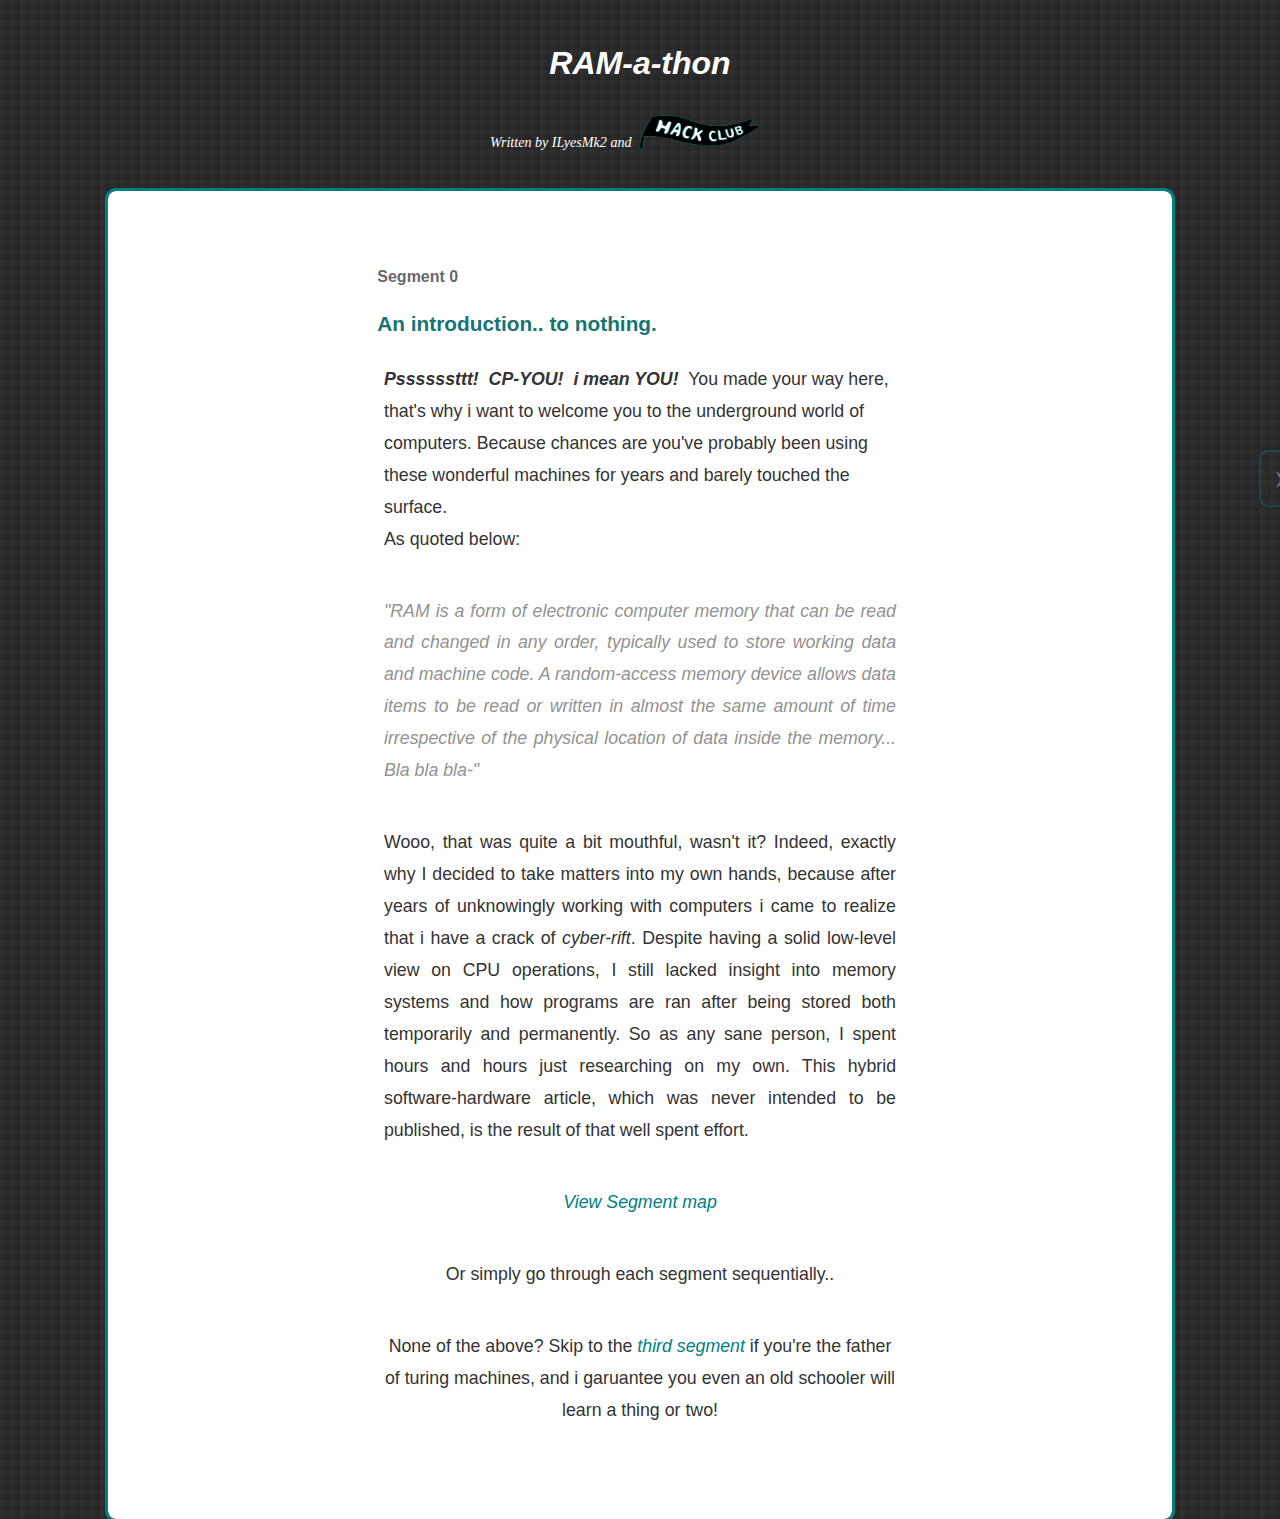
<file: index.html>
<!DOCTYPE html>
<html lang="en">
<head>
    <meta charset="UTF-8">
    <meta name="viewport" content="width=device-width, initial-scale=1.0, maximum-scale=1.0, user-scalable=0">
    <title>RAM-a-thon</title>
    <link rel="stylesheet" href="styles.css">
    <link rel="icon" href="favicon.ico">
    <meta name="keywords" content="CPU, computers, random access memory, tech, SPU, linux, windows, operating system, OS, hack club, github">
</head>
<body id="index">
  <p>
    <h1 class="header">RAM-a-thon</h1>
    <p class="header-p" style="text-align: center;">Written by <a href="https://ilyesmk2.vercel.app" rel="noopener noreferrer" target="_blank" class="footer-link">ILyesMk2</a> and <a href="https://hackclub.com" rel="noopener noreferrer" target="_blank" class="custom-link-invisible"><i><img src="pics/flag-HC.png" width="180px" height="80" class="img-HC"></i></a></p>
  </p>

    <section class="intro">
        <h5>Segment 0</h5>
        <h2>An introduction.. to nothing.</h2>
       <p style="text-align: left;" id="intro-text" ><b><i>Pssssssttt!&#160; CP-YOU!&#160; i mean YOU!</i></b>&#160; You made your way here, that's why i want to welcome you to the underground world of computers. Because chances are you've probably been using these wonderful machines for years and barely touched the surface. 
        <br> As quoted below:</p> 
       
       <p class="blabla"><font color="#929292"><i>"RAM is a form of electronic computer memory that can be read and changed in any order, typically used to store working data and machine code. A random-access memory device allows data items to be read or written in almost the same amount of time irrespective of the physical location of data inside the memory... Bla bla bla-"</i></font></p>

       <p>Wooo, that was quite a bit mouthful, wasn't it? Indeed, exactly why I decided to take matters into my own hands, because after years of unknowingly working with computers i came to realize that i have a crack of <i>cyber-rift</i>. Despite having a solid low-level view on CPU operations, I still lacked insight into memory systems and how programs are ran after being stored both temporarily and permanently. 
        So as any sane person, I spent hours and hours just researching on my own. This hybrid software-hardware article, which was never intended to be published, is the result of that well spent effort.</p>

       <p style="text-align: center;" id="toggle-table">View Segment map</p>


       <table id="expandable-table">
        <thead>
          <tr>
            <th>Segment</th>
            <th>Present Topic</th>
          </tr>
        </thead>
        <tbody>
          <tr>
            <td><a href="page1.html" rel="noopener noreferrer" target="_blank" class="custom-link"><i>What Is RAM</i></a></td>
            <td>
              <ul>
                <li>Introduction To Memory</li>
                <li>The Importance Of RAM (in) Computing</li>
                <li>The Basics Of it</li>
                <li>The Internal Structure</li>
                <li>RAM Operating</li>
              </ul>
            </td>
          </tr>
          <tr>
            <td><a href="page2.html" rel="noopener noreferrer" target="_blank" class="custom-link"><i>Seeds Of RAMs</i></a></td>
            <td>
              <ul>
                <li>Existence</li>
                <li>SRAM</li>
                <li>DRAM</li>
                <li>DDR</li>
                <li>GDDR</li>
                <li>RDRAM</li>
                <li>NVRAM</li>
              </ul>
            </td>
          </tr>
          <tr>
            <td><a href="page3.html" rel="noopener noreferrer" target="_blank" class="custom-link"><i>The Memory Pyramid</i></a></td>
            <td>
              <ul>
                <li>Memory Hierarchy</li>
                <li>CPU Registers</li>
                <li>Processes</li>
                <li>Interupta-pedia</li>
                <li>Memory Pointers</li>
                <li>One Fusion Away From Shrinking</li>
                <li>How CPUs Make Smart Guesses</li>
              </ul>
            </td>
          </tr>
          <td><a href="page4.html" rel="noopener noreferrer" target="_blank" class="custom-link"><i>Memory's VIP Treatment</i></a></td>
            <td>
              <ul>
                <li>Memory Buses</li>
                <li>Floating Point Units</li>
                <li>Kernel Topology</li>
                <li>Over-Powered Codes</li>
              </ul>
            </td>
          </tr>
          <td><a href="page5.html" rel="noopener noreferrer" target="_blank" class="custom-link"><i>Waking Up</i></a></td>
            <td>
              <ul>
                <li>Booting From The Dead</li>
                <li>Linux's Morning Routine</li>
                <li>Elves Without Ears</li>
                <li>Error Hunting</li>
                <li>Post Start-up Obedience</li>
              </ul>
            </td>
          </tr>
        </tbody>
      </table>

                <button id="next-button" class="nav-button" style="text-align: left;" onclick="window.location.href='page1.html'">&#11166; &#160;Next</button>

      <p style="text-align: center;">Or simply go through each segment sequentially..</p>

      <p style="text-align: center;">None of the above? Skip to the <a href="page3.html" rel="noopener noreferrer" target="_blank" class="custom-link"><i>third segment</i></a> if you're the father of turing machines, and i garuantee you even an old schooler will learn a thing or two!</p>

      <a href="page1.html"><button id="ChapterNext">Next &#11166;</button></a>

    </section>


    <script src="scripts.js"></script>
    
</body>
</html>
</file>
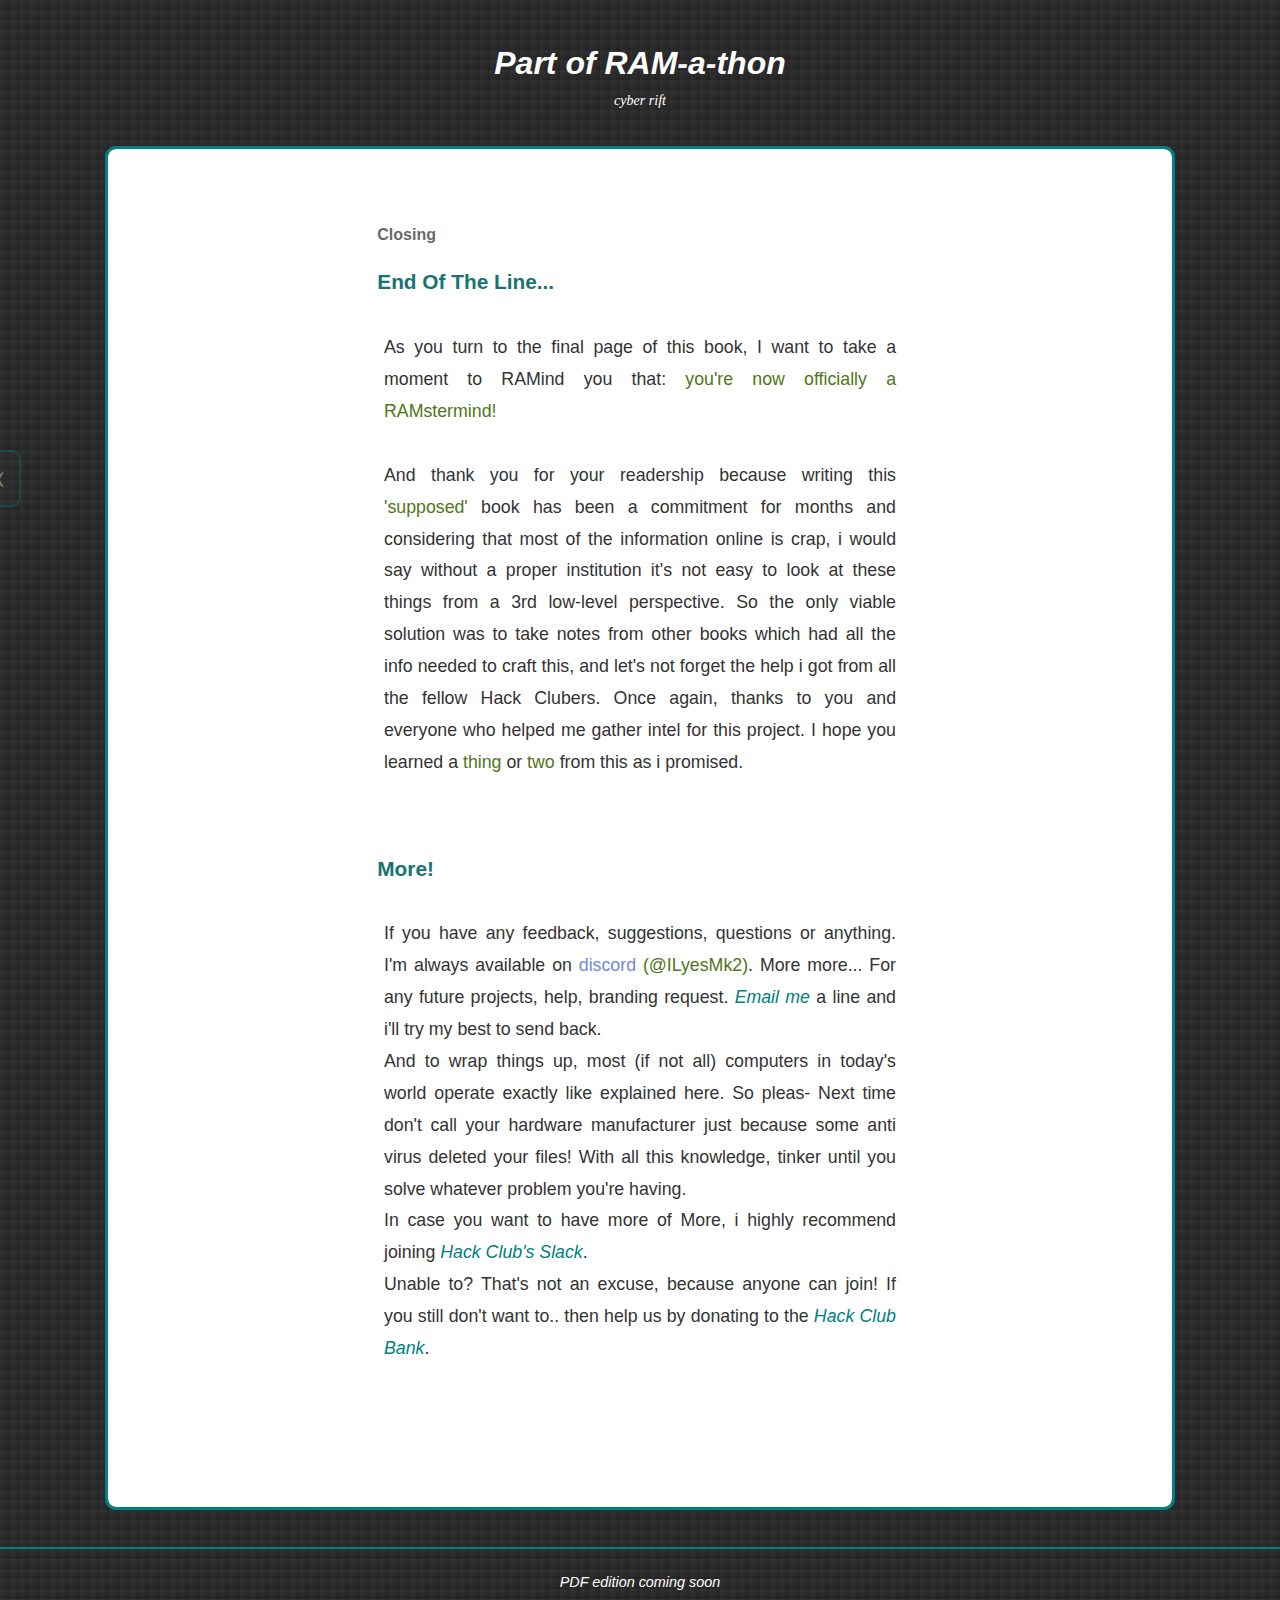
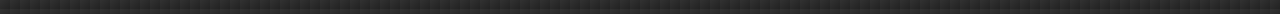
<file: close.html>
<!DOCTYPE html>
<html lang="en">
<head>
    <meta charset="UTF-8">
    <meta name="viewport" content="width=device-width, initial-scale=1.0, maximum-scale=1.0, user-scalable=0">
    <title>RAM-a-thon</title>
    <link rel="stylesheet" href="styles.css">
</head>
<body id="close">
    <p>
        <h1 class="header">Part of RAM-a-thon</h1>
        <p class="header-p" style="text-align: center;">cyber rift</p>
      </p>

    <section class="intro">
    <h5>Closing</h5>
    <h2>End Of The Line...</h2>
<p>
    As you turn to the final page of this book, I want to take a moment to RAMind you that: <font color="#517519">you're now officially a RAMstermind!</font>

    <br> <br> And thank you for your readership because writing this <font color="#517519">'supposed'</font> book has been a commitment for months and considering that most of the information online is crap, i would say without a proper institution it's not easy to look at these things from a 3rd low-level perspective.  So the only viable solution was to take notes from other books which had all the info needed to craft this, and let's not forget the help i got from all the fellow Hack Clubers. Once again, thanks to you and everyone who helped me gather intel for this project. I hope you learned a <font color="#517519">thing</font> or <font color="#517519">two</font> from this as i promised.
<p>

    <h2>More!</h2>
<p>If you have any feedback, suggestions, questions or anything. I'm always available on <font color="#7289da">discord</font> <font color="#517519">(@ILyesMk2)</font>.
    More more... For any future projects, help, branding request. <a href="mailto:ilyesblakblak@gmail.com" rel="noopener noreferrer" target="_blank" class="custom-link"><i>Email me</i></a> a line and i'll try my best to send back.

    <br>And to wrap things up, most (if not all) computers in today's world operate exactly like explained here. So pleas- Next time don't call your hardware manufacturer just because some anti virus deleted your files! With all this knowledge, tinker until you solve whatever problem you're having.

    <br>In case you want to have more of More, i highly recommend joining <a href="https://hackclub.com/slack" rel="noopener noreferrer" target="_blank" class="custom-link"><i>Hack Club's Slack</i></a>.
    <br> Unable to? That's not an excuse, because anyone can join! If you still don't want to.. then help us by donating to the <a href="https://hcb.hackclub.com/donations/start/hq" rel="noopener noreferrer" target="_blank" class="custom-link"><i>Hack Club Bank</i></a>.
<p>

    <button id="prev-button" class="nav-button" style="text-align: right;" onclick="window.location.href='page5.html'">Prev&#160; &#11164;</button>

    <a href="page5.html"><button id="ChapterPrev">&#11164; Prev</button></a>

    </section>

    <footer>
        <p><i>PDF edition coming soon</i></p>
    </footer>

    <script src="scripts.js"></script>

</body>
</html>
</file>
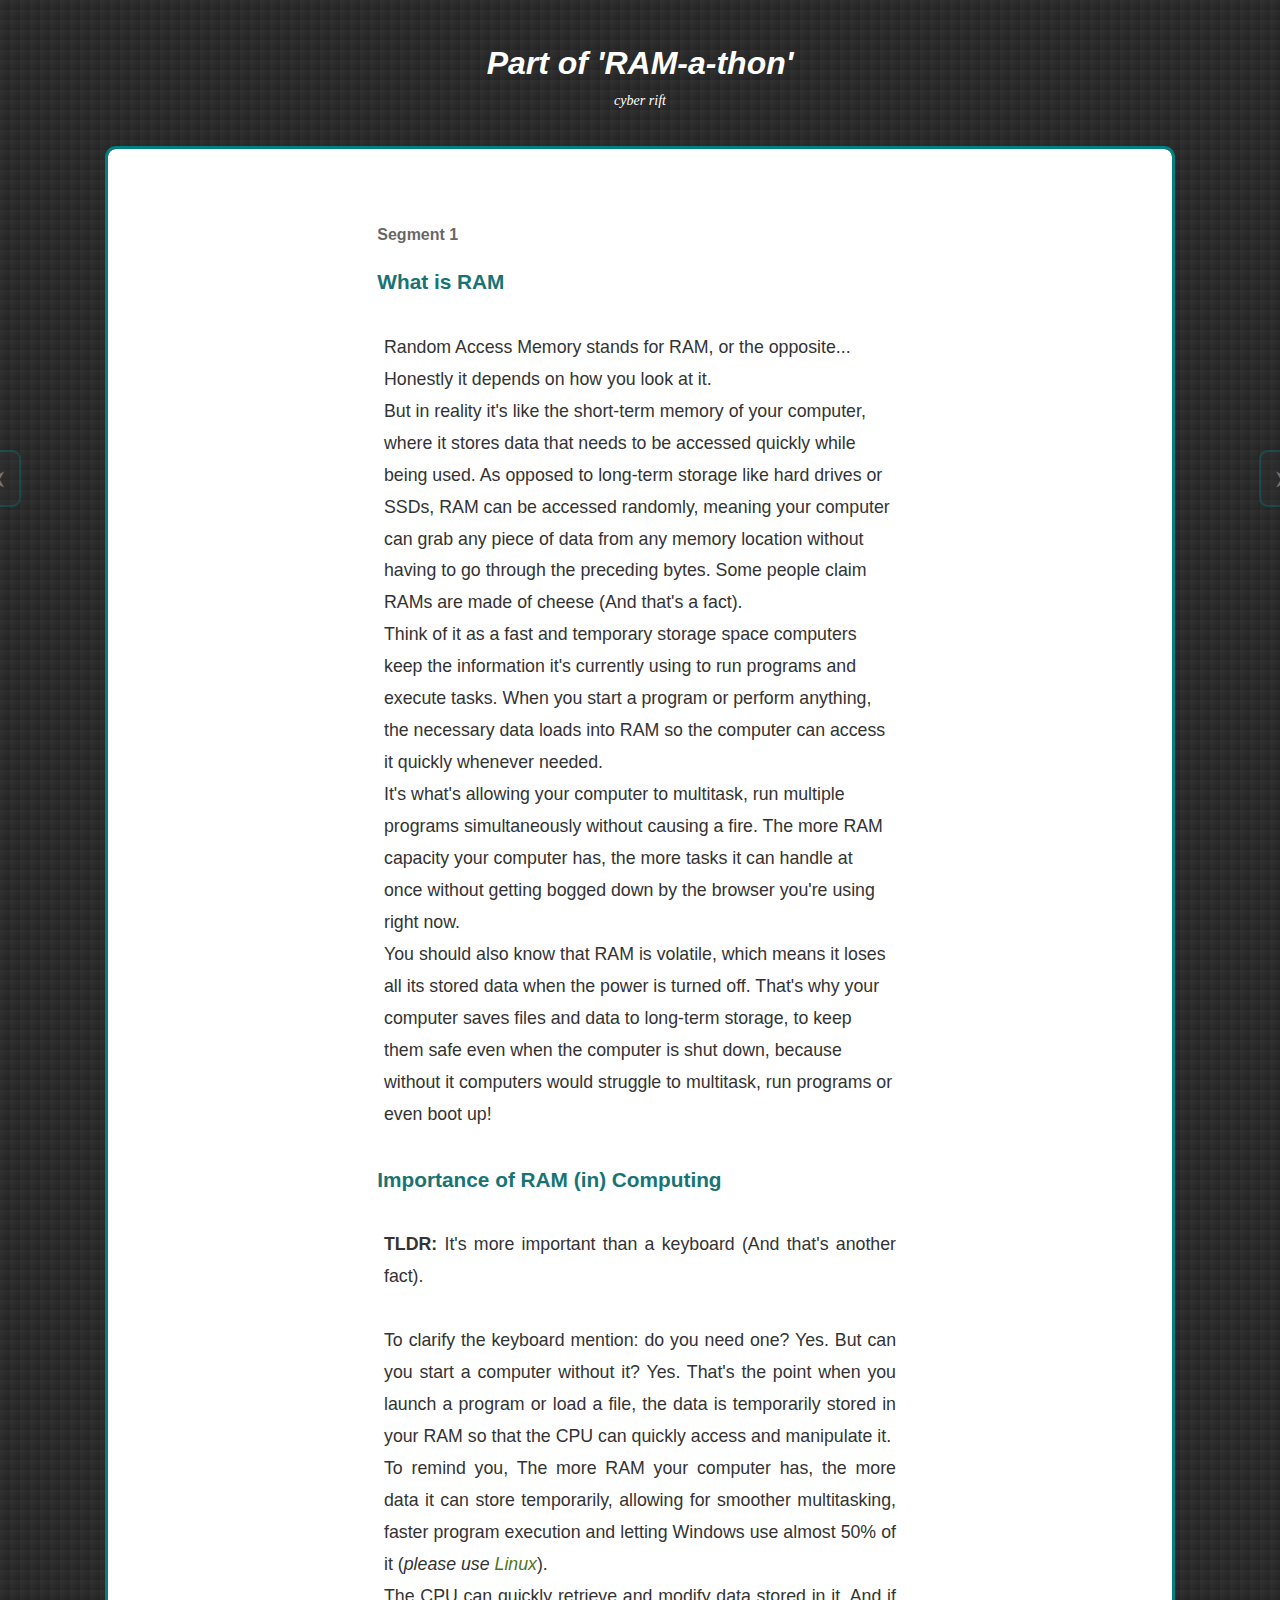
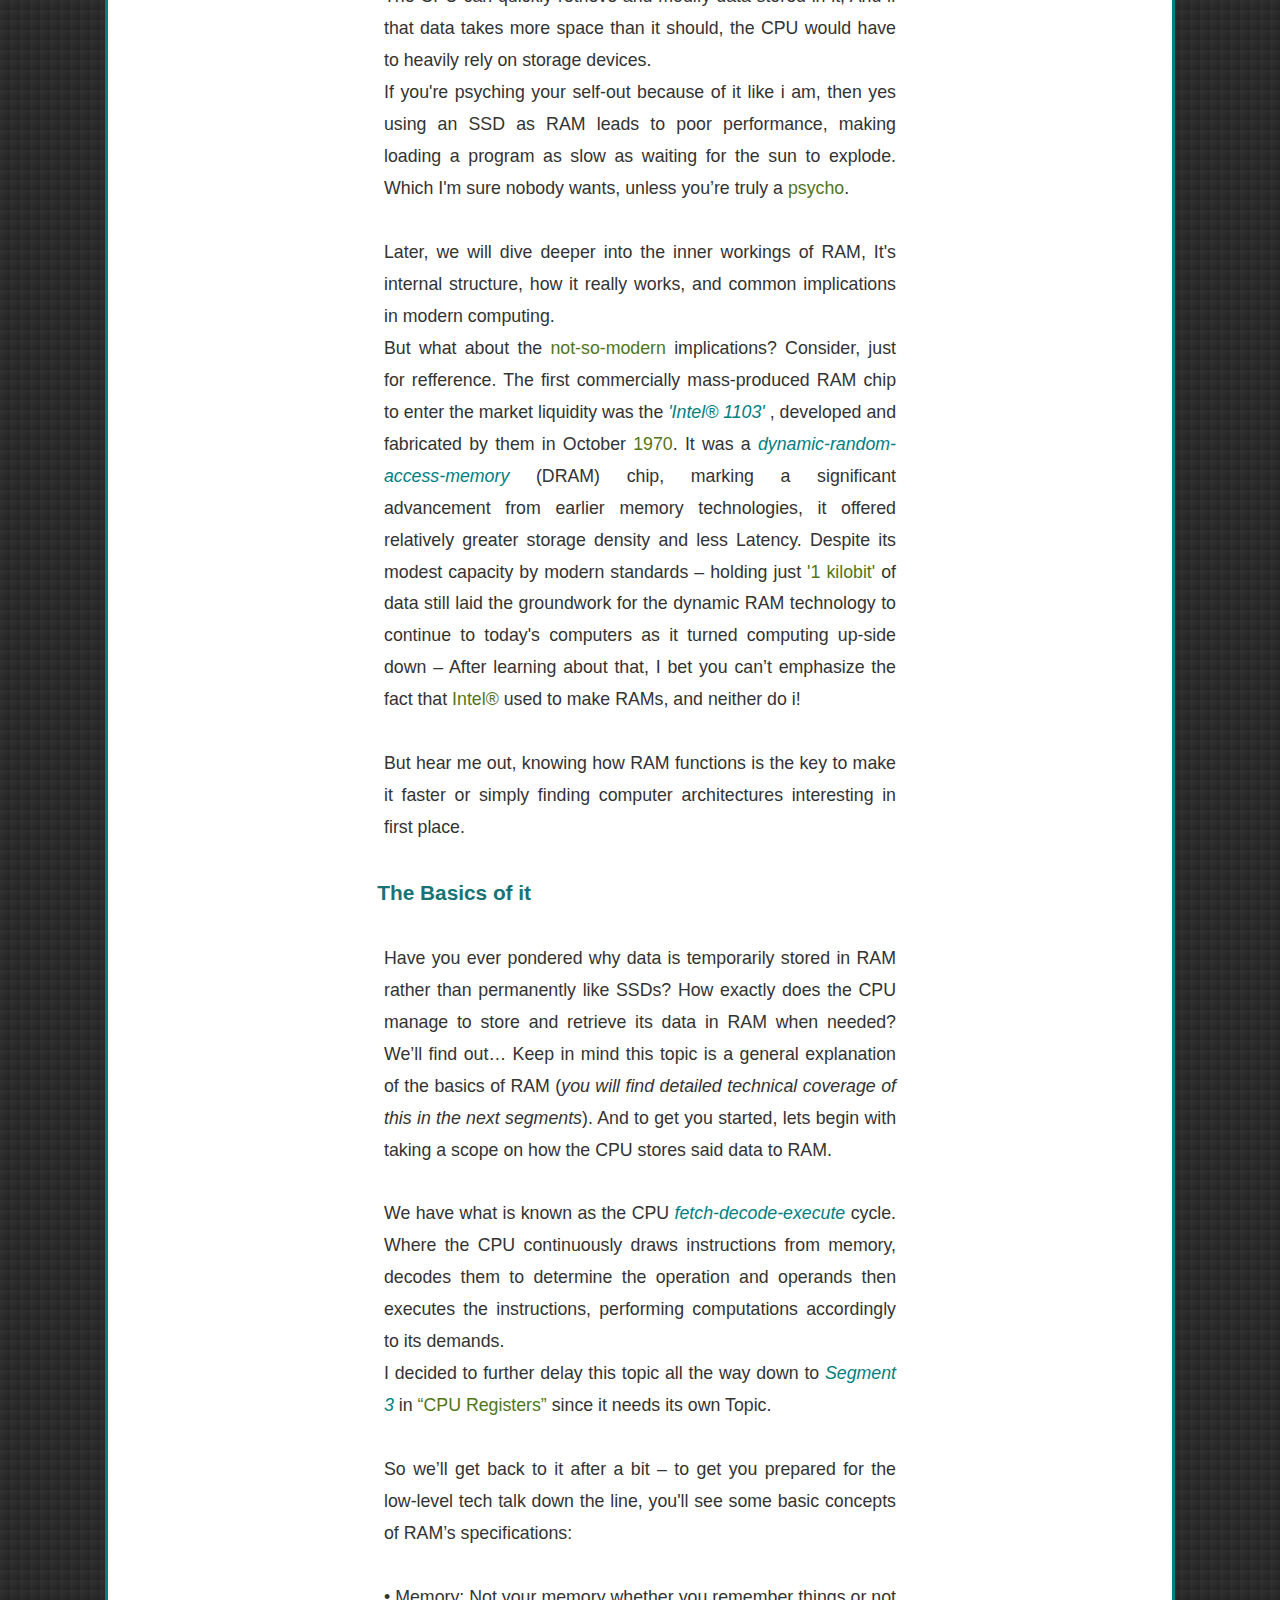
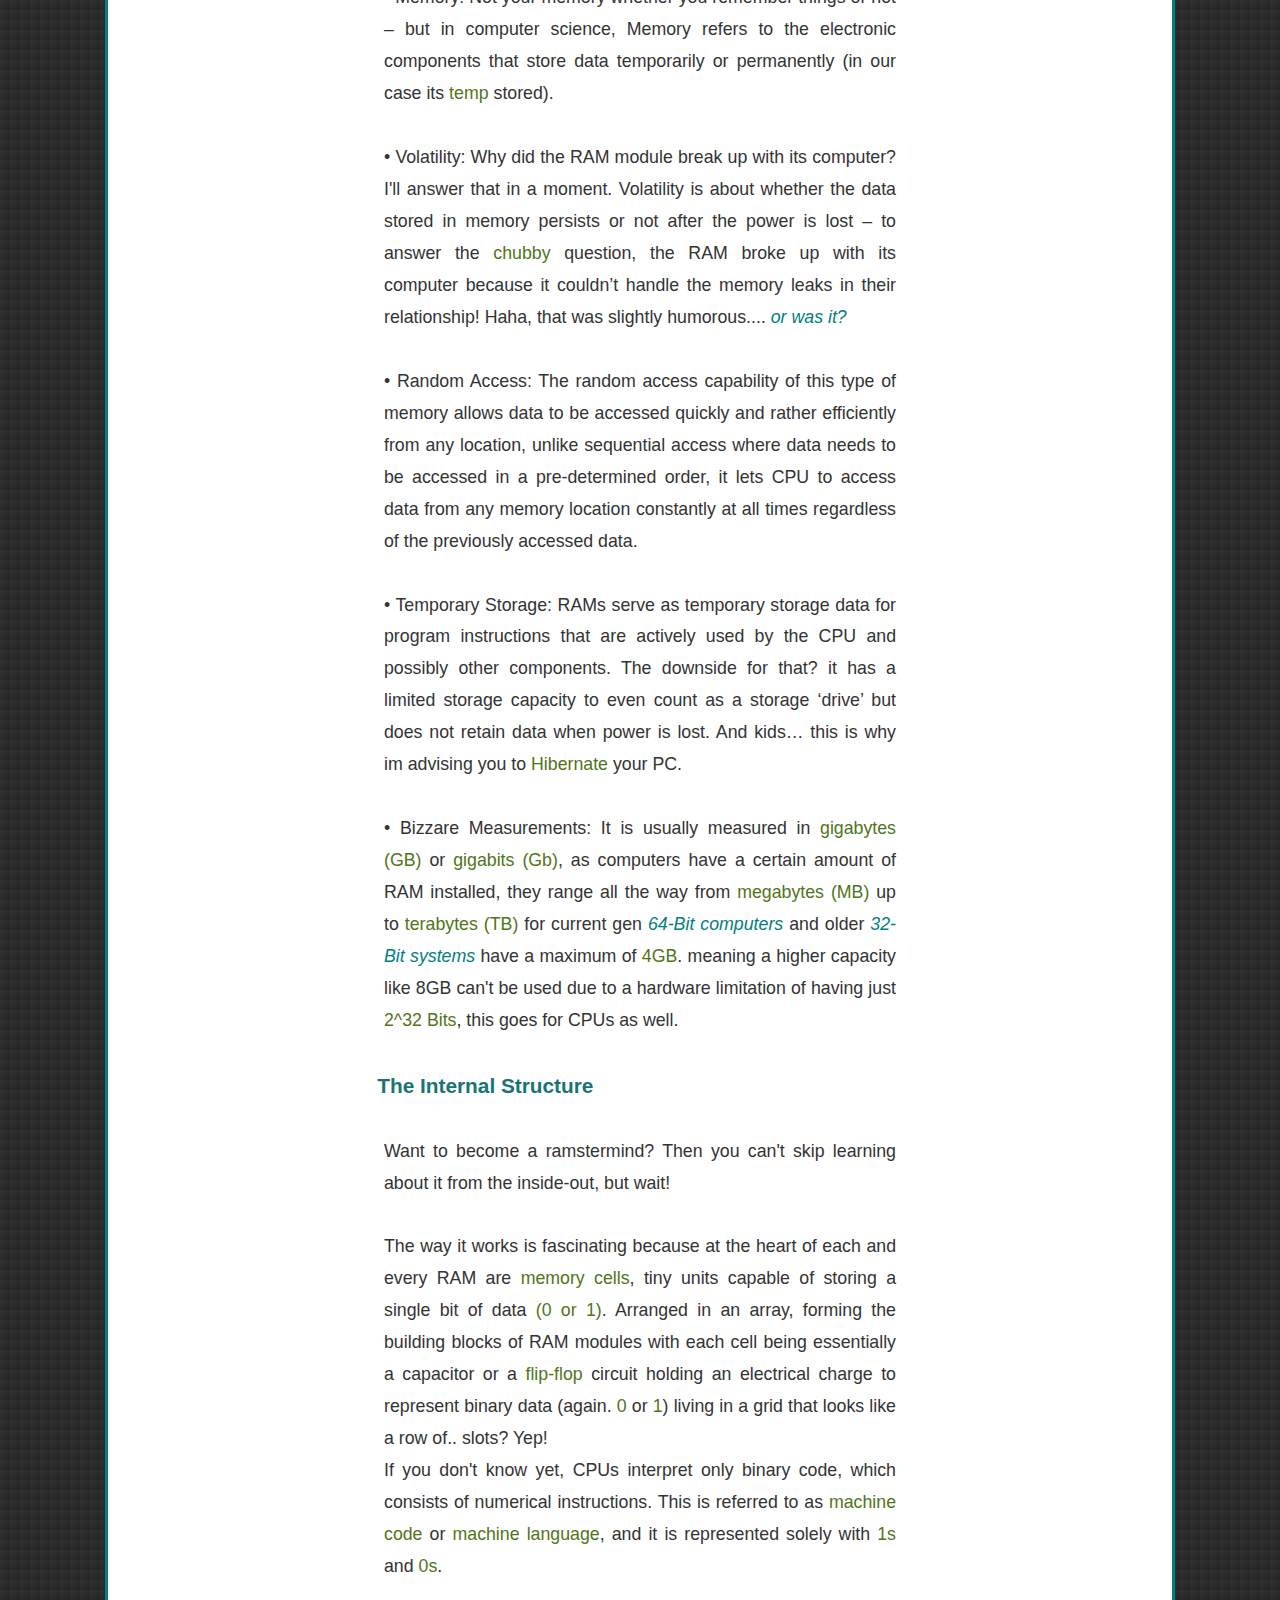
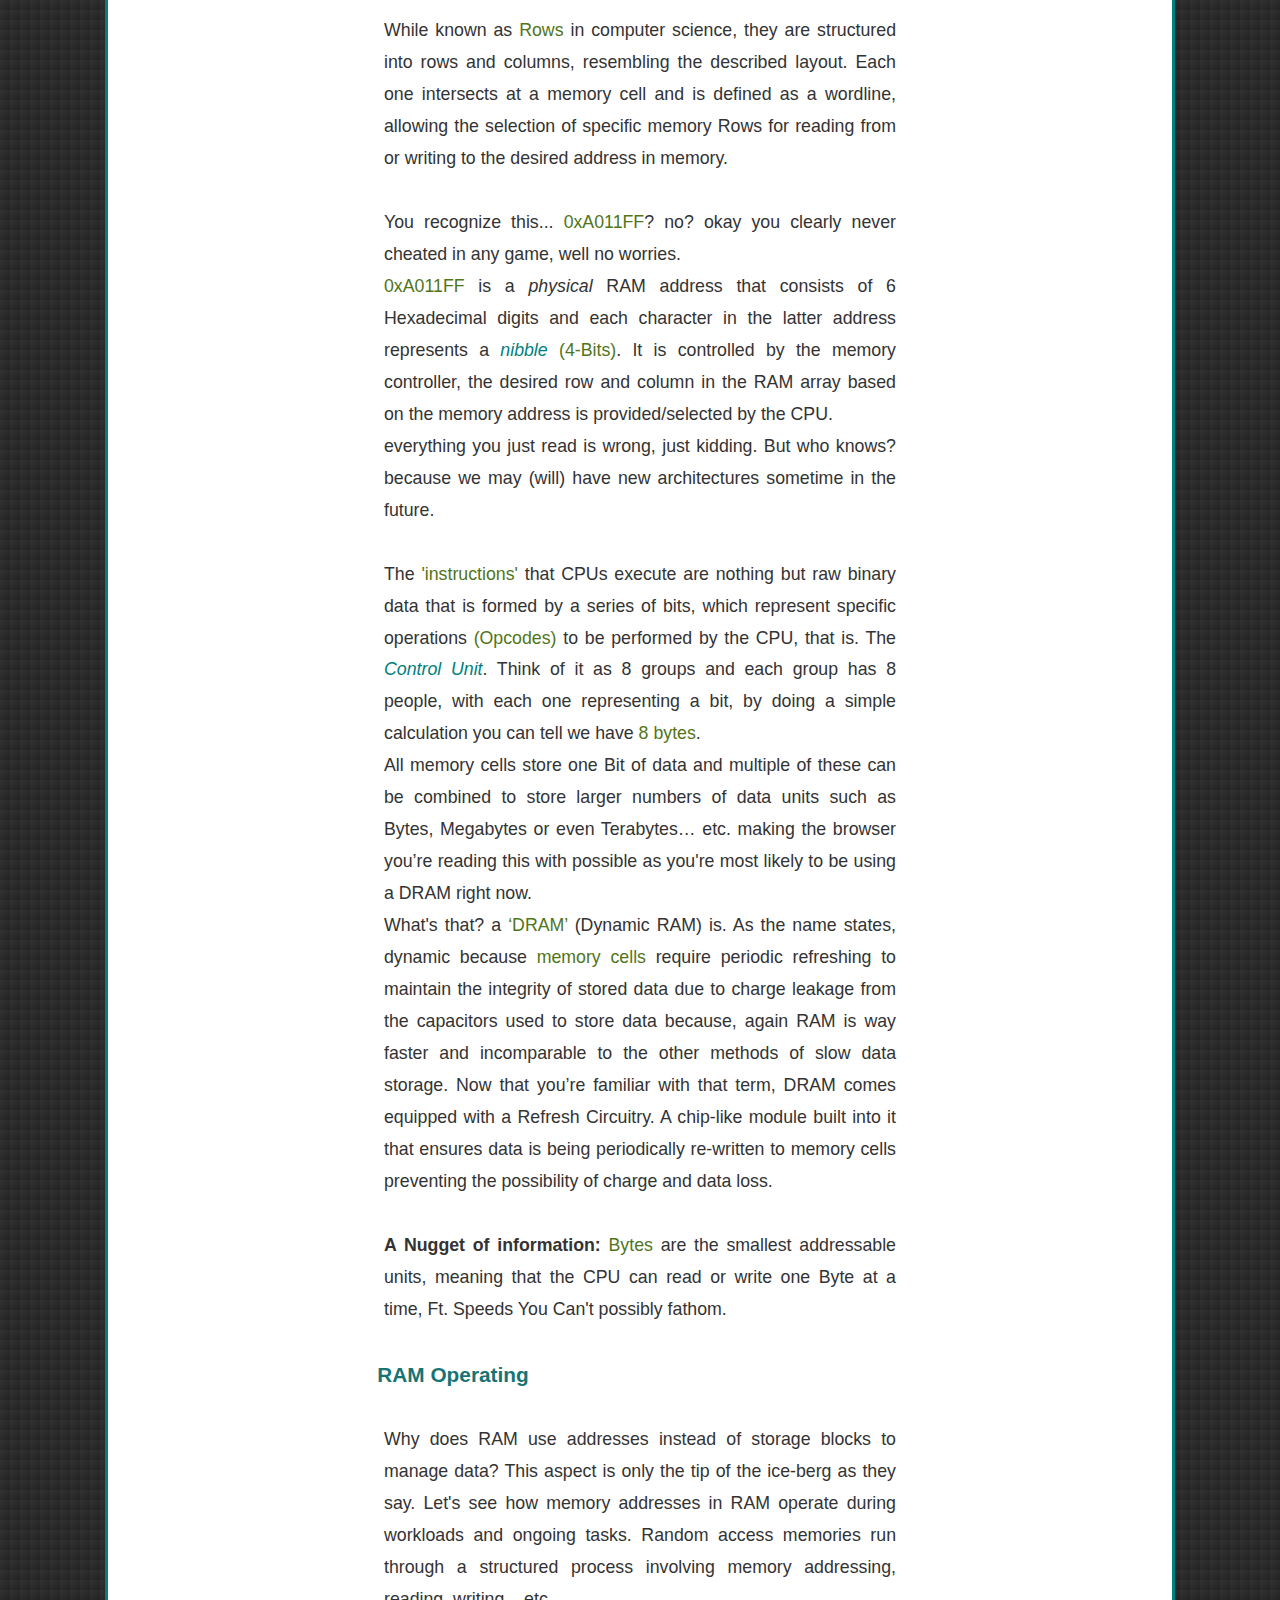
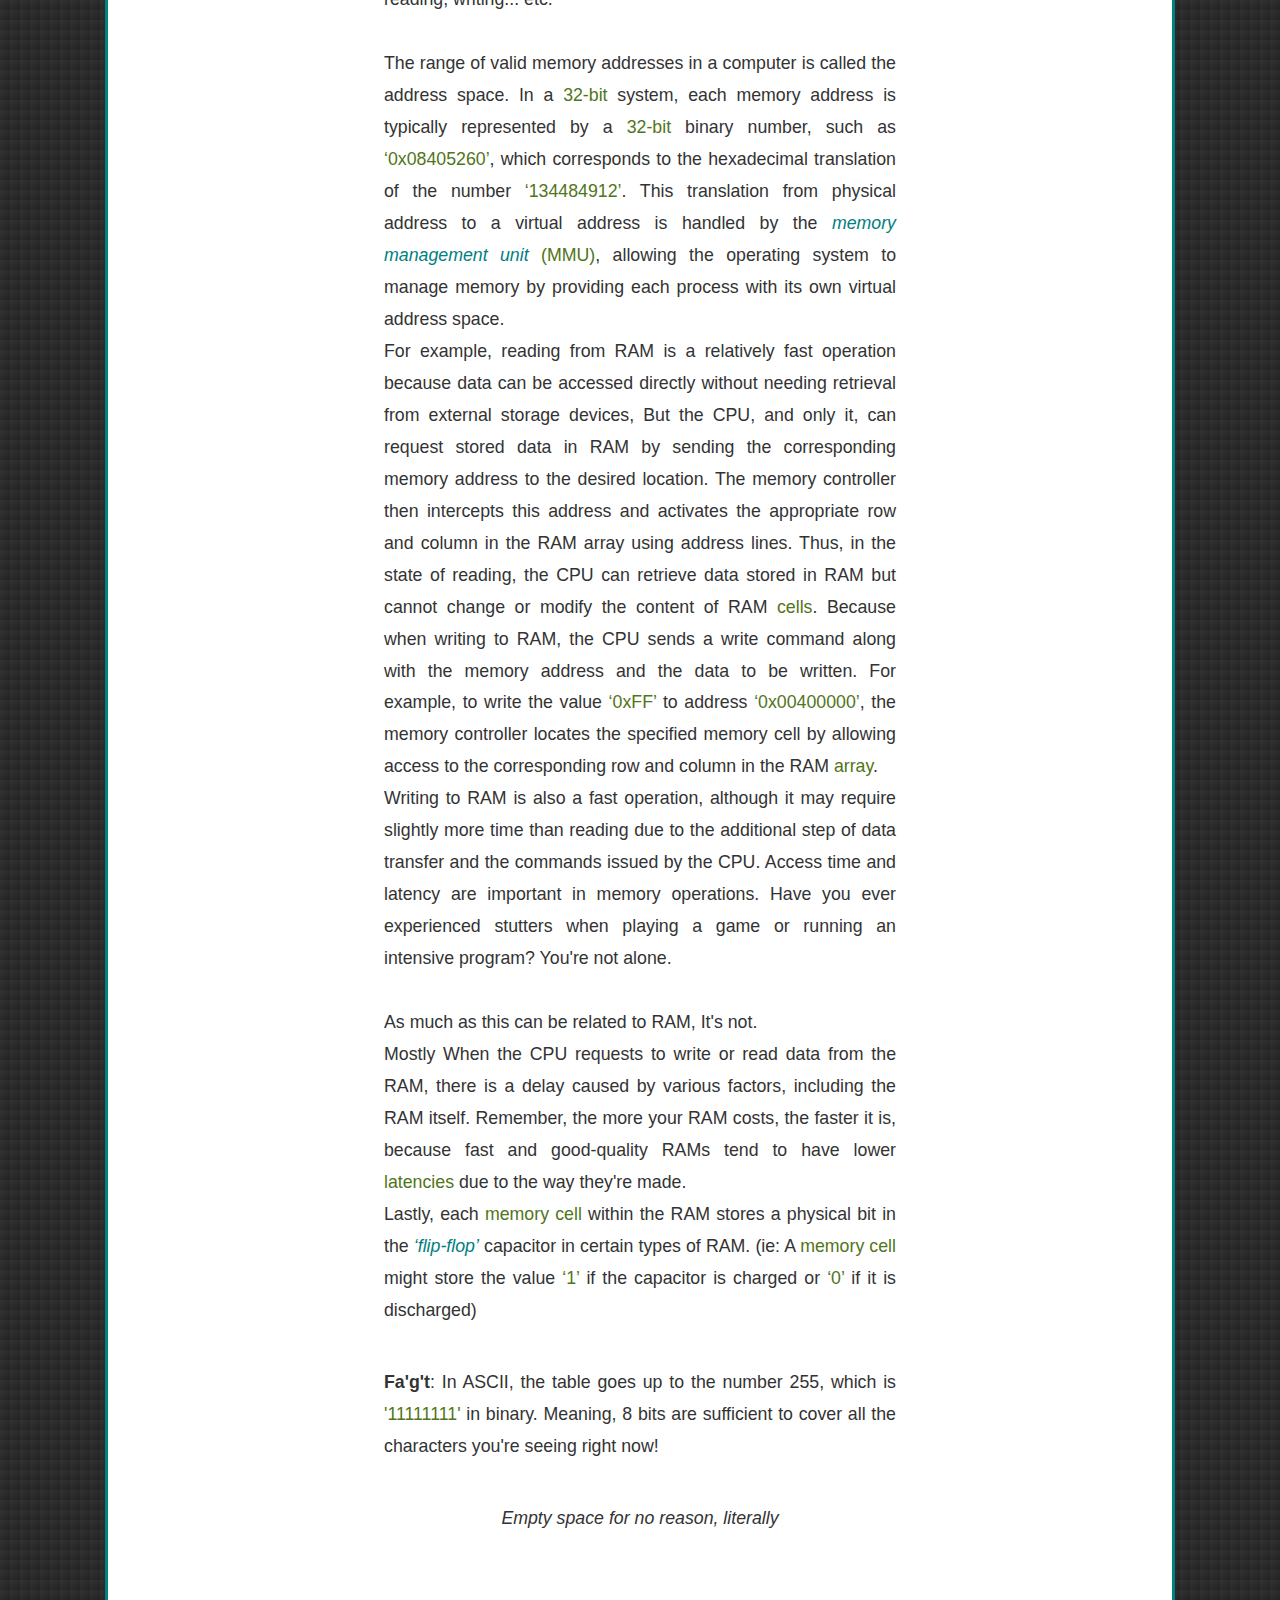
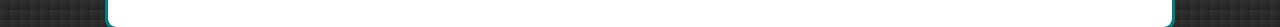
<file: page1.html>
<!DOCTYPE html>
<html lang="en">
<head>
    <meta charset="UTF-8">
    <meta name="viewport" content="width=device-width, initial-scale=1.0, maximum-scale=1.0, user-scalable=0">
    <title>RAM-a-thon</title>
    <link rel="stylesheet" href="styles.css">
</head>
<body id="page1">
    <p>
        <h1 class="header">Part of 'RAM-a-thon'</h1>
        <p class="header-p" style="text-align: center;">cyber rift</p>
      </p>

    <section class="intro">
        <h5>Segment 1</h5>
        <h2>What is RAM</h2>
        <p style="text-align: left;">Random Access Memory stands for RAM, or the opposite... Honestly it depends on how you look at it. <br> But in reality it's like the short-term memory of your computer, where it stores data that needs to be accessed quickly while being used. As opposed to long-term storage like hard drives or SSDs, RAM can be accessed randomly, meaning your computer can grab any piece of data from any memory location without having to go through the preceding bytes. Some people claim RAMs are made of cheese (And that's a fact).
            <br> Think of it as a fast and temporary storage space computers keep the information it's currently using to run programs and execute tasks. When you start a program or perform anything, the necessary data loads into RAM so the computer can access it quickly whenever needed.
            <br> It's what's allowing your computer to multitask, run multiple programs simultaneously without causing a fire. The more RAM capacity your computer has, the more tasks it can handle at once without getting bogged down by the browser you're using right now.
            <br> You should also know that RAM is volatile, which means it loses all its stored data when the power is turned off. That's why your computer saves files and data to long-term storage, to keep them safe even when the computer is shut down, because without it computers would struggle to multitask, run programs or even boot up!</p>
        
        <h2>Importance of RAM (in) Computing</h2>
        <p> <b>TLDR:</b> It's more important than a keyboard (And that's another fact).
            <br> <br> To clarify the keyboard mention: do you need one? Yes. But can you start a computer without it? Yes. That's the point when you launch a program or load a file, the data is temporarily stored in your RAM so that the CPU can quickly access and manipulate it.
            <br> To remind you, The more RAM your computer has, the more data it can store temporarily, allowing for smoother multitasking, faster program execution and letting Windows use almost 50% of it (<i>please use <font color="#517519">Linux</font></i>).
            <br> The CPU can quickly retrieve and modify data stored in it, And if that data takes more space than it should, the CPU would have to heavily rely on storage devices.
            <br> If you're psyching your self-out because of it like i am, then yes using an SSD as RAM leads to poor performance, making loading a program as slow as waiting for the sun to explode. Which I'm sure nobody wants, unless you’re truly a <font color="#517519">psycho</font>.
            <br> <br> Later, we will dive deeper into the inner workings of RAM, It's internal structure, how it really works, and common implications in modern computing.
            <br> But what about the <font color="#517519">not-so-modern</font> implications? Consider, just for refference. The first commercially mass-produced RAM chip to enter the market liquidity was the <a href="https://en.wikipedia.org/wiki/Intel_1103" rel="noopener noreferrer" target="_blank" class="custom-link"><i>'Intel® 1103'</i></a> , developed and fabricated by them in October <font color="#517519">1970</font>. It was a <a href="https://en.wikipedia.org/wiki/Dynamic_random-access_memory" rel="noopener noreferrer" target="_blank" class="custom-link"><i>dynamic-random-access-memory</i></a> (DRAM) chip, marking a significant advancement from earlier memory technologies, it offered relatively greater storage density and less Latency. Despite its modest capacity by modern standards – holding just <font color="#517519">'1 kilobit'</font> of data still laid the groundwork for the dynamic RAM technology to continue to today's computers as it turned computing up-side down – After learning about that, I bet you can’t emphasize the fact that <font color="#517519">Intel®</font> used to make RAMs, and neither do i!
            <br> <br> But hear me out, knowing how RAM functions is the key to make it faster or simply finding computer architectures interesting in first place.</p>
            
        <h2>The Basics of it</h2>
        <p>Have you ever pondered why data is temporarily stored in RAM rather than permanently like SSDs? How exactly does the CPU manage to store and retrieve its data in RAM when needed? We’ll find out…
            Keep in mind this topic is a general explanation of the basics of RAM (<i>you will find detailed technical coverage of this in the next segments</i>). And to get you started, lets begin with taking a scope on how the CPU stores said data to RAM.
            <br> <br> We have what is known as the CPU <a href="https://en.wikipedia.org/wiki/Instruction_cycle" rel="noopener noreferrer" target="_blank" class="custom-link"><i>fetch-decode-execute</i></a> cycle. Where the CPU continuously draws instructions from memory, decodes them to determine the operation and operands then executes the instructions, performing computations accordingly to its demands.
            <br> I decided to further delay this topic all the way down to <a href="page3.html" rel="noopener noreferrer" target="_blank" class="custom-link"><i>Segment 3</i></a> in <font color="#517519">“CPU Registers”</font> since it needs its own Topic.
            <br> <br> So we’ll get back to it after a bit – to get you prepared for the low-level tech talk down the line, you'll see some basic concepts of RAM’s specifications:
            
            <br> <br> • Memory: Not your memory whether you remember things or not – but in computer science, Memory refers to the electronic components that store data temporarily or permanently (in our case its <font color="#517519">temp</font> stored).
            
            <br>  <br> • Volatility: Why did the RAM module break up with its computer? I'll answer that in a moment. Volatility is about whether the data stored in memory persists or not after the power is lost – to answer the <font color="#517519">chubby</font> question, the RAM broke up with its computer because it couldn’t handle the memory leaks in their relationship! Haha, that was slightly humorous.... <a href="https://www.youtube.com/watch?v=JwYzHW_q3c4&pp=ygUQdnNhdWNlIG9yIHdhcyBpdA%3D%3D" rel="noopener noreferrer" target="_blank" class="custom-link"><i>or was it?</i></a>
            
            <br>  <br> • Random Access: The random access capability of this type of memory allows data to be accessed quickly and rather efficiently from any location, unlike sequential access where data needs to be accessed in a pre-determined order, it lets CPU to access data from any memory location constantly at all times regardless of the previously accessed data.
            
            <br>  <br> • Temporary Storage: RAMs serve as temporary storage data for program instructions that are actively used by the CPU and possibly other components. The downside for that? it has a limited storage capacity to even count as a storage ‘drive’ but does not retain data when power is lost. And kids… this is why im advising you to <font color="#517519">Hibernate</font> your PC.
            
            <br>  <br> • Bizzare Measurements: It is usually measured in <font color="#517519">gigabytes (GB)</font> or <font color="#517519">gigabits (Gb)</font>, as computers have a certain amount of RAM installed, they range all the way from <font color="#517519">megabytes (MB)</font> up to <font color="#517519">terabytes (TB)</font> for current gen <a href="https://en.wikipedia.org/wiki/64-bit_computing" rel="noopener noreferrer" target="_blank" class="custom-link"><i>64-Bit computers</i></a> and older <a href="https://en.wikipedia.org/wiki/32-bit_computing" rel="noopener noreferrer" target="_blank" class="custom-link"><i>32-Bit systems</i></a> have a maximum of <font color="#517519">4GB</font>. meaning a higher capacity like 8GB can't be used due to a hardware limitation of having just <font color="#517519">2^32 Bits</font>, this goes for CPUs as well.</p>
            
            <h2>The Internal Structure</h2>
            <p>Want to become a ramstermind? Then you can't skip learning about it from the inside-out, but wait!
                <br> <br> The way it works is fascinating because at the heart of each and every RAM are <font color="#517519">memory cells</font>, tiny units capable of storing a single bit of data <font color="#517519">(0 or 1)</font>. Arranged in an array, forming the building blocks of RAM modules with each cell being essentially a capacitor or a <font color="#517519">flip-flop</font> circuit holding an electrical charge to represent binary data (again. <font color="#517519">0</font> or <font color="#517519">1</font>) living in a grid that looks like a row of..  slots? Yep!
                <br> If you don't know yet, CPUs interpret only binary code, which consists of numerical instructions. This is referred to as <font color="#517519">machine code</font> or <font color="#517519">machine language</font>, and it is represented solely with <font color="#517519">1s</font> and <font color="#517519">0s</font>.
                <br> <br> While known as <font color="#517519">Rows</font> in computer science, they are structured into rows and columns, resembling the described layout. Each one intersects at a memory cell and is defined as a wordline, allowing the selection of specific memory Rows for reading from or writing to the desired address in memory. 
                <br> <br> You recognize this... <font color="#517519">0xA011FF</font>? no? okay you clearly never cheated in any game, well no worries.
                <br> <font color="#517519">0xA011FF</font> is a <i>physical</i> RAM address that consists of 6 Hexadecimal digits and each character in the latter address represents a <a href="https://en.wikipedia.org/wiki/Nibble" rel="noopener noreferrer" target="_blank" class="custom-link"><i>nibble</i></a> <font color="#517519">(4-Bits)</font>. It is controlled by the memory controller, the desired row and column in the RAM array based on the memory address is provided/selected by the CPU.
                <br> everything you just read is wrong, just kidding. But who knows? because we may (will) have new architectures sometime in the future.
                <br> <br> The <font color="#517519">'instructions'</font> that CPUs execute are nothing but raw binary data that is formed by a series of bits, which represent specific operations <font color="#517519">(Opcodes)</font> to be performed by the CPU, that is. The <a href="https://en.wikipedia.org/wiki/Control_unit" rel="noopener noreferrer" target="_blank" class="custom-link"><i>Control Unit</i></a>.
                Think of it as 8 groups and each group has 8 people, with each one representing a bit, by doing a simple calculation you can tell we have <font color="#517519">8 bytes</font>.
                <br> All memory cells store one Bit of data and multiple of these can be combined to store larger numbers of data units such as Bytes, Megabytes or even Terabytes… etc.
                making the browser you’re reading this with possible as you're most likely to be using a DRAM right now.
                <br> What's that? a <font color="#517519">‘DRAM’</font> (Dynamic RAM) is. As the name states, dynamic because <font color="#517519">memory cells</font> require periodic refreshing to maintain the integrity of stored data due to charge leakage from the capacitors used to store data because, again RAM is way faster and incomparable to the other methods of slow data storage. Now that you’re familiar with that term, DRAM comes equipped with a Refresh Circuitry. A chip-like module built into it that ensures data is being periodically re-written to memory cells preventing the possibility of charge and data loss.
                <br> <br> <b>A Nugget of information:</b> <font color="#517519">Bytes</font> are the smallest addressable units, meaning that the CPU can read or write one Byte at a time, Ft. Speeds You Can't possibly fathom.</p>
            
            <h2>RAM Operating</h2>
            <p> Why does RAM use addresses instead of storage blocks to manage data? This aspect is only the tip of the ice-berg as they say. Let's see how memory addresses in RAM operate during workloads and ongoing tasks.

                Random access memories run through a structured process involving memory addressing, reading, writing... etc.
                <br> <br> The range of valid memory addresses in a computer is called the address space. In a <font color="#517519">32-bit</font> system, each memory address is typically represented by a <font color="#517519">32-bit</font> binary number, such as <font color="#517519">‘0x08405260’</font>, which corresponds to the hexadecimal translation of the number <font color="#517519">‘134484912’</font>. This translation from physical address to a virtual address is handled by the <a href="https://en.wikipedia.org/wiki/Memory_management_unit" rel="noopener noreferrer" target="_blank" class="custom-link"><i>memory management unit</i></a> <font color="#517519">(MMU)</font>, allowing the operating system to manage memory by providing each process with its own virtual address space.
                
                <br> For example, reading from RAM is a relatively fast operation because data can be accessed directly without needing retrieval from external storage devices, But the CPU, and only it, can request stored data in RAM by sending the corresponding memory address to the desired location. The memory controller then intercepts this address and activates the appropriate row and column in the RAM array using address lines. Thus, in the state of reading, the CPU can retrieve data stored in RAM but cannot change or modify the content of RAM <font color="#517519">cells</font>.
                
                Because when writing to RAM, the CPU sends a write command along with the memory address and the data to be written. For example, to write the value <font color="#517519">‘0xFF’</font> to address <font color="#517519">‘0x00400000’</font>, the memory controller locates the specified memory cell by allowing access to the corresponding row and column in the RAM <font color="#517519">array</font>.
                
                <br> Writing to RAM is also a fast operation, although it may require slightly more time than reading due to the additional step of data transfer and the commands issued by the CPU.
                
                Access time and latency are important in memory operations. Have you ever experienced stutters when playing a game or running an intensive program? You're not alone.
                
                <br> <br> As much as this can be related to RAM, It's not.
                
                <br> Mostly When the CPU requests to write or read data from the RAM, there is a delay caused by various factors, including the RAM itself. Remember, the more your RAM costs, the faster it is, because fast and good-quality RAMs tend to have lower <font color="#517519">latencies</font> due to the way they're made.
                
                <br> Lastly, each <font color="#517519">memory cell</font> within the RAM stores a physical bit in the <a href="https://en.wikipedia.org/wiki/Flip-flop_(electronics)" rel="noopener noreferrer" target="_blank" class="custom-link"><i>‘flip-flop’</i></a> capacitor in certain types of RAM. (ie: A <font color="#517519">memory cell</font> might store the value <font color="#517519">‘1’</font> if the capacitor is charged or <font color="#517519">‘0’</font> if it is discharged)</p>
                
                <p><b>Fa'g't</b>: In ASCII, the table goes up to the number 255, which is <font color="#517519">'11111111'</font> in binary. Meaning, 8 bits are sufficient to cover all the characters you're seeing right now!</p>

                <p class="emptyspace" style="text-align: center;"><i>Empty space for no reason, literally</i></p>
                
                <button id="prev-button" class="nav-button" style="text-align: right;" onclick="window.location.href='index.html'">Prev&#160; &#11164;</button>
                <button id="next-button" class="nav-button" style="text-align: left;" onclick="window.location.href='page2.html'">&#11166; &#160;Next</button>
                
                <a href="index.html"><button id="ChapterPrev">&#11164; Prev</button></a>
                <a href="page2.html"><button id="ChapterNext">Next &#11166;</button></a>

    </section>


    <script src="scripts.js"></script>

</body>
</html>
</file>
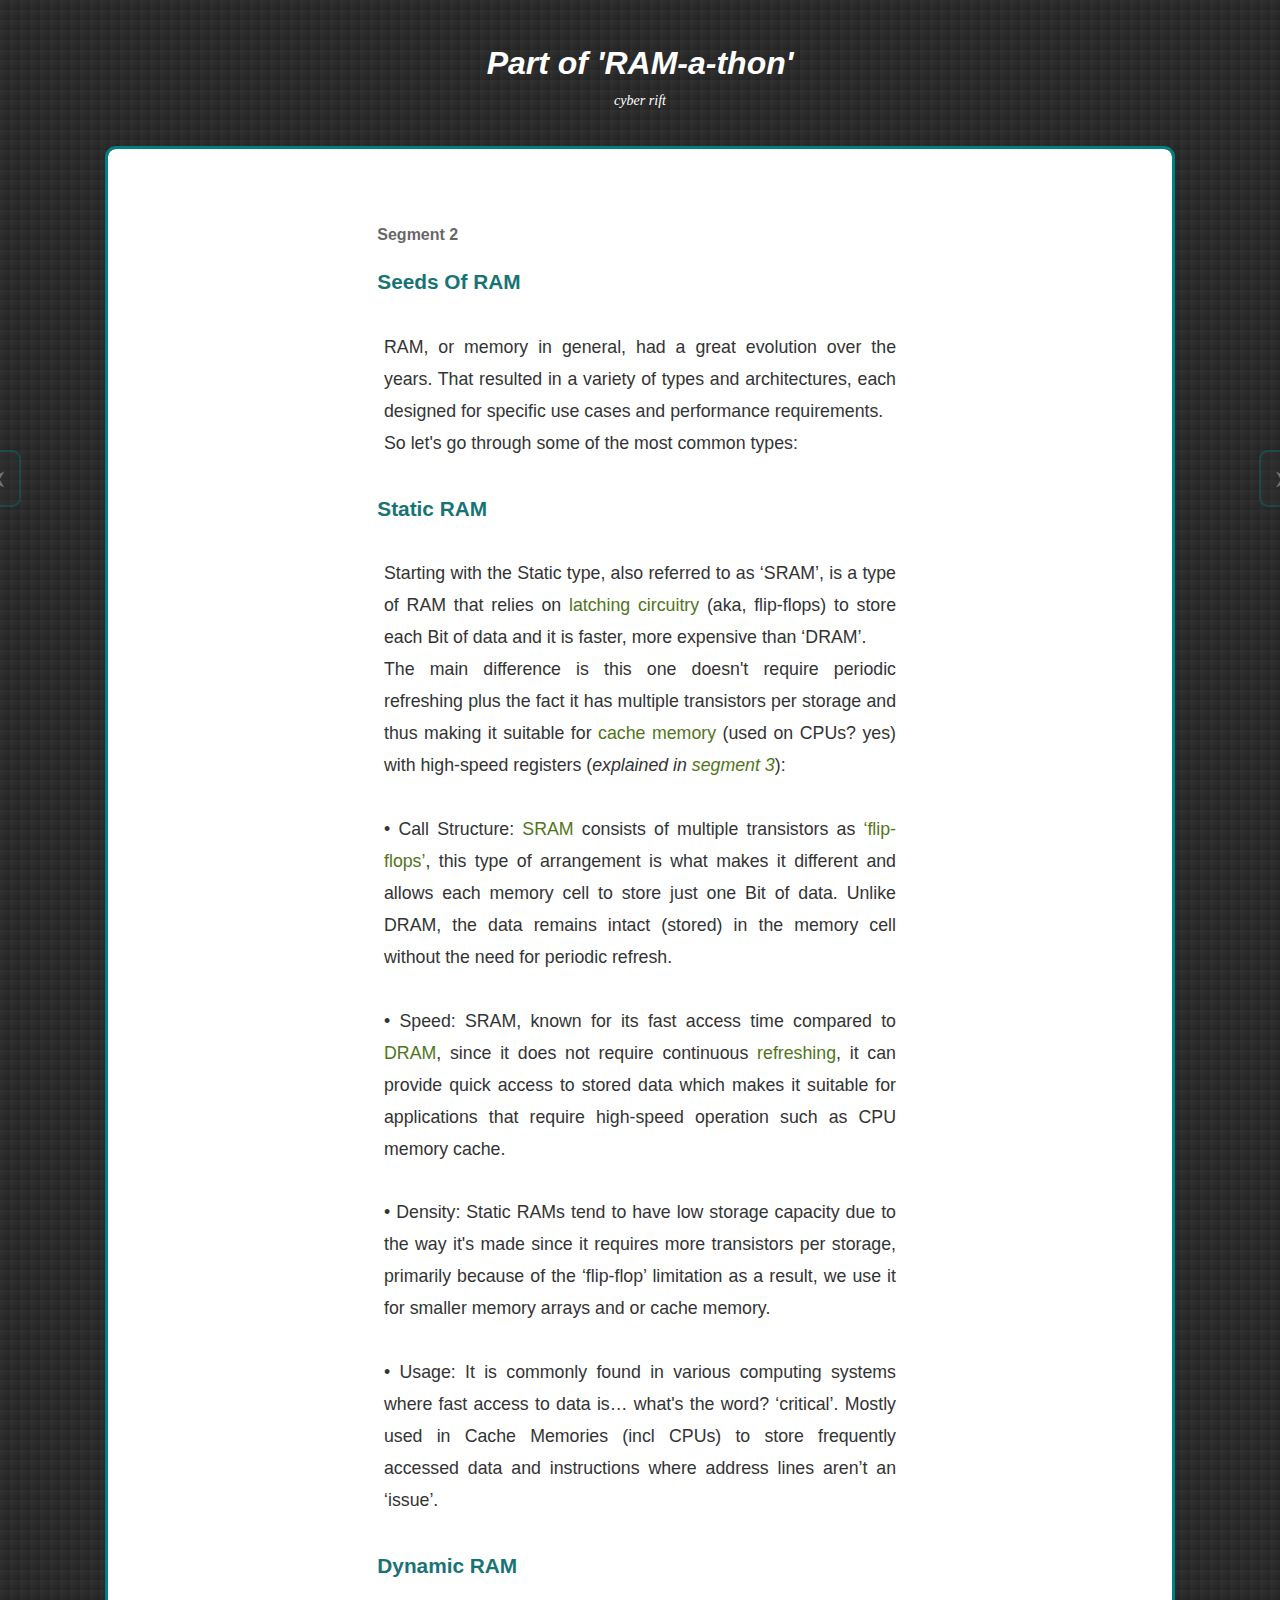
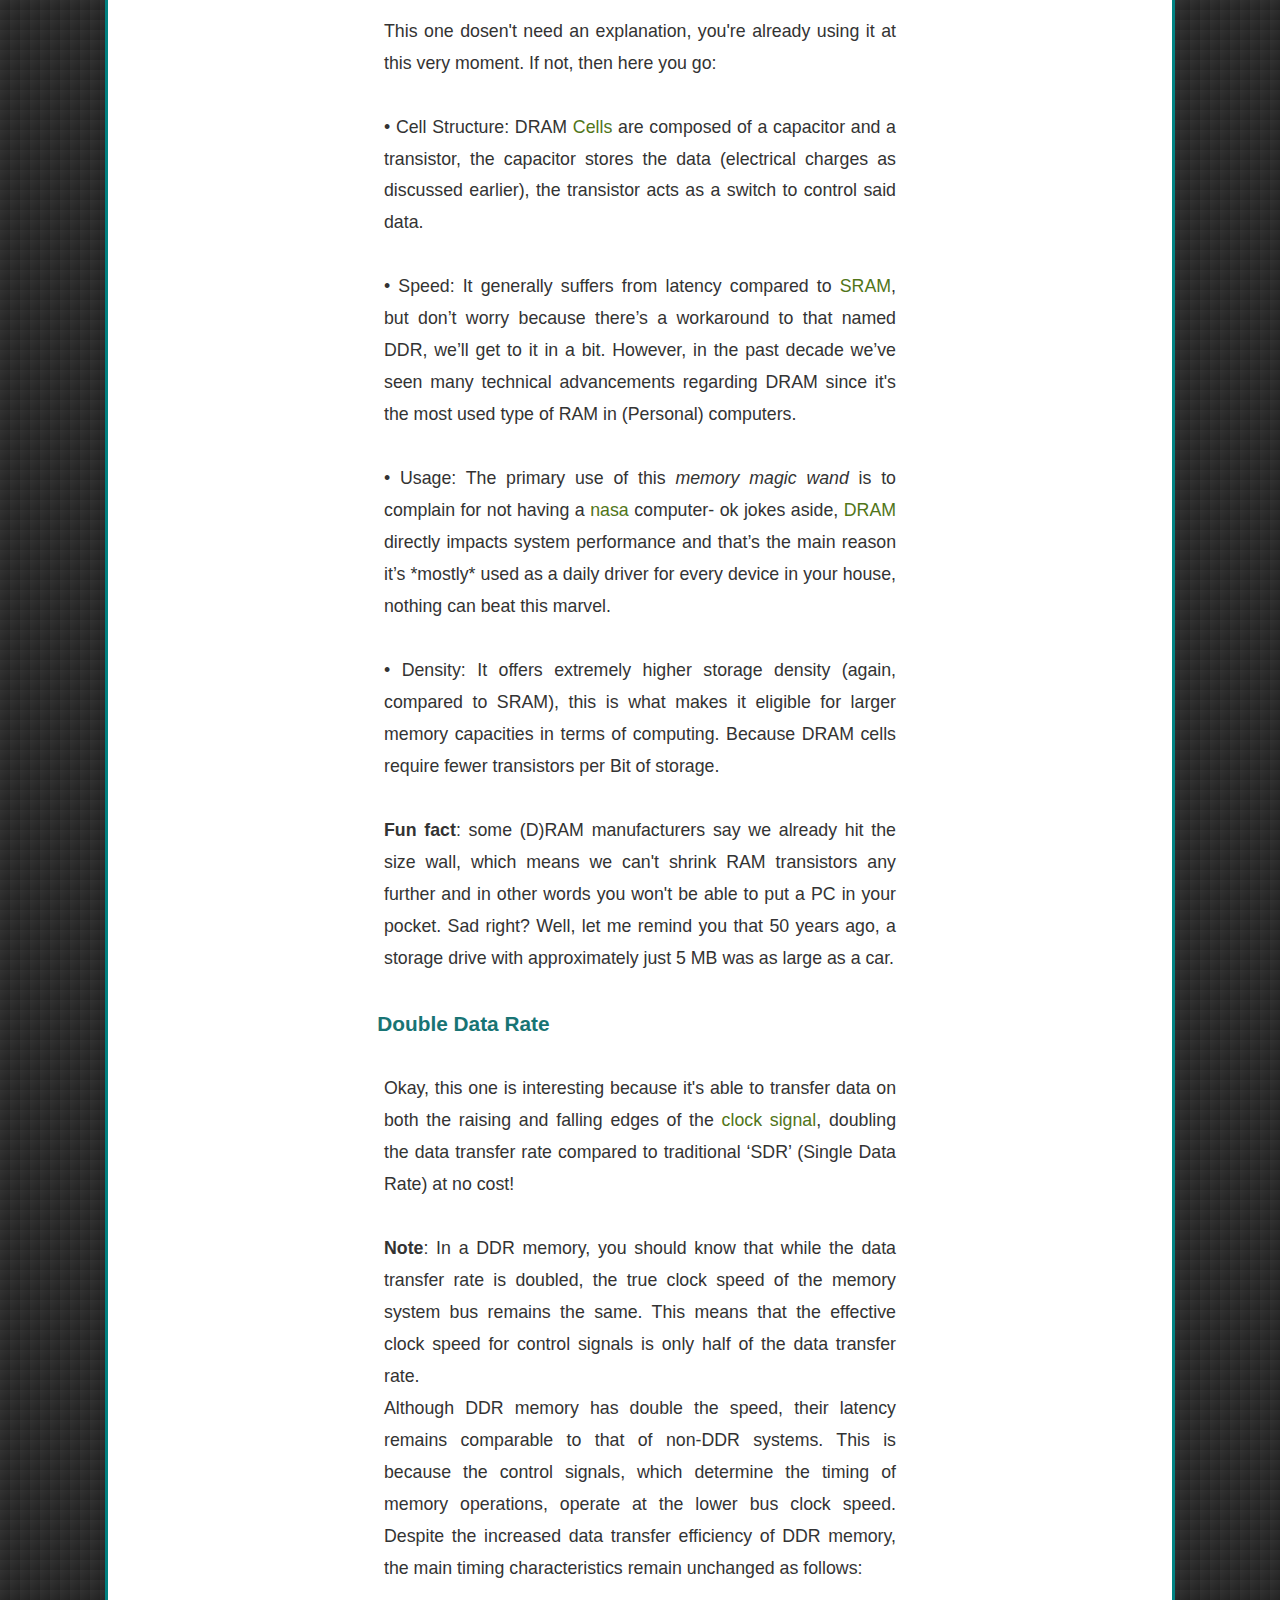
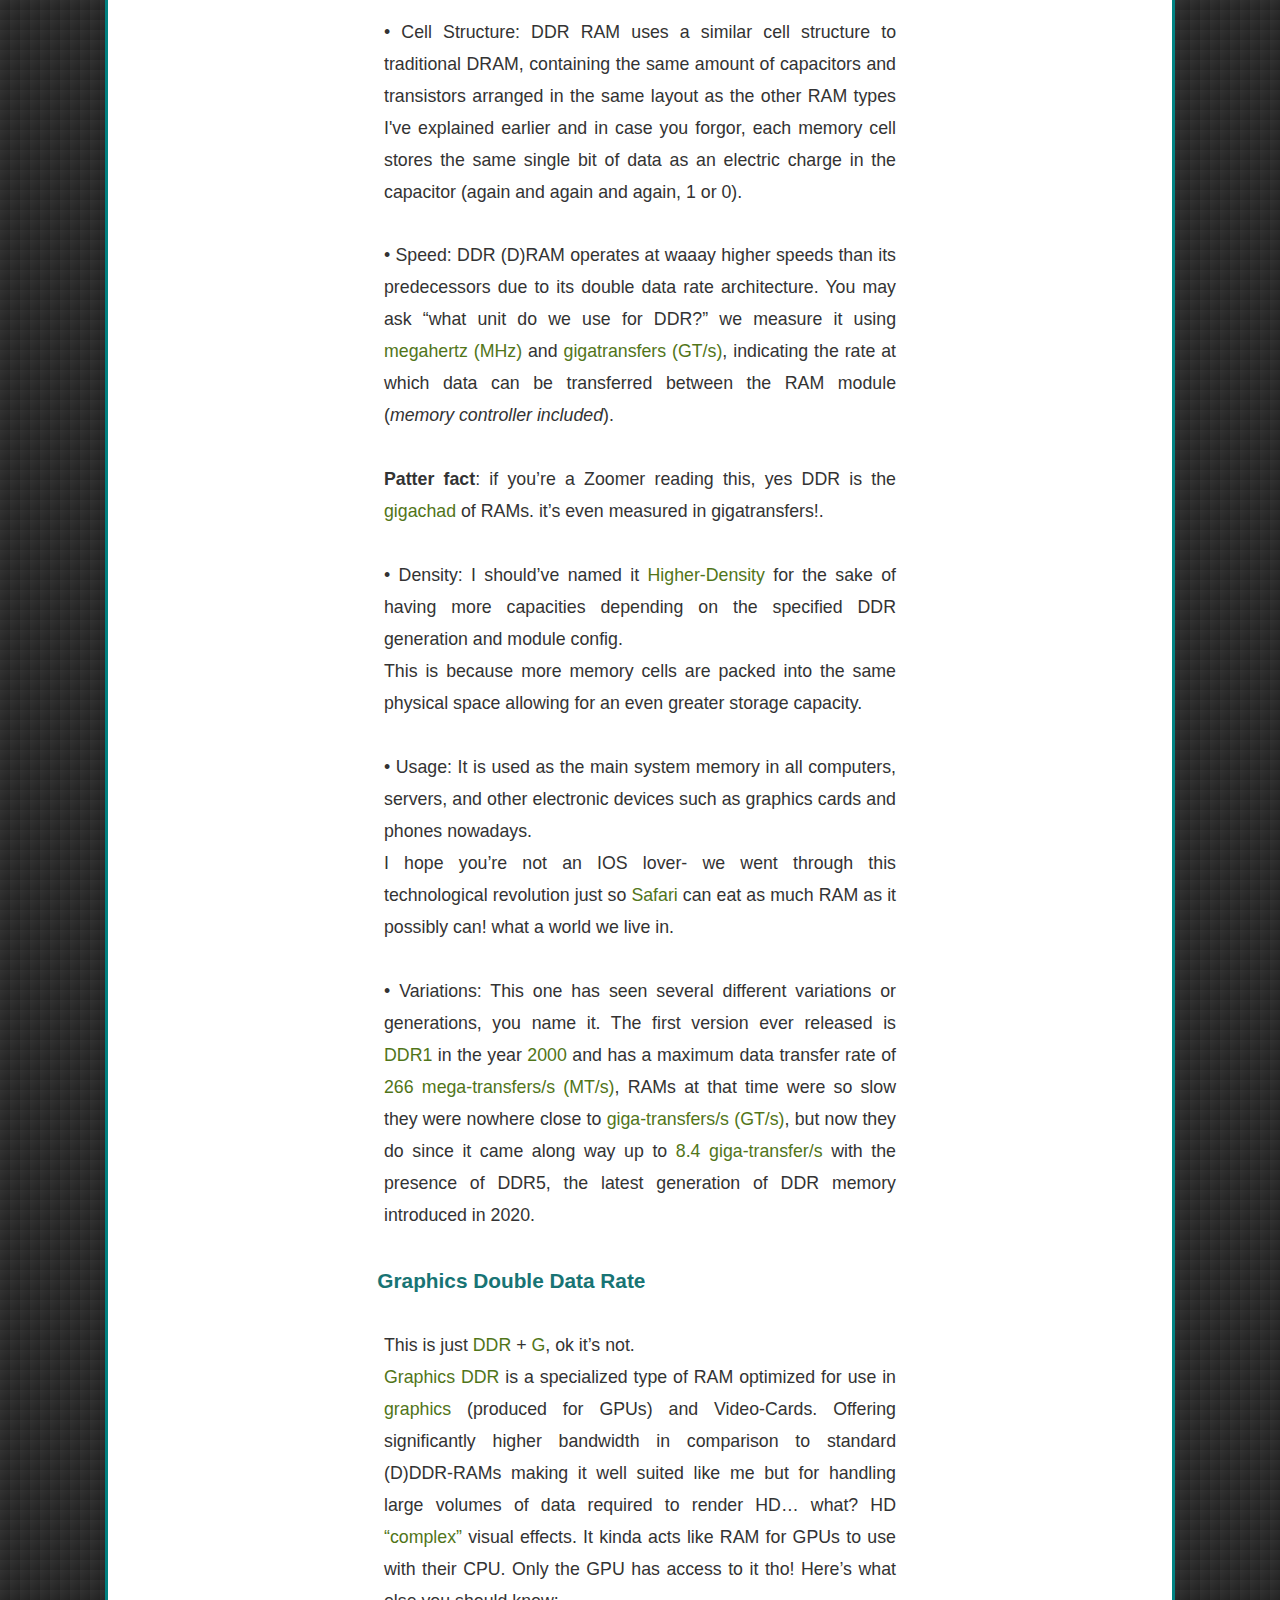
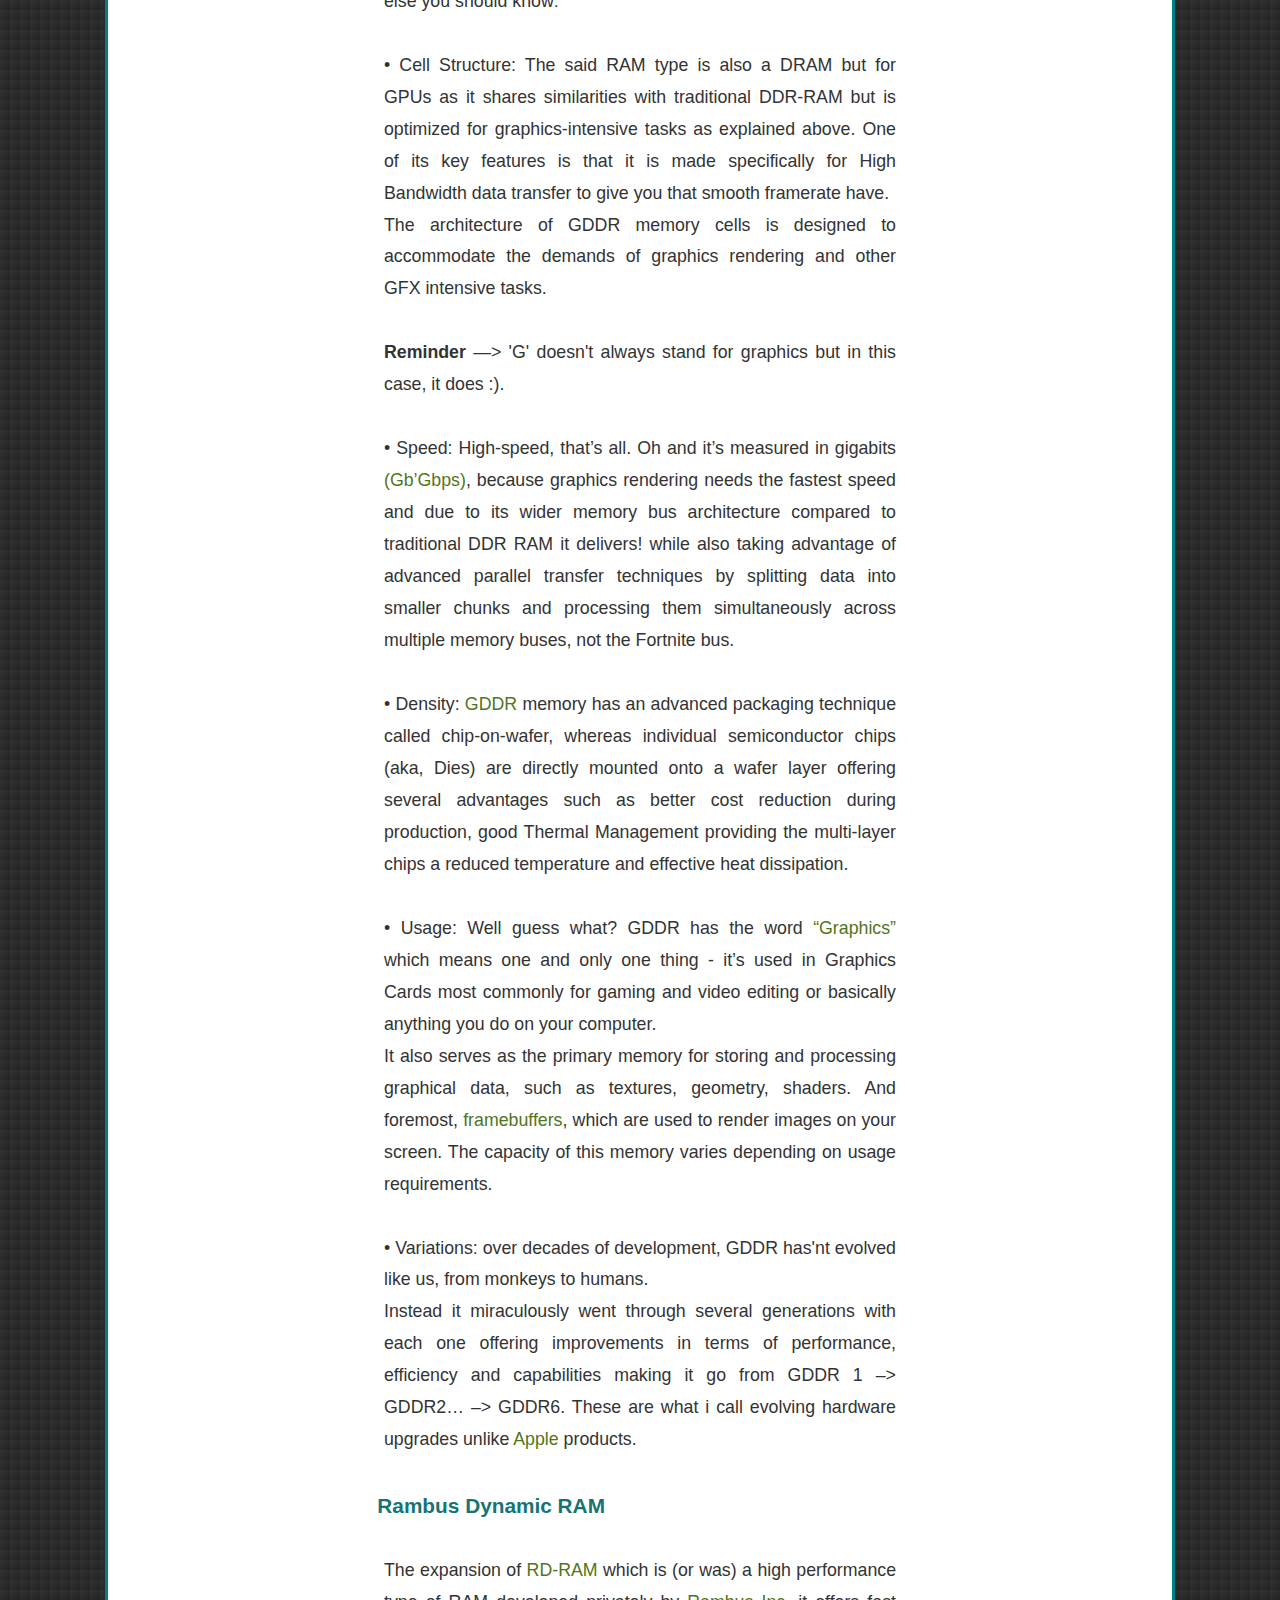
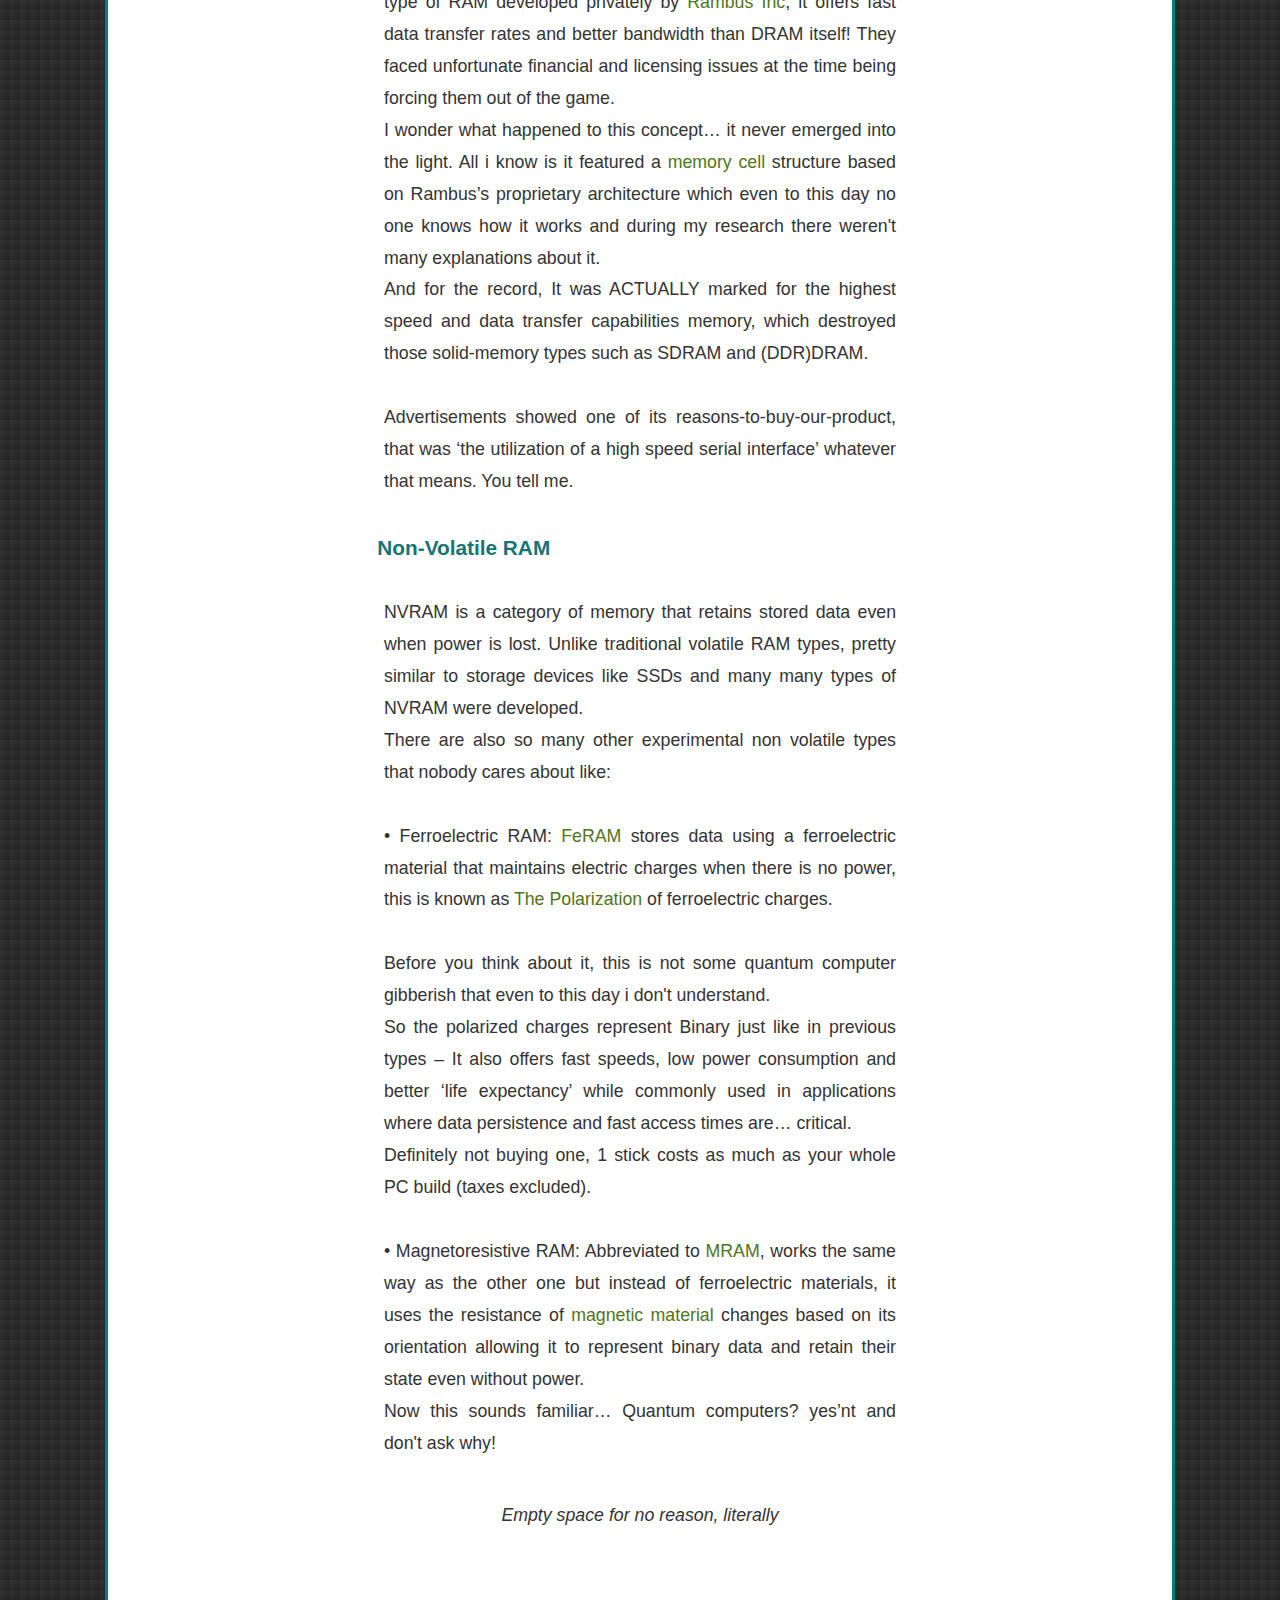
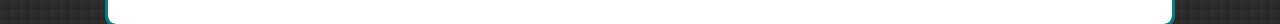
<file: page2.html>
<!DOCTYPE html>
<html lang="en">
<head>
    <meta charset="UTF-8">
    <meta name="viewport" content="width=device-width, initial-scale=1.0, maximum-scale=1.0, user-scalable=0">
    <title>RAM-a-thon</title>
    <link rel="stylesheet" href="styles.css">
</head>
<body id="page2">
    <p>
        <h1 class="header">Part of 'RAM-a-thon'</h1>
        <p class="header-p" style="text-align: center;">cyber rift</p>
      </p>

    <section class="intro">
        <h5>Segment 2</h5>
        <h2>Seeds Of RAM</h2>
        <p>RAM, or memory in general, had a great evolution over the years. That resulted in a variety of types and architectures, each designed for specific use cases and performance requirements.
            <br> So let's go through some of the most common types:</p>

        <h2>Static RAM</h2>
        <p>Starting with the Static type, also referred to as ‘SRAM’, is a type of RAM that relies on <font color="#517519">latching circuitry</font> (aka, flip-flops) to store each Bit of data and it is faster, more expensive than ‘DRAM’.
            <br> The main difference is this one doesn't require periodic refreshing plus the fact it has multiple transistors per storage and thus making it suitable for <font color="#517519">cache memory</font> (used on CPUs? yes) with high-speed registers (<i>explained in <font color="#517519">segment 3</font></i>):

           <br> <br> • Call Structure: <font color="#517519">SRAM</font> consists of multiple transistors as <font color="#517519">‘flip-flops’</font>, this type of arrangement is what makes it different and allows each memory cell to store just one Bit of data. Unlike DRAM, the data remains intact (stored) in the memory cell without the need for periodic refresh.
            
           <br> <br> • Speed: SRAM, known for its fast access time compared to <font color="#517519">DRAM</font>, since it does not require continuous <font color="#517519">refreshing</font>, it can provide quick access to stored data which makes it suitable for applications that require high-speed operation such as CPU memory cache.
            
           <br> <br> • Density: Static RAMs tend to have low storage capacity due to the way it's made since it requires more transistors per storage, primarily because of the ‘flip-flop’ limitation as a result, we use it for smaller memory arrays and or cache memory.
            
           <br> <br> • Usage: It is commonly found in various computing systems where fast access to data is… what's the word? ‘critical’. Mostly used in Cache Memories (incl CPUs) to store frequently accessed data and instructions where address lines aren’t an ‘issue’.</p>
        
        <h2>Dynamic RAM</h2>
        <p>This one dosen't need an explanation, you're already using it at this very moment. If not, then here you go:

            <br> <br> • Cell Structure: DRAM <font color="#517519">Cells</font> are composed of a capacitor and a transistor, the capacitor stores the data (electrical charges as discussed earlier), the transistor acts as a switch to  control said data.
            
            
            <br> <br> • Speed: It generally suffers from latency compared to <font color="#517519">SRAM</font>, but don’t worry because there’s a workaround to that named DDR, we’ll get to it in a bit. However, in the past decade we’ve seen many technical advancements regarding DRAM since it's the most used type of RAM in (Personal) computers.
            
            
            <br> <br> • Usage: The primary use of this <i>memory magic wand</i> is to complain for not having a <font color="#517519">nasa</font> computer- ok jokes aside, <font color="#517519">DRAM</font> directly impacts system performance and that’s the main reason it’s *mostly* used as a daily driver for every device in your house, nothing can beat this marvel.
            
            
            <br> <br> • Density: It offers extremely higher storage density (again, compared to SRAM), this is what makes it eligible for larger memory capacities in terms of computing. Because DRAM cells require fewer transistors per Bit of storage.
            
            <br> <br> <b>Fun fact</b>: some (D)RAM manufacturers say we already hit the size wall, which means we can't shrink RAM transistors any further and in other words you won't be able to put a PC in your pocket. Sad right? Well, let me remind you that 50 years ago, a storage drive with approximately just 5 MB was as large as a car.</p>

        <h2>Double Data Rate</h2>
        <p>Okay, this one is interesting because it's able to transfer data on both the raising and falling edges of the <font color="#517519">clock signal</font>, doubling the data transfer rate compared to traditional ‘SDR’ (Single Data Rate) at no cost!

           <br> <br> <b>Note</b>: In a DDR memory, you should know that while the data transfer rate is doubled, the true clock speed of the memory system bus remains the same. This means that the effective clock speed for control signals is only half of the data transfer rate.
           <br> Although DDR memory has double the speed, their latency remains comparable to that of non-DDR systems. This is because the control signals, which determine the timing of memory operations, operate at the lower bus clock speed. Despite the increased data transfer efficiency of DDR memory, the main timing characteristics remain unchanged as follows:
            
           <br> <br> • Cell Structure: DDR RAM uses a similar cell structure to traditional DRAM, containing the same amount of capacitors and transistors arranged in the same layout as the other RAM types I've explained earlier and in case you forgor, each memory cell stores the same single bit of data as an electric charge in the capacitor (again and again and again, 1 or 0).
            
           <br> <br> • Speed: DDR (D)RAM operates at waaay higher speeds than its predecessors due to its double data rate architecture. You may ask “what unit do we use for DDR?” we measure it using <font color="#517519">megahertz (MHz)</font> and <font color="#517519">gigatransfers (GT/s)</font>, indicating the rate at which data can be transferred between the RAM module (<i>memory controller included</i>).
           <br> <br> <b>Patter fact</b>: if you’re a Zoomer reading this, yes DDR is the <font color="#517519">gigachad</font> of RAMs. it’s even measured in gigatransfers!.
            
           <br> <br> • Density: I should’ve named it <font color="#517519">Higher-Density</font> for the sake of having more capacities depending on the specified DDR generation and module config.
           <br> This is because more memory cells are packed into the same physical space allowing for an even greater storage capacity.
            
           <br> <br> • Usage: It is used as the main system memory in all computers, servers, and other electronic devices such as graphics cards and phones nowadays.
           <br> I hope you’re not an IOS lover-  we went through this technological revolution just so <font color="#517519">Safari</font> can eat as much RAM as it possibly can! what a world we live in.
            
           <br> <br> • Variations: This one has seen several different variations or generations, you name it. The first version ever released is <font color="#517519">DDR1</font> in the year <font color="#517519">2000</font> and has a maximum data transfer rate of <font color="#517519">266 mega-transfers/s (MT/s)</font>, RAMs at that time were so slow they were nowhere close to <font color="#517519">giga-transfers/s (GT/s)</font>, but now they do since it came along way up to <font color="#517519">8.4 giga-transfer/s</font> with the presence of DDR5, the latest generation of DDR memory introduced in 2020.</p>
    
            <h2>Graphics Double Data Rate</h2>
            <p>This is just <font color="#517519">DDR</font> + <font color="#517519">G</font>, ok it’s not. 
                <br> <font color="#517519">Graphics DDR</font> is a specialized type of RAM optimized for use in <font color="#517519">graphics</font> (produced for GPUs) and Video-Cards. Offering significantly higher bandwidth in comparison to standard (D)DDR-RAMs making it well suited like me but for handling large volumes of data required to render HD… what? HD <font color="#517519">“complex”</font> visual effects. It kinda acts like RAM for GPUs to use with their CPU. Only the GPU has access to it tho! Here’s what else you should know:

                <br> <br> • Cell Structure: The said RAM type is also a DRAM but for GPUs as it shares similarities with traditional DDR-RAM but is optimized for graphics-intensive tasks as explained above. One of its key features is that it is made specifically for High Bandwidth data transfer to give you that smooth framerate have.
                <br> The architecture of GDDR memory cells is designed to accommodate the demands of graphics rendering and other GFX intensive tasks.
                <br> <br> <b>Reminder</b> —> 'G' doesn't always stand for graphics but in this case, it does :).
                
                <br> <br> • Speed: High-speed, that’s all. Oh and it’s measured in gigabits <font color="#517519">(Gb’Gbps)</font>, because graphics rendering needs the fastest speed and due to its wider memory bus architecture compared to traditional DDR RAM it delivers! while also taking advantage of advanced parallel transfer techniques by splitting data into smaller chunks and processing them simultaneously across multiple memory buses, not the Fortnite bus.
                
                <br> <br> • Density: <font color="#517519">GDDR</font> memory has an advanced packaging technique called chip-on-wafer, whereas individual semiconductor chips (aka, Dies) are directly mounted onto a wafer layer offering several advantages such as better cost reduction during production, good Thermal Management providing the multi-layer chips a reduced temperature and effective heat dissipation.
                
                <br> <br> • Usage: Well guess what? GDDR has the word <font color="#517519">“Graphics”</font> which means one and only one thing - it’s used in Graphics Cards most commonly for gaming and video editing or basically anything you do on your computer.
                <br> It also serves as the primary memory for storing and processing graphical data, such as textures, geometry, shaders. And foremost, <font color="#517519">framebuffers</font>, which are used to render images on your screen. The capacity of this memory varies depending on usage requirements.
                
                <br> <br> • Variations: over decades of development, GDDR has'nt evolved like us, from monkeys to humans.
                <br> Instead it miraculously went through several generations with each one offering improvements in terms of performance, efficiency and capabilities making it go from GDDR 1 –> GDDR2… –> GDDR6. These are what i call evolving hardware upgrades unlike <font color="#517519">Apple</font> products.</p>
    
                <h2>Rambus Dynamic RAM</h2>
                <p>The expansion of <font color="#517519">RD-RAM</font> which is (or was) a high performance type of RAM developed privately by <font color="#517519">Rambus Inc</font>, it offers fast data transfer rates and better bandwidth than DRAM itself! They faced unfortunate financial and licensing issues at the time being forcing them out of the game.
                    <br> I wonder what happened to this concept… it never emerged into the light. All i know is it featured a <font color="#517519">memory cell</font> structure based on Rambus’s proprietary architecture which even to this day no one knows how it works and during my research there weren't many explanations about it.
                    <br> And for the record, It was ACTUALLY marked for the highest speed and data transfer capabilities memory, which destroyed those solid-memory types such as SDRAM and (DDR)DRAM.
                    <br> <br> Advertisements showed one of its reasons-to-buy-our-product, that was ‘the utilization of a high speed serial interface’ whatever that means. You tell me.</p>
            
            <h2>Non-Volatile RAM</h2>
        <p>NVRAM is a category of memory that retains stored data even when power is lost. Unlike traditional volatile RAM types, pretty similar to storage devices like SSDs and many many types of NVRAM were developed.
            <br> There are also so many other experimental non volatile types that nobody cares about like:

            <br> <br> • Ferroelectric RAM: <font color="#517519">FeRAM</font> stores data using a ferroelectric material that maintains electric charges when there is no power, this is known as <font color="#517519">The Polarization</font> of ferroelectric charges.
            
            <br> <br> Before you think about it, this is not some quantum computer gibberish that even to this day i don't understand.
            <br> So the polarized charges represent Binary just like in previous types – It also offers fast speeds, low power consumption and better ‘life expectancy’ while commonly used in applications where data persistence and fast access times are… critical.
            <br> Definitely not buying one, 1 stick costs as much as your whole PC build (taxes excluded).
            
            <br> <br> • Magnetoresistive RAM: Abbreviated to <font color="#517519">MRAM</font>, works the same way as the other one but instead of ferroelectric materials, it uses the resistance of <font color="#517519">magnetic material</font> changes based on its orientation allowing it to represent binary data and retain their state even without power.
            <br> Now this sounds familiar… Quantum computers? yes’nt and don't ask why!</p>

            <p style="text-align: center;"><i>Empty space for no reason, literally</i></p>

            <button id="prev-button" class="nav-button" style="text-align: right;" onclick="window.location.href='page1.html'">Prev&#160; &#11164;</button>
            <button id="next-button" class="nav-button" style="text-align: left;" onclick="window.location.href='page3.html'">&#11166; &#160;Next</button>

            <a href="page1.html"><button id="ChapterPrev">&#11164; Prev</button></a>
            <a href="page3.html"><button id="ChapterNext">Next &#11166;</button></a>

        </section>


    <script src="scripts.js"></script>

</body>
</html>
</file>
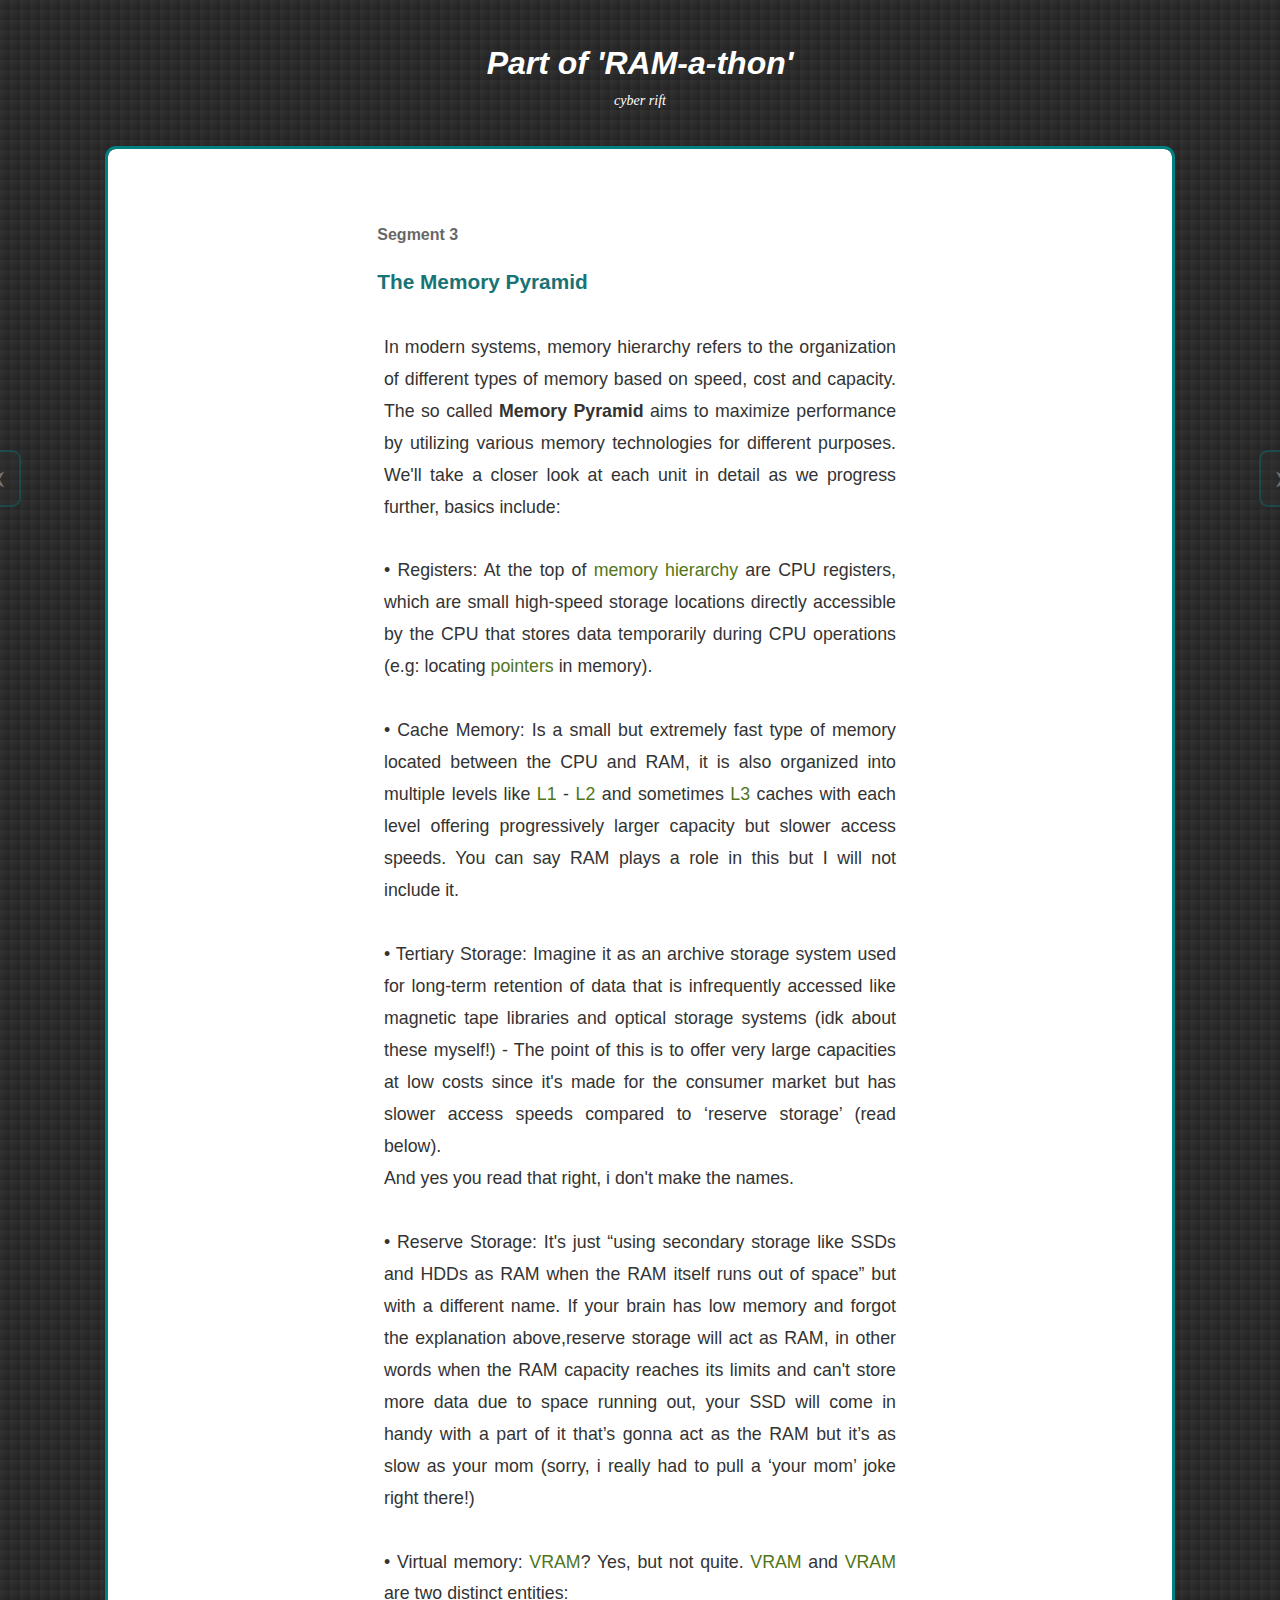
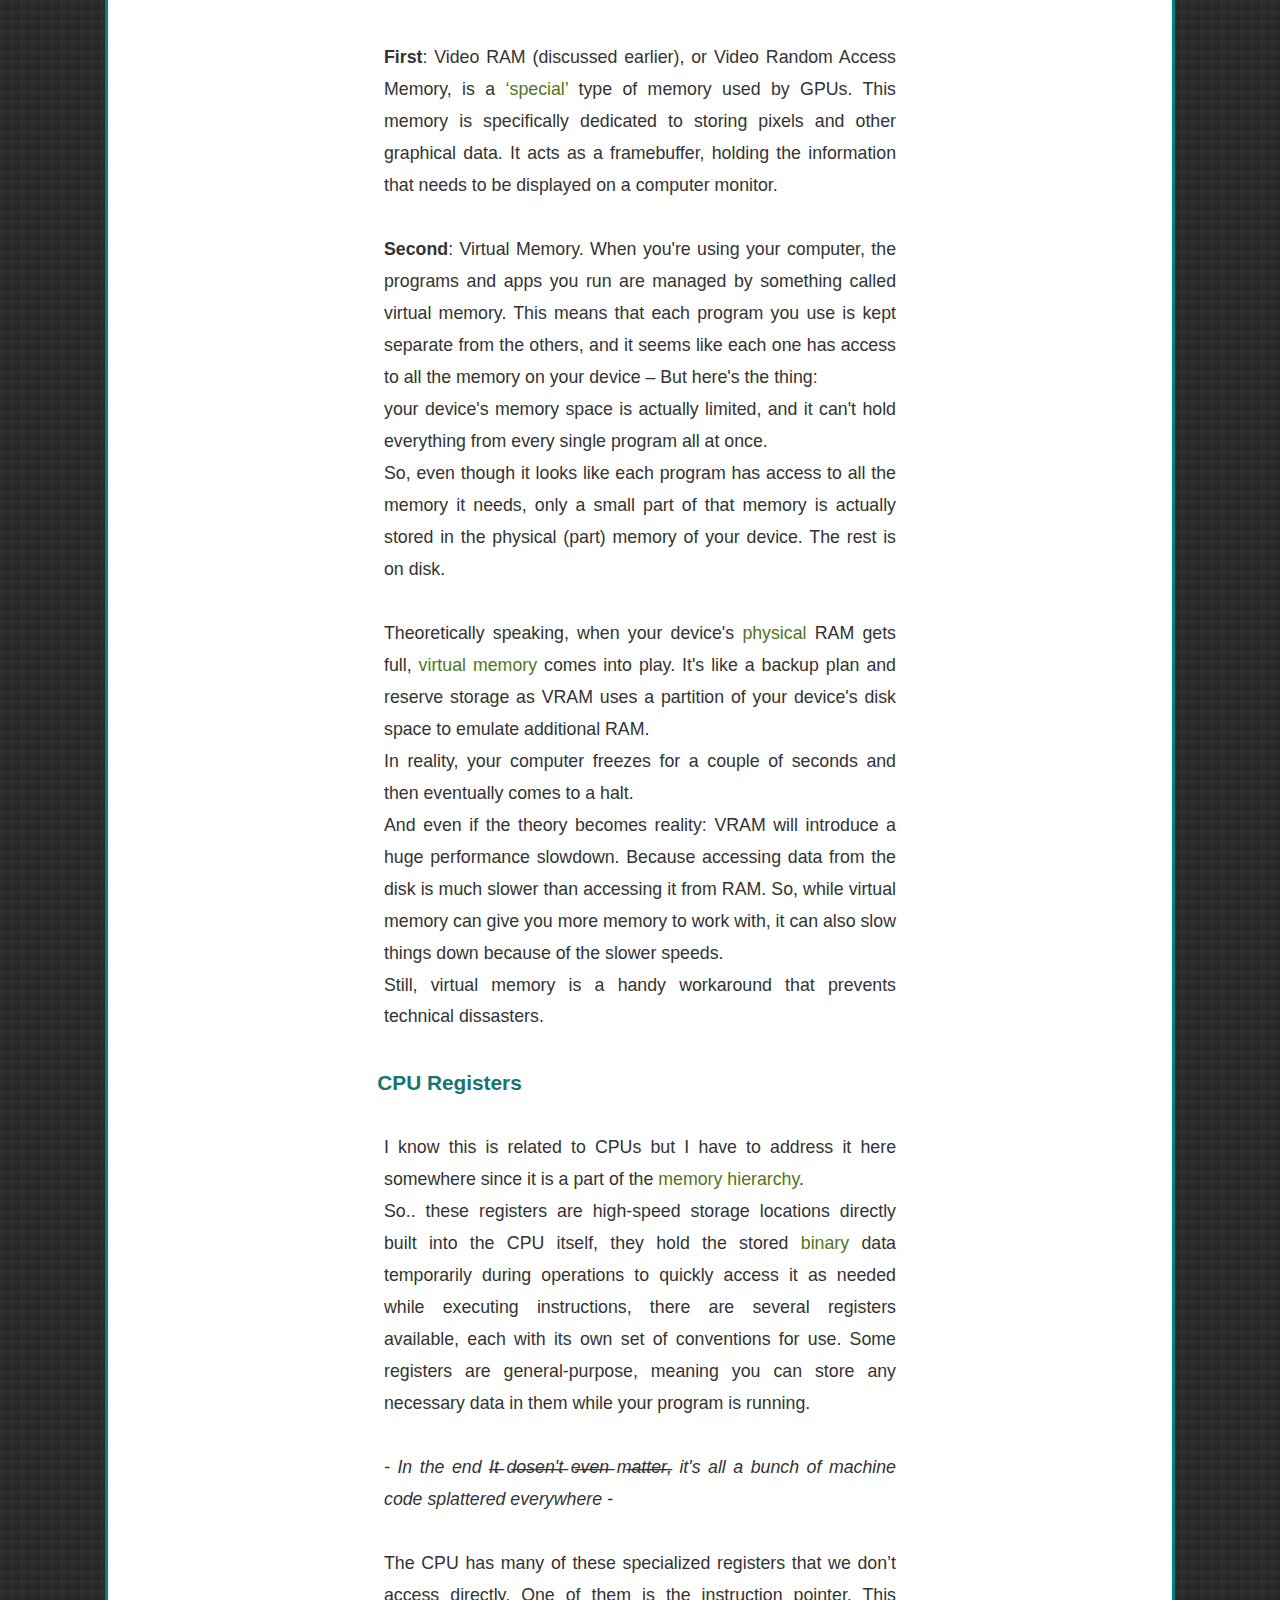
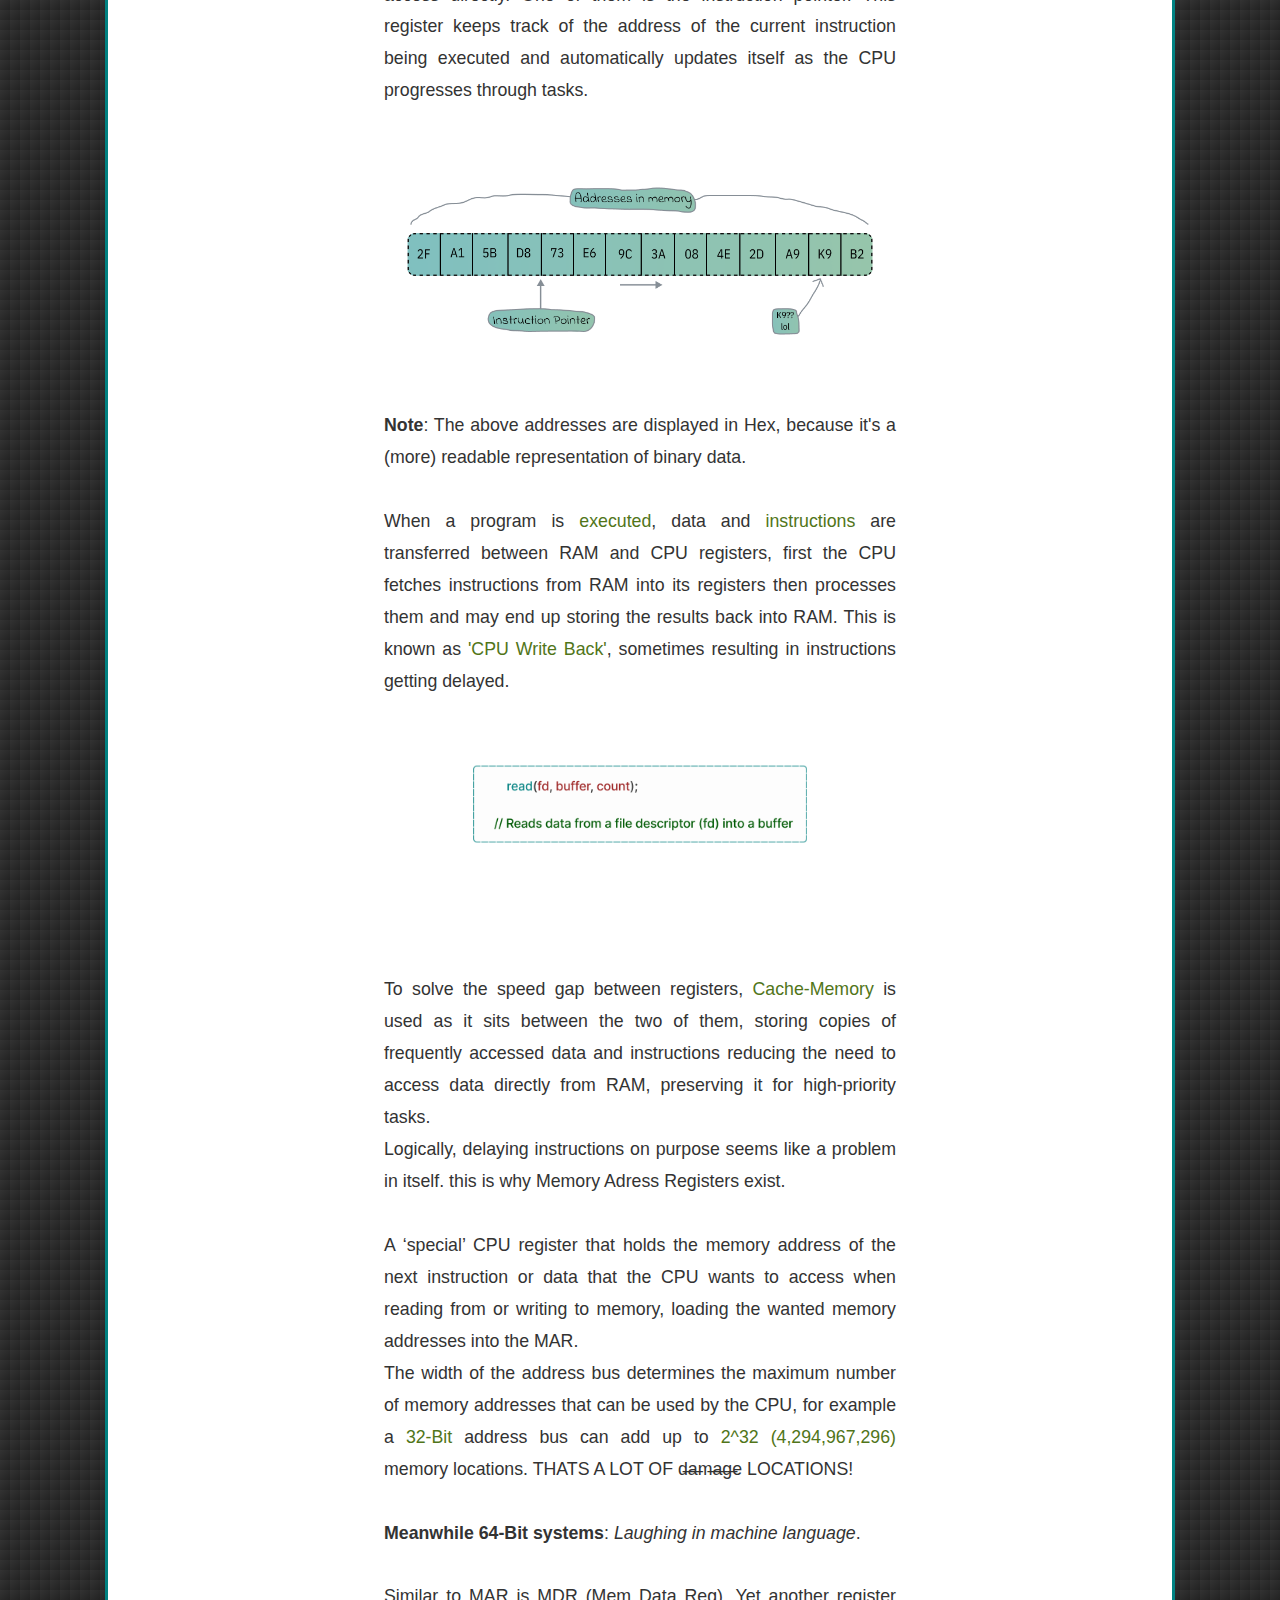
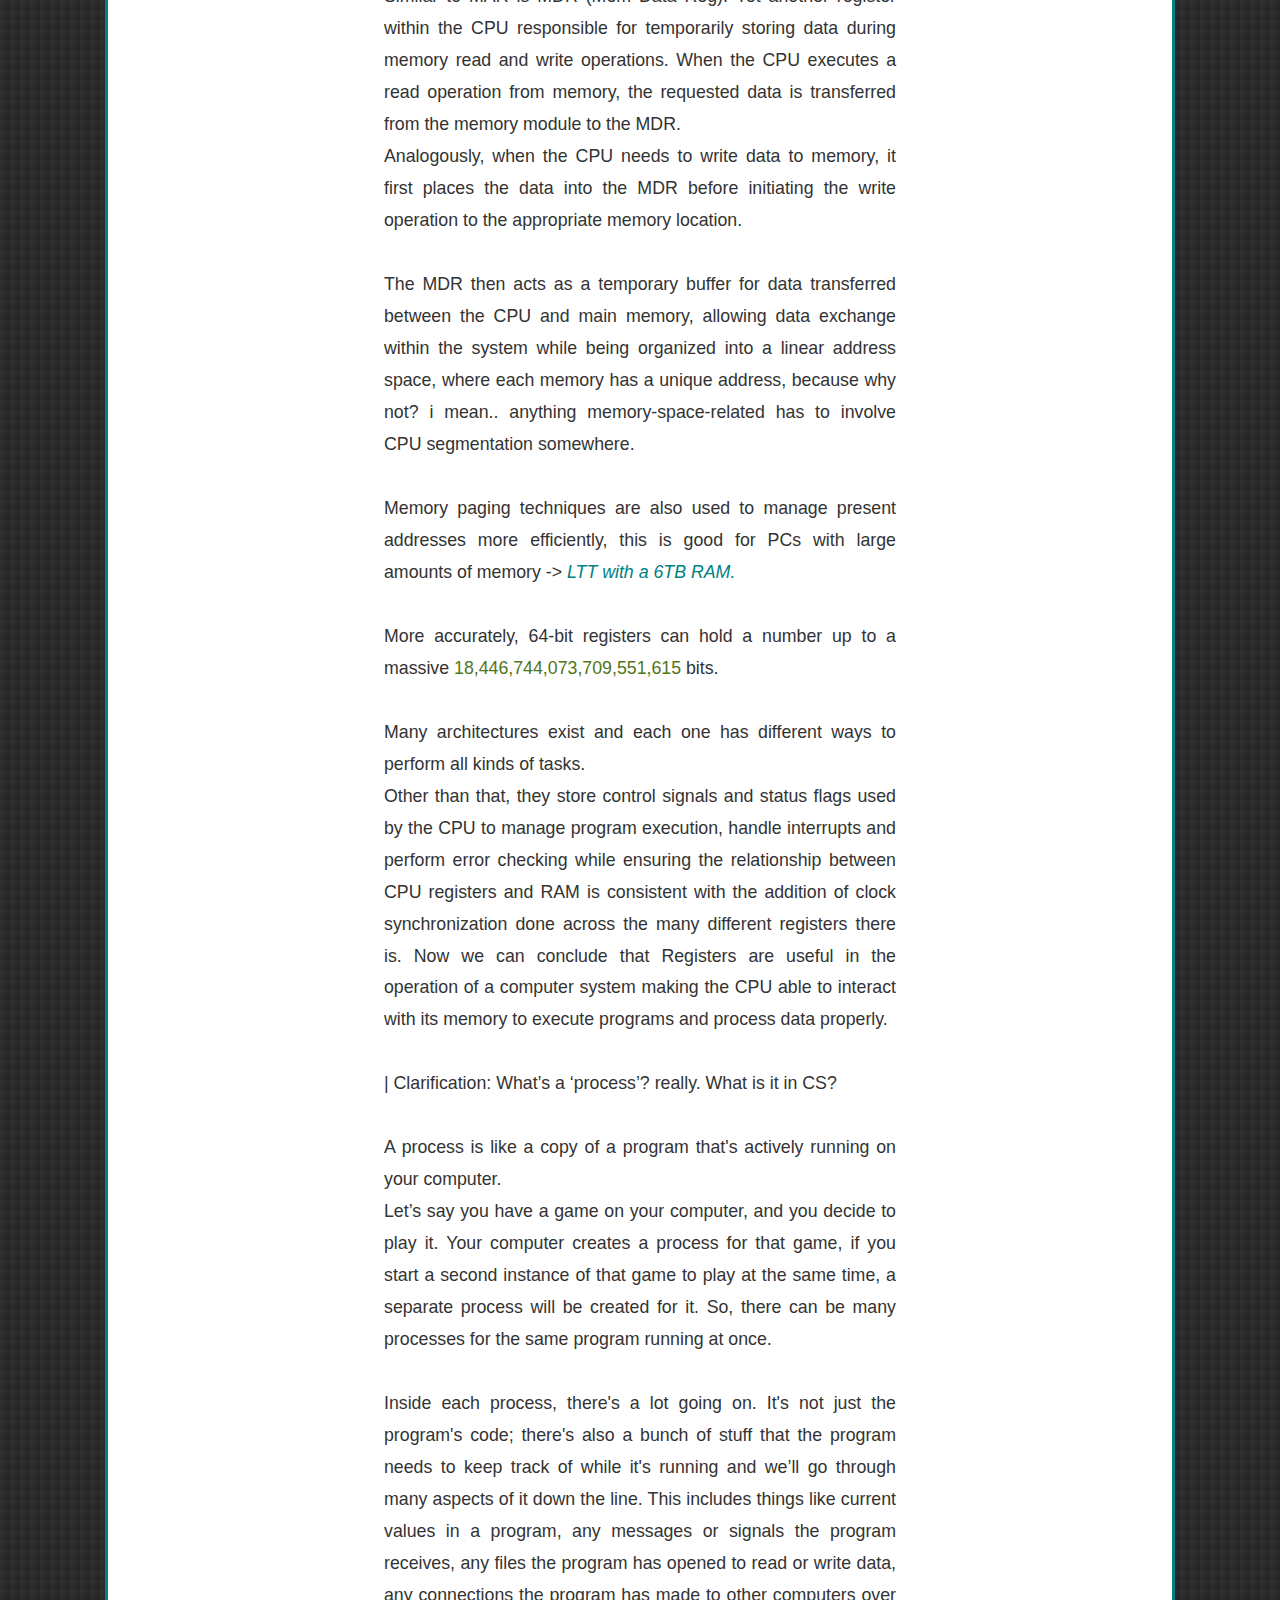
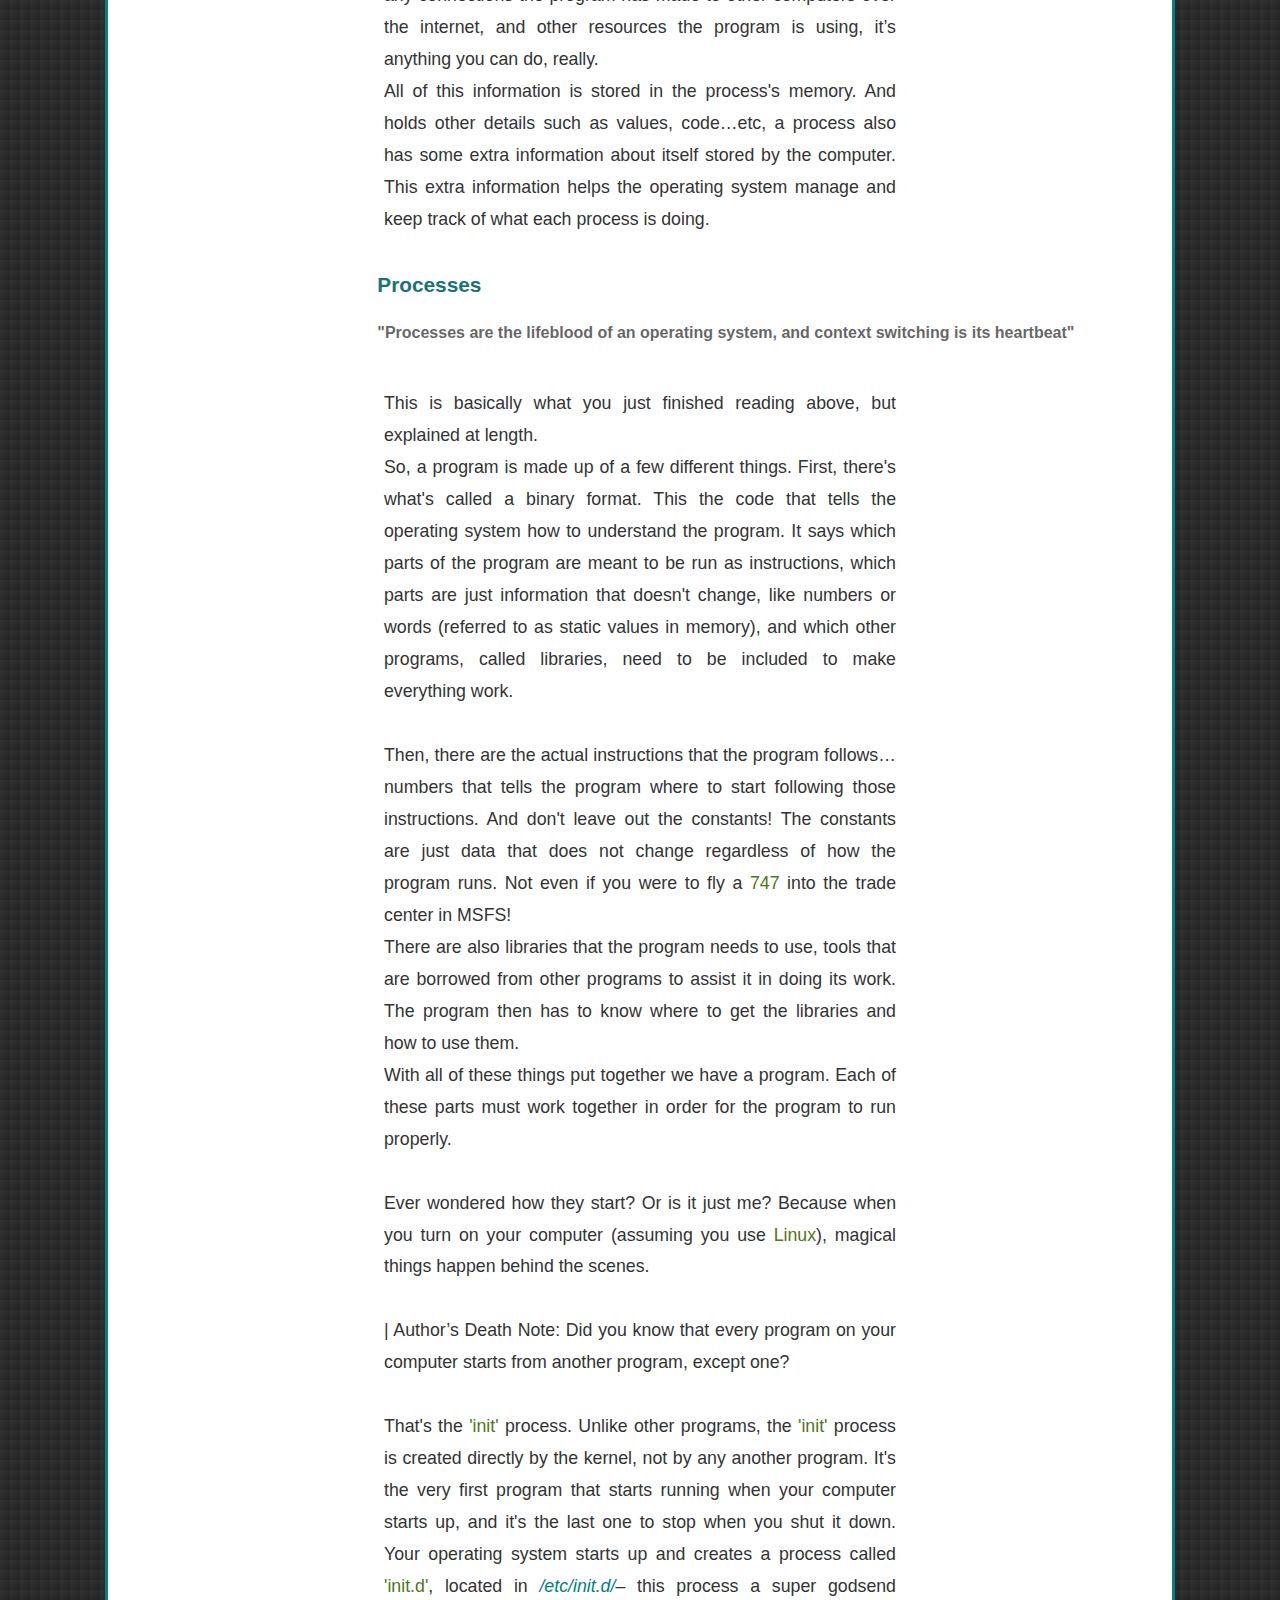
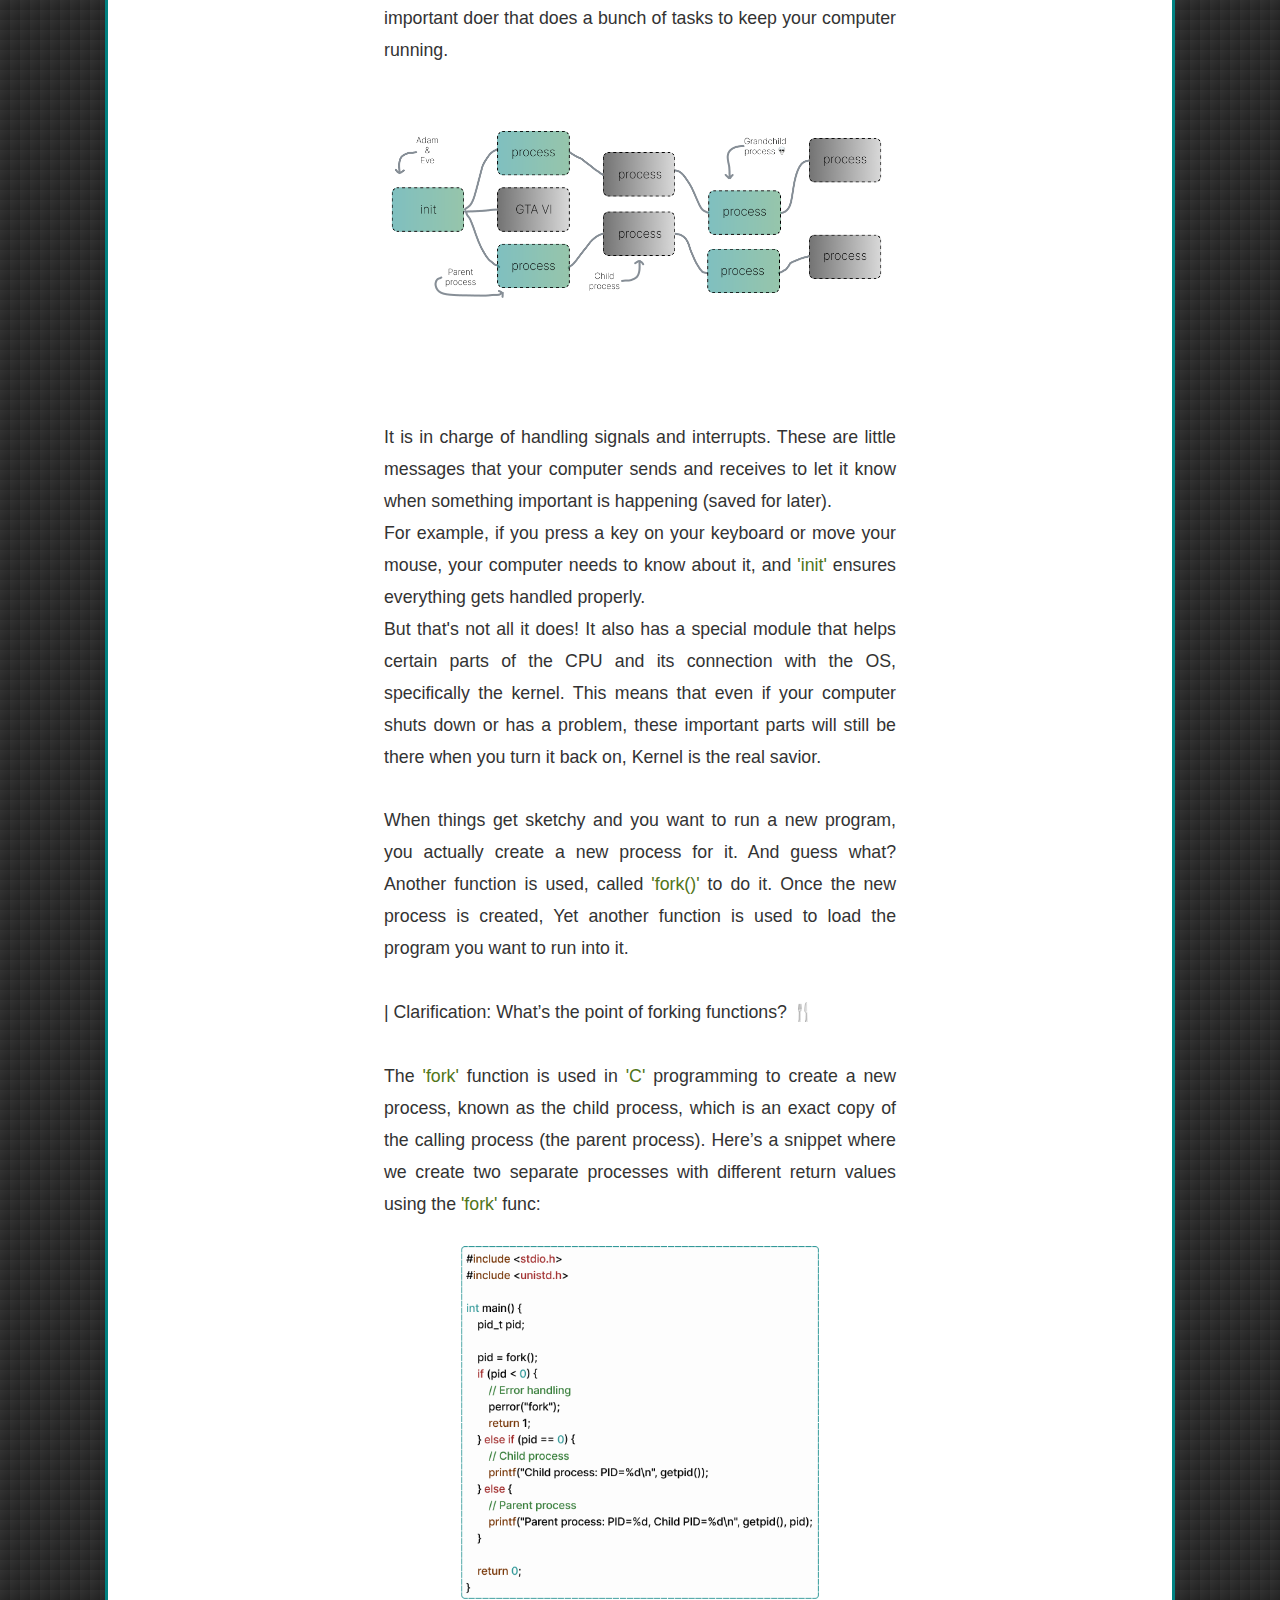
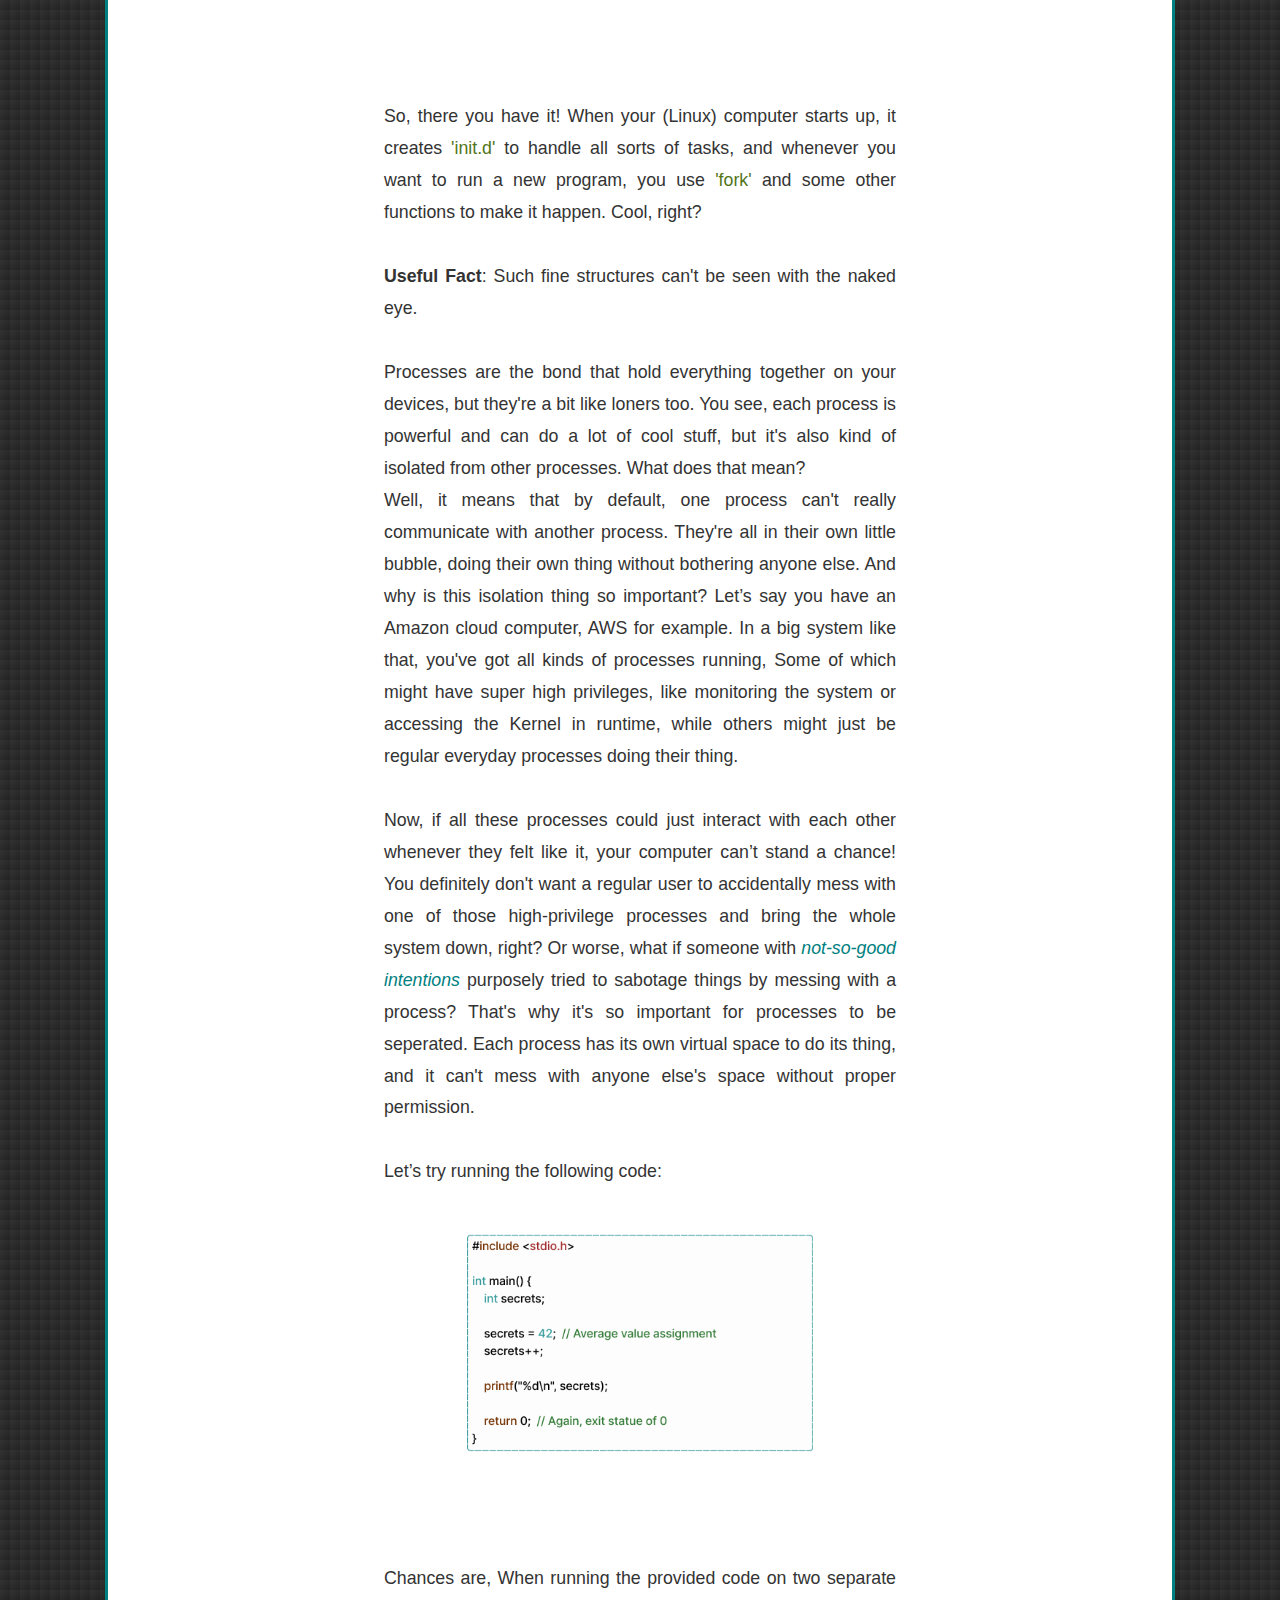
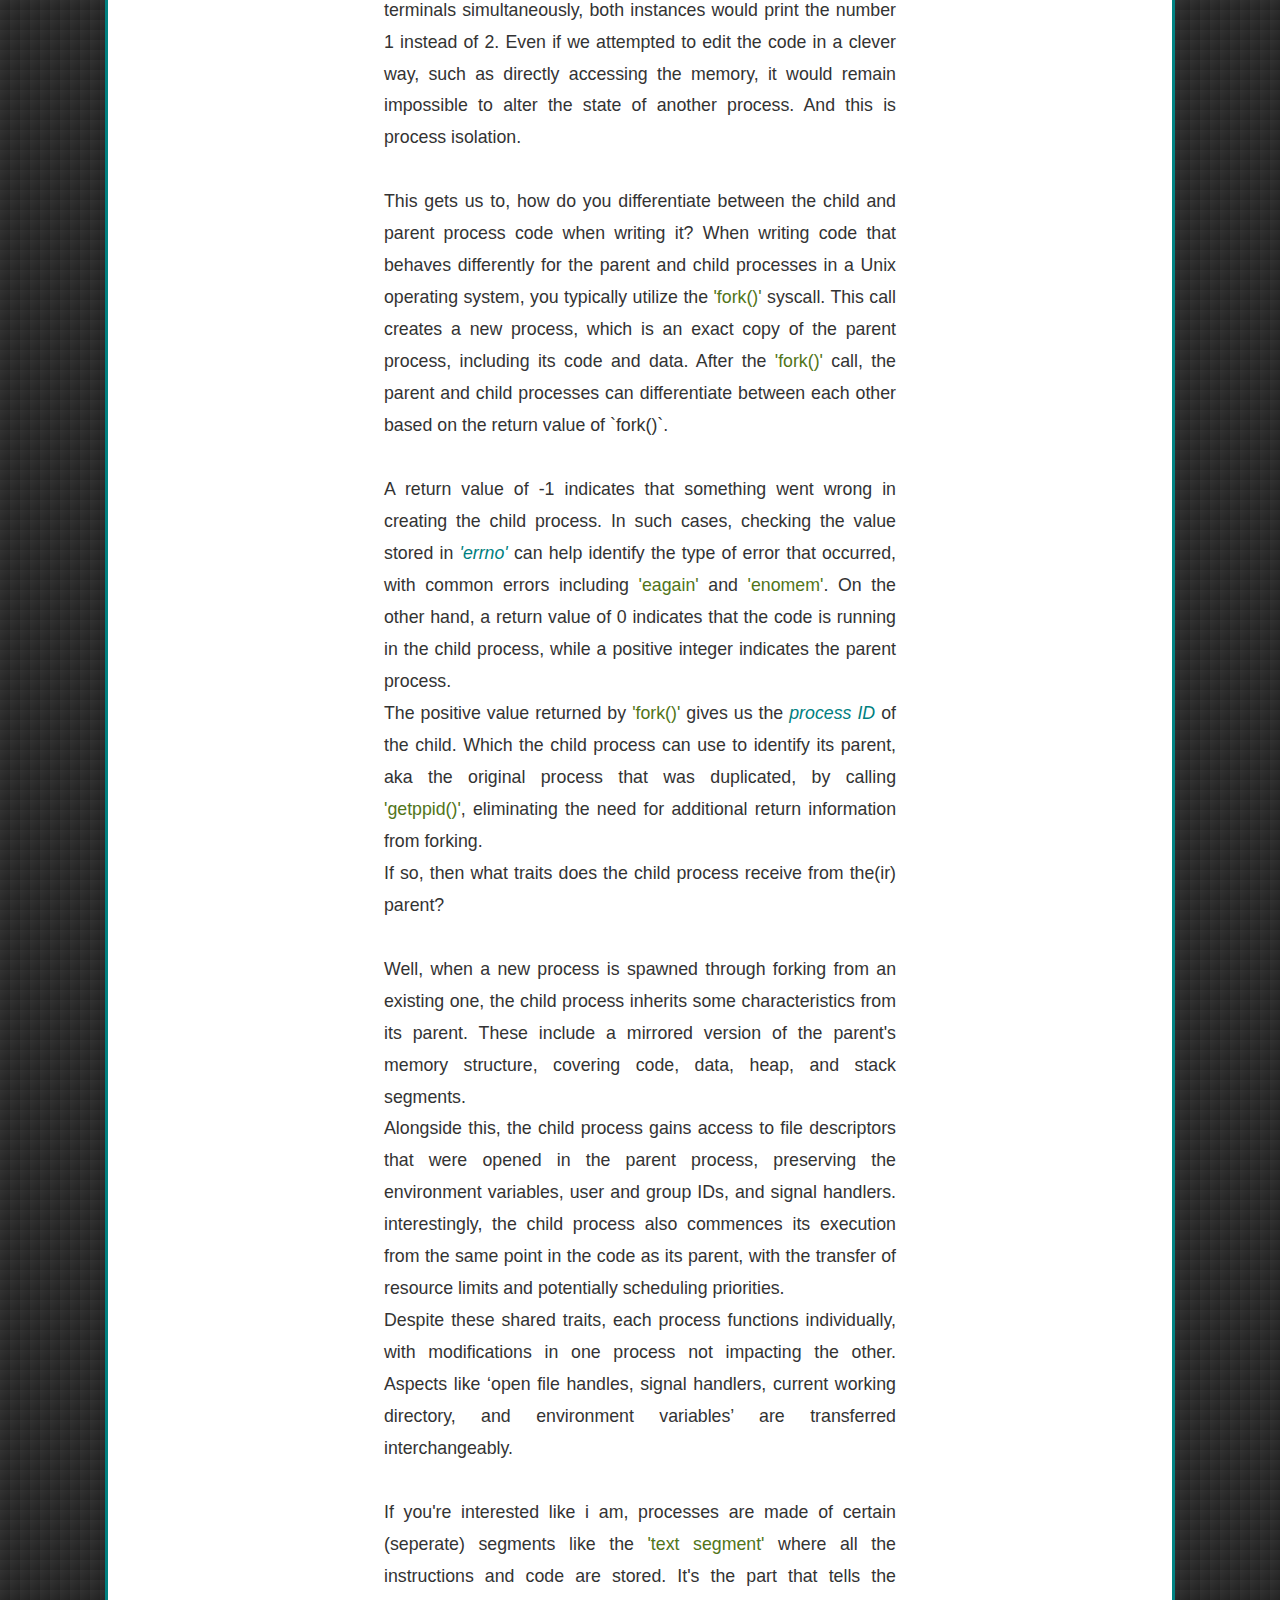
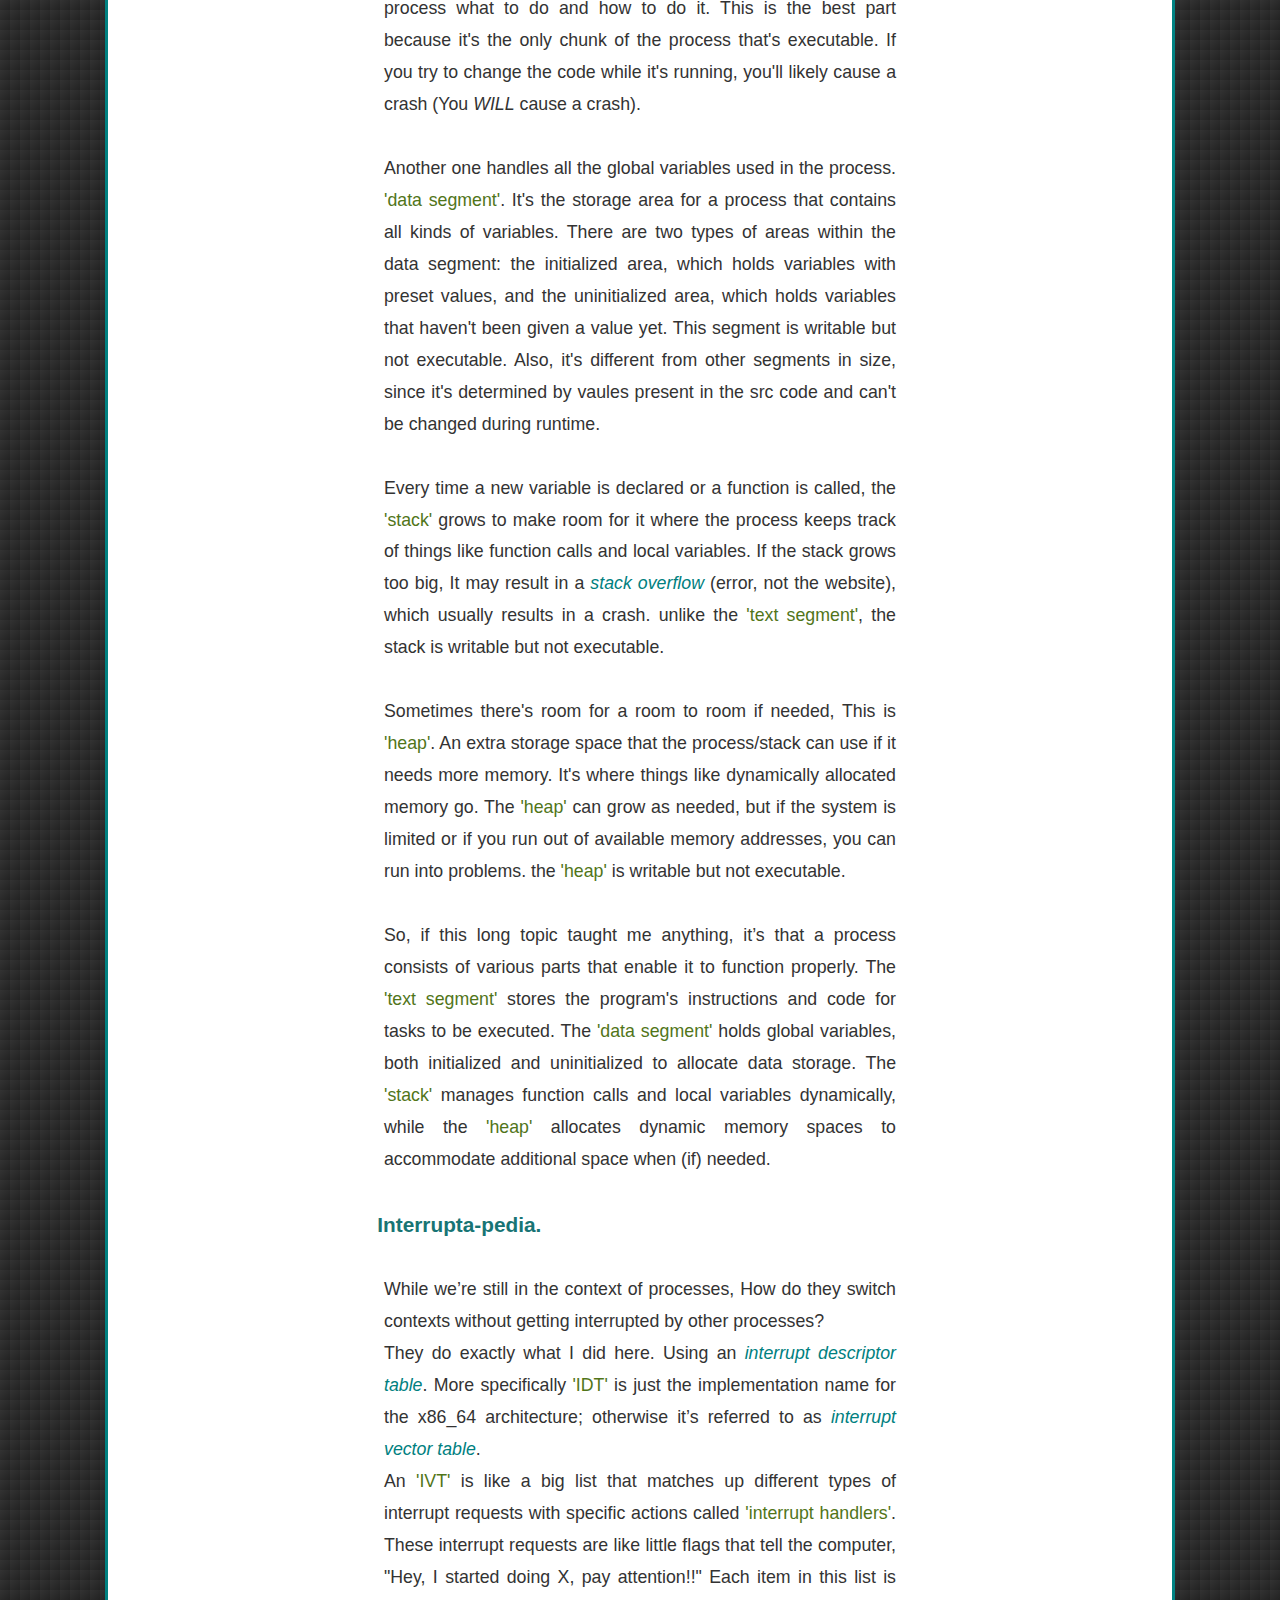
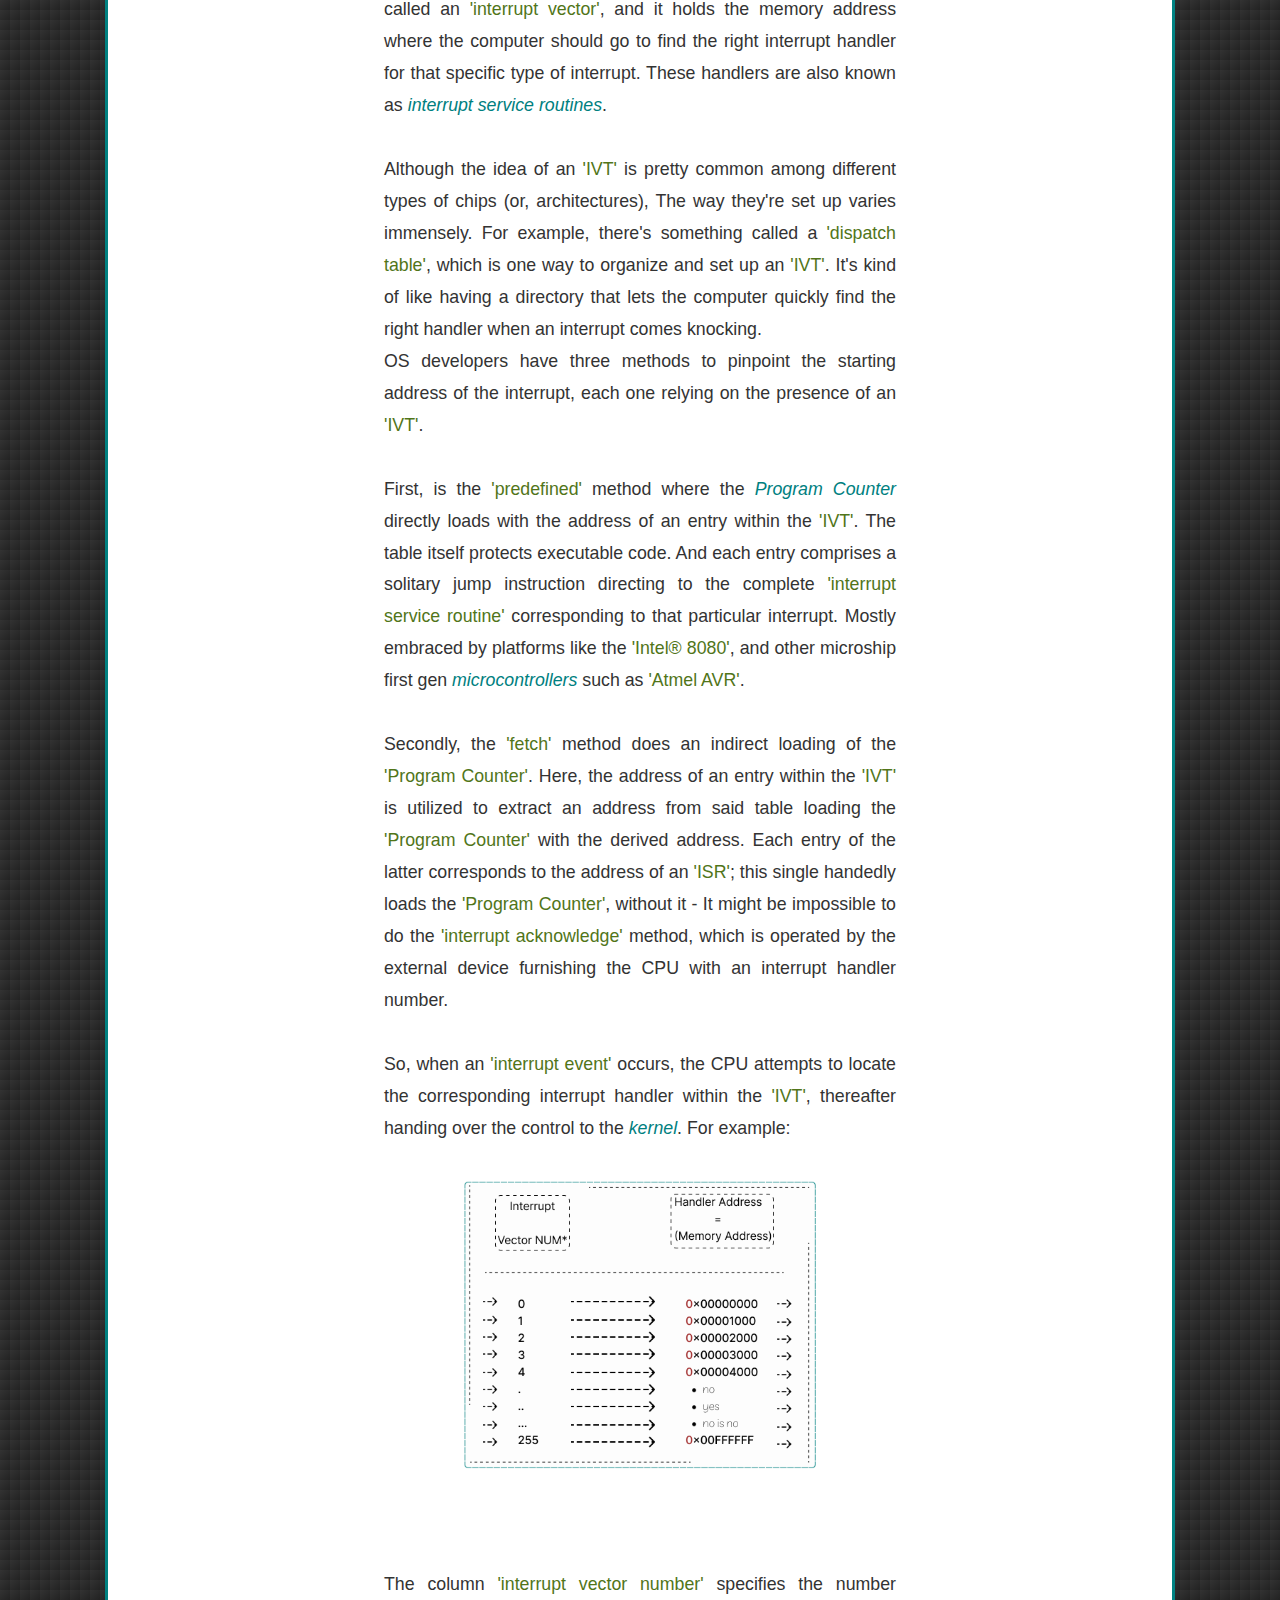
<file: page3.html>
<!DOCTYPE html>
<html lang="en">
<head>
    <meta charset="UTF-8">
    <meta name="viewport" content="width=device-width, initial-scale=1.0, maximum-scale=1.0, user-scalable=0">
    <title>RAM-a-thon</title>
    <link rel="stylesheet" href="styles.css">
</head>
<body id="page3">
    <p>
        <h1 class="header">Part of 'RAM-a-thon'</h1>
        <p class="header-p" style="text-align: center;">cyber rift</p>
      </p>

    <section class="intro">
    <h5>Segment 3</h5>
    <h2>The Memory Pyramid</h2>
    <p>In modern systems, memory hierarchy refers to the organization of different types of memory based on speed, cost and capacity. The so called <b>Memory Pyramid</b> aims to maximize performance by utilizing various memory technologies for different purposes. We'll take a closer look at each unit in detail as we progress further, basics include:

       <br> <br> • Registers: At the top of <font color="#517519">memory hierarchy</font> are CPU registers, which are small high-speed storage locations directly accessible by the CPU that stores data temporarily during CPU operations (e.g: locating <font color="#517519">pointers</font> in memory).
        
       <br> <br> • Cache Memory: Is a small but extremely fast type of memory located between the CPU and RAM, it is also organized into multiple levels like <font color="#517519">L1</font> - <font color="#517519">L2</font> and sometimes <font color="#517519">L3</font> caches with each level offering progressively larger capacity but slower access speeds. You can say RAM plays a role in this but I will not include it.
        
       <br> <br> • Tertiary Storage: Imagine it as an archive storage system used for long-term retention of data that is infrequently accessed like magnetic tape libraries and optical storage systems (idk about these myself!) - The point of this is to offer very large capacities at low costs since it's made for the consumer market but has slower access speeds compared to ‘reserve storage’ (read below).
       <br> And yes you read that right, i don't make the names.
        
       <br> <br> • Reserve Storage: It's just “using secondary storage like SSDs and HDDs as RAM when the RAM itself runs out of space” but with a different name. If your brain has low memory and forgot the explanation above,reserve storage will act as RAM, in other words when the RAM capacity reaches its limits and can't store more data due to space running out, your SSD will come in handy with a part of it that’s gonna act as the RAM but it’s as slow as your mom (sorry, i really had to pull a ‘your mom’ joke right there!)
        
       <br> <br> • Virtual memory: <font color="#517519">VRAM</font>? Yes, but not quite. <font color="#517519">VRAM</font> and <font color="#517519">VRAM</font> are two distinct entities:
       <br> <br> <b>First</b>: Video RAM (discussed earlier), or Video Random Access Memory, is a <font color="#517519">‘special’</font> type of memory used by GPUs. This memory is specifically dedicated to storing pixels and other graphical data. It acts as a framebuffer, holding the information that needs to be displayed on a computer monitor.
       <br> <br> <b>Second</b>: Virtual Memory. When you're using your computer, the programs and apps you run are managed by something called virtual memory. This means that each program you use is kept separate from the others, and it seems like each one has access to all the memory on your device – But here's the thing:
       <br> your device's memory space is actually limited, and it can't hold everything from every single program all at once.
       <br> So, even though it looks like each program has access to all the memory it needs, only a small part of that memory is actually stored in the physical (part) memory of your device. The rest is on disk.
       <br> <br> Theoretically speaking, when your device's <font color="#517519">physical</font> RAM gets full, <font color="#517519">virtual memory</font> comes into play. It's like a backup plan and reserve storage as VRAM uses a partition of your device's disk space to emulate additional RAM.
       <br> In reality, your computer freezes for a couple of seconds and then eventually comes to a halt.
       <br> And even if the theory becomes reality: VRAM will introduce a huge performance slowdown. Because accessing data from the disk is much slower than accessing it from RAM. So, while virtual memory can give you more memory to work with, it can also slow things down because of the slower speeds.
        
        <br> Still, virtual memory is a handy workaround that prevents technical dissasters.</p>

    <h2>CPU Registers</h2>
    <p>I know this is related to CPUs but I have to address it here somewhere since it is a part of the <font color="#517519">memory hierarchy</font>.
        
        <br> So.. these registers are high-speed storage locations directly built into the CPU itself, they hold the stored <font color="#517519">binary</font> data temporarily during operations to quickly access it as needed while executing instructions, there are several registers available, each with its own set of conventions for use. Some registers are general-purpose, meaning you can store any necessary data in them while your program is running.
        <br> <br> <i>- In the end I̶t̶ d̶o̶s̶e̶n̶'t̶ e̶v̶e̶n̶ m̶a̶t̶t̶e̶r̶, it's all a bunch of machine code splattered everywhere -</i>

        <br> <br> The CPU has many of these specialized registers that we don’t access directly. One of them is the instruction pointer. This register keeps track of the address of the current instruction being executed and automatically updates itself as the CPU progresses through tasks.
        
        <img src="pics/instruction_pointer.png" class="img">
        
        <b>Note</b>: The above addresses are displayed in Hex, because it's a (more) readable representation of binary data.

        <br> <br> When a program is <font color="#517519">executed</font>, data and <font color="#517519">instructions</font> are transferred between RAM and CPU registers, first the CPU fetches instructions from RAM into its registers then processes them and may end up storing the results back into RAM. This is known as <font color="#517519">'CPU Write Back'</font>, sometimes resulting in instructions getting delayed.
        <img src="pics/fdbuffer.png" class="img-small">

        <br> <br> To solve the speed gap between registers, <font color="#517519">Cache-Memory</font> is used as it sits between the two of them, storing copies of frequently accessed data and instructions reducing the need to access data directly from RAM, preserving it for high-priority tasks.
        <br> Logically, delaying instructions on purpose seems like a problem in itself. this is why Memory Adress Registers exist.
        <br> <br> A ‘special’ CPU register that holds the memory address of the next instruction or data that the CPU wants to access when reading from or writing to memory, loading the wanted memory addresses into the MAR.
        <br> The width of the address bus determines the maximum number of memory addresses that can be used by the CPU, for example a <font color="#517519">32-Bit</font> address bus can add up to <font color="#517519">2^32 (4,294,967,296)</font> memory locations. THATS A LOT OF d̶a̶m̶a̶g̶e LOCATIONS!
        <br> <br> <b>Meanwhile 64-Bit systems</b>: <i>Laughing in machine language</i>.

        <br> <br> Similar to MAR is MDR (Mem Data Reg). Yet another register within the CPU responsible for temporarily storing data during memory read and write operations. When the CPU executes a read operation from memory, the requested data is transferred from the memory module to the MDR.
        <br> Analogously, when the CPU needs to write data to memory, it first places the data into the MDR before initiating the write operation to the appropriate memory location.
        <br>  <br> The MDR then acts as a temporary buffer for data transferred between the CPU and main memory, allowing data exchange within the system while being organized into a linear address space, where each memory has a unique address, because why not? i mean.. anything memory-space-related has to involve CPU segmentation somewhere.
        <br> <br> Memory paging techniques are also used to manage present addresses more efficiently, this is good for PCs with large amounts of memory ->
         <a href="https://www.youtube.com/watch?v=uHAfTty9UWY&pp=ygUHTFRUIFJBTQ%3D%3D" rel="noopener noreferrer" target="_blank" class="custom-link"><i>LTT with a 6TB RAM.</i></a>


         <br> <br> More accurately, 64-bit registers can hold a number up to a massive <font color="#517519">18,446,744,073,709,551,615</font> bits.
        <br> <br> Many architectures exist and each one has different ways to perform all kinds of tasks.
        <br> Other than that, they store control signals and status flags used by the CPU to manage program execution, handle interrupts and perform error checking while ensuring the relationship between CPU registers and RAM is consistent with the addition of clock synchronization done across the many different registers there is.

    Now we can conclude that Registers are useful in the operation of a computer system making the CPU able to interact with its memory to execute programs and process data properly.

    <br> <br> | Clarification:   What’s a ‘process’? really. What is it in CS?

    <br> <br> A process is like a copy of a program that's actively running on your computer.
    <br> Let’s say you have a game on your computer, and you decide to play it. Your computer creates a process for that game, if you start a second instance of that game to play at the same time, a separate  process will be created for it. So, there can be many processes for the same program running at once.

    <br> <br> Inside each process, there's a lot going on. It's not just the program's code; there's also a bunch of stuff that the program needs to keep track of while it's running and we’ll go through many aspects of it down the line. This includes things like current values in a program, any messages or signals the program receives, any files the program has opened to read or write data, any connections the program has made to other computers over the internet, and other resources the program is using, it’s anything you can do, really.

    <br> All of this information is stored in the process's memory. And holds other details such as values, code…etc, a process also has some extra information about itself stored by the computer. This extra information helps the operating system manage and keep track of what each process is doing.</p>
    
    <h2>Processes</h2>
    
    <h5> "Processes are the lifeblood of an operating system, and context switching is its heartbeat" </h5> 
    <p> This is basically what you just finished reading above, but explained at length.

      <br>  So, a program is made up of a few different things. First, there's what's called a binary format. This the code that tells the operating system how to understand the program. It says which parts of the program are meant to be run as instructions, which parts are just information that doesn't change, like numbers or words (referred to as static values in memory), and which other programs, called libraries, need to be included to make everything work.
      <br> <br> Then, there are the actual instructions that the program follows… numbers that tells the program where to start following those instructions.
        
        And don't leave out the constants! The constants are just data that does not change regardless of how the program runs. Not even if you were to fly a <font color="#517519">747</font> into the trade center in MSFS! 
        <br> There are also libraries that the program needs to use, tools that are borrowed from other programs to assist it in doing its work. The program then has to know where to get the libraries and how to use them.
        <br> With all of these things put together we have a program. Each of these parts must work together in order for the program to run properly.
        
        <br> <br> Ever wondered how they start? Or is it just me?
        Because when you turn on your computer (assuming you use <font color="#517519">Linux</font>), magical things happen behind the scenes.
        
        <br> <br> | Author’s Death Note: 
        Did you know that every program on your computer starts from another program, except one?
        <br> <br> That's the <font color="#517519">'init'</font> process. Unlike other programs, the <font color="#517519">'init'</font> process is created directly by the kernel, not by any another program. It's the very first program that starts running when your computer starts up, and it's the last one to stop when you shut it down.
        Your operating system starts up and creates a process called <font color="#517519">'init.d'</font>, located in <a href="https://github.com/torvalds/linux/tree/22b8cc3e78f5448b4c5df00303817a9137cd663f/init" rel="noopener noreferrer" target="_blank" class="custom-link"><i>/etc/init.d/</i></a>– this process a super godsend important doer that does a bunch of tasks to keep your computer running.
         
        <img src="pics/init_P.png" alt="init process" class="img">
        
        <br> <br> It is in charge of handling signals and interrupts. These are little messages that your computer sends and receives to let it know when something important is happening (saved for later).
         <br> For example, if you press a key on your keyboard or move your mouse, your computer needs to know about it, and <font color="#517519">'init'</font> ensures everything gets handled properly.
        <br> But that's not all it does! It also has a special module that helps certain parts of the CPU and its connection with the OS, specifically the kernel. This means that even if your computer shuts down or has a problem, these important parts will still be there when you turn it back on, Kernel is the real savior.
        <br> <br> When things get sketchy and you want to run a new program, you actually create a new process for it. And guess what? Another function is used, called <font color="#517519">'fork()'</font> to do it. Once the new process is created, Yet another function is used to load the program you want to run into it.
        
        <br> <br> | Clarification: What’s the point of forking functions? 🍴
        <br> <br> The <font color="#517519">'fork'</font> function is used in <font color="#517519">'C'</font> programming to create a new process, known as the child process, which is an exact copy of the calling process (the parent process). Here’s a snippet where we create two separate processes with different return values using the <font color="#517519">'fork'</font> func: 
        
         <br>                                                   <img src="pics/p-forking.png" alt="fork function" class="img-small">
        
        <br> <br> So, there you have it! When your (Linux) computer starts up, it creates <font color="#517519">'init.d'</font> to handle all sorts of tasks, and whenever you want to run a new program, you use <font color="#517519">'fork'</font> and some other functions to make it happen. Cool, right?
        <br> <br> <b>Useful Fact</b>: Such fine structures can't be seen with the naked eye.
        
        <br> <br> Processes are the bond that hold everything together on your devices, but they're a bit like loners too. You see, each process is powerful and can do a lot of cool stuff, but it's also kind of isolated from other processes. What does that mean? 
        <br> Well, it means that by default, one process can't really communicate with another process. They're all in their own little bubble, doing their own thing without bothering anyone else.
        
        And why is this isolation thing so important? Let’s say you have an Amazon cloud computer, AWS for example. In a big system like that, you've got all kinds of processes running, Some of which might have super high privileges, like monitoring the system or accessing the Kernel in runtime, while others might just be regular everyday processes doing their thing.
        <br> <br> Now, if all these processes could just interact with each other whenever they felt like it, your computer can’t stand a chance! You definitely don't want a regular user to accidentally mess with one of those high-privilege processes and bring the whole system down, right? Or worse, what if someone with <a href="https://www.wired.com/story/jia-tan-xz-backdoor/" rel="noopener noreferrer" target="_blank" class="custom-link"><i>not-so-good intentions</i></a> purposely tried to sabotage things by messing with a process?
        That's why it's so important for processes to be seperated. Each process has its own virtual space to do its thing, and it can't mess with anyone else's space without proper permission.
        
        <br> <br> Let’s try running the following code:
        
        <br>                                                              <img src="pics/secrets.png" class="img-small">
        
        <br> <br> Chances are, When running the provided code on two separate terminals simultaneously, both instances would print the number 1 instead of 2. Even if we attempted to edit the code in a clever way, such as directly accessing the memory, it would remain impossible to alter the state of another process. And this is process isolation.
        
        <br> <br> This gets us to, how do you differentiate between the child and parent process code when writing it?
        When writing code that behaves differently for the parent and child processes in a Unix operating system, you typically utilize the <font color="#517519">'fork()'</font> syscall. This call creates a new process, which is an exact copy of the parent process, including its code and data. After the <font color="#517519">'fork()'</font> call, the parent and child processes can differentiate between each other based on the return value of `fork()`.
        <br> <br> A return value of -1 indicates that something went wrong in creating the child process. In such cases, checking the value stored in <a href="https://en.wikipedia.org/wiki/Errno.h" rel="noopener noreferrer" target="_blank" class="custom-link"><i>'errno'</i></a> can help identify the type of error that occurred, with common errors including <font color="#517519">'eagain'</font> and <font color="#517519">'enomem'</font>. On the other hand, a return value of 0 indicates that the code is running in the child process, while a positive integer indicates the parent process.
        <br> The positive value returned by <font color="#517519">'fork()'</font> gives us the <a href="https://en.wikipedia.org/wiki/Process_identifier" rel="noopener noreferrer" target="_blank" class="custom-link"><i>process ID</i></a> of the child. Which the child process can use to identify its parent, aka the original process that was duplicated, by calling <font color="#517519">'getppid()'</font>, eliminating the need for additional return information from forking.
        <br> If so, then what traits does the child process receive from the(ir) parent?
        
        <br> <br> Well, when a new process is spawned through forking from an existing one, the child process inherits some characteristics from its parent. These include a mirrored version of the parent's memory structure, covering code, data, heap, and stack segments.
        <br> Alongside this, the child process gains access to file descriptors that were opened in the parent process, preserving the environment variables, user and group IDs, and signal handlers.
        interestingly, the child process also commences its execution from the same point in the code as its parent, with the transfer of resource limits and potentially scheduling priorities.
        <br> Despite these shared traits, each process functions individually, with modifications in one process not impacting the other. Aspects like ‘open file handles, signal handlers, current working directory, and environment variables’ are transferred interchangeably.
        
        <br> <br> If you're interested like i am, processes are made of certain (seperate) segments like the <font color="#517519">'text segment'</font> where all the instructions and code are stored. It's the part that tells the process what to do and how to do it. This is the best part because it's the only chunk of the process that's executable. If you try to change the code while it's running, you'll likely cause a crash (You <i>WILL</i> cause a crash).
        
        <br> <br> Another one handles all the global variables used in the process. <font color="#517519">'data segment'</font>. It's the storage area for a process that contains all kinds of variables. There are two types of areas within the data segment: the initialized area, which holds variables with preset values, and the uninitialized area, which holds variables that haven't been given a value yet. This segment is writable but not executable. Also, it's different from other segments in size, since it's determined by vaules present in the src code and can't be changed during runtime.
        
        <br> <br> Every time a new variable is declared or a function is called, the <font color="#517519">'stack'</font> grows to make room for it where the process keeps track of things like function calls and local variables. If the stack grows too big, It may result in a <a href="https://en.wikipedia.org/wiki/Stack_overflow" rel="noopener noreferrer" target="_blank" class="custom-link"><i>stack overflow</i></a> (error, not the website), which usually results in a crash. unlike the <font color="#517519">'text segment'</font>, the stack is writable but not executable.
        
        <br> <br> Sometimes there's room for a room to room if needed, This is <font color="#517519">'heap'</font>. An extra storage space that the process/stack can use if it needs more memory. It's where things like dynamically allocated memory go. The <font color="#517519">'heap'</font> can grow as needed, but if the system is limited or if you run out of available memory addresses, you can run into problems. the <font color="#517519">'heap'</font> is writable but not executable.
        
        <br> <br> So, if this long topic taught me anything, it’s that a process consists of various parts that enable it to function properly. The <font color="#517519">'text segment'</font> stores the program's instructions and code for tasks to be executed. The <font color="#517519">'data segment'</font> holds global variables, both initialized and uninitialized to allocate data storage. The <font color="#517519">'stack'</font> manages function calls and local variables dynamically, while the <font color="#517519">'heap'</font> allocates dynamic memory spaces to accommodate additional space when (if) needed.</p>

    <h2>Interrupta-pedia.</h2>
    <p> While we’re still in the context of processes, How do they switch contexts without getting interrupted by other processes?
        <br> They do exactly what I did here. Using an <a href="https://en.wikipedia.org/wiki/Interrupt_descriptor_table" rel="noopener noreferrer" target="_blank" class="custom-link"><i>interrupt descriptor table</i></a>. More specifically <font color="#517519">'IDT'</font> is just the implementation name for the x86_64 architecture; otherwise it’s referred to as <a href="https://en.wikipedia.org/wiki/Interrupt_vector_table" rel="noopener noreferrer" target="_blank" class="custom-link"><i>interrupt vector table</i></a>.

        <br> An <font color="#517519">'IVT'</font> is like a big list that matches up different types of interrupt requests with specific actions called  <font color="#517519">'interrupt handlers'</font>. These interrupt requests are like little flags that tell the computer, "Hey, I started doing X, pay attention!!" Each item in this list is called an  <font color="#517519">'interrupt vector'</font>, and it holds the memory address where the computer should go to find the right interrupt handler for that specific type of interrupt. These handlers are also known as  <a href="https://stackoverflow.com/questions/3392831/what-happens-in-an-interrupt-service-routine" rel="noopener noreferrer" target="_blank" class="custom-link"><i>interrupt service routines</i></a>.
        <br> <br> Although the idea of an  <font color="#517519">'IVT'</font> is pretty common among different types of chips (or, architectures), The way they're set up varies immensely. For example, there's something called a  <font color="#517519">'dispatch table'</font>, which is one way to organize and set up an  <font color="#517519">'IVT'</font>. It's kind of like having a directory that lets the computer quickly find the right handler when an interrupt comes knocking.
        <br> OS developers have three methods to pinpoint the starting address of the interrupt, each one relying on the presence of an <font color="#517519">'IVT'</font>.
        
        <br> <br> First, is the <font color="#517519">'predefined'</font> method where the <a href="https://en.wikipedia.org/wiki/Program_counter" rel="noopener noreferrer" target="_blank" class="custom-link"><i>Program Counter</i></a> directly loads with the address of an entry within the <font color="#517519">'IVT'</font>. The table itself protects executable code. And each entry comprises a solitary jump instruction directing to the complete <font color="#517519">'interrupt service routine'</font> corresponding to that particular interrupt. Mostly embraced by platforms like the <font color="#517519">'Intel® 8080'</font>, and other microship first gen <a href="https://en.wikipedia.org/wiki/Microcontroller" rel="noopener noreferrer" target="_blank" class="custom-link"><i>microcontrollers</i></a> such as <font color="#517519">'Atmel AVR'</font>.
        
        <br> <br> Secondly, the <font color="#517519">'fetch'</font> method does an indirect loading of the <font color="#517519">'Program Counter'</font>. Here, the address of an entry within the <font color="#517519">'IVT'</font> is utilized to extract an address from said table loading the <font color="#517519">'Program Counter'</font> with the derived address. Each entry of the latter corresponds to the address of an <font color="#517519">'ISR'</font>; this single handedly loads the <font color="#517519">'Program Counter'</font>, without it - It might be impossible to do the <font color="#517519">'interrupt acknowledge'</font> method, which is operated by the external device furnishing the CPU with an interrupt handler number.
        <br> <br> So, when an <font color="#517519">'interrupt event'</font> occurs, the CPU attempts to locate the corresponding interrupt handler within the <font color="#517519">'IVT'</font>, thereafter handing over the control to the <a href="https://en.wikipedia.org/wiki/Kernel_(operating_system)" rel="noopener noreferrer" target="_blank" class="custom-link"><i>kernel</i></a>.
        For example:
        
        <br>    <img src="pics/interrupt-handling.png" alt="interrupt handler" class="img-small">
        
        <br> <br> The column <font color="#517519">'interrupt vector number'</font> specifies the number assigned to each interrupt vector.
        The column labeled "Handler Address" shows the exact memory location where the associated interrupt handler routine resides. It's like a map telling the CPU where to find the right instructions to deal with specific interruptions. The IVT comprehensively covers interrupt vectors ranging from 0 to 255, allowing for a range of interrupt types to be handled. But, the actual number of entries and vector numbers can vary, as it depends on the specific architecture.
        
        <br> <br> <b>Unexpected tidbit</b>: If you abbreviate the term <font color="#517519">'interrupt descriptor table'</font>. Then reverse it - You get <font color="#517519">'TDI'</font>, which stands for <a href="https://en.wikipedia.org/wiki/TDI_(engine)" rel="noopener noreferrer" target="_blank" class="custom-link"><i>Turbo Charged Diesel Injection</i></a>, an engine developed by Volkswagen fo- Okay. Ethically, believe it or not but computers emit more CO2 than cars.
        
        <br> <br> Why <font color="#517519">'IVTs'</font>? Because operating systems are as simple as just a bridge between the hardware interrupts and programs. To make handling interrupts simpler, custom libraries are/can be used.
        <br> On Unix systems, there's one called <a href="https://www.gnu.org/software/libc/" rel="noopener noreferrer" target="_blank" class="custom-link"><i>libc</i></a>. Not sure about this but i think Windows has its own built-in <a href="https://en.wikipedia.org/wiki/Dynamic-link_library" rel="noopener noreferrer" target="_blank" class="custom-link"><i>DLL</i></a>. These libraries wrap the low-level instructions needed to manage interrupts into simple functions that any program can use.
        <br> So, when a program calls one of these functions, it's like making a phone call – nothing fancy.
        <br> But behind the scenes, in these libraries, there's some tricky assembly code doing the work. This code is super specific to the type of architecture your computer is running. It's like having a Chinese translator whom you don’t even understand.
        <br> And that's why Various assembly languages exist, each tailored to the specific processor you intend to communicate with.</p>

    <h2>Memory Pointers</h2>
    <p> | Clarification: What is <a href="https://en.wikipedia.org/wiki/Kernel_(operating_system)" rel="noopener noreferrer" target="_blank" class="custom-link"><i>kernel</i></a> btw?</p>
        <p> Your computer's main programs, such as Windows, or Linux, help it do basic tasks. The main part of these programs is called the kernel. When you turn on your computer, it starts with the kernel. it has control over everything in your computer, including memory. It also manages the other programs you use. <i>We'll talk more about how the kernel does this later!</i>
        <br> Linux is a special program that's just a kernel. It needs extra programs like shells and display UIs to be more accessible. For macOS, its kernel is called <a href="https://en.wikipedia.org/wiki/XNU" rel="noopener noreferrer" target="_blank" class="custom-link"><i>XNU</i></a>, and it's a bit like Unix. Since Windows uses the NT Kernel to run. Each of these kernels has a different way of managing your computer and for windows, it's used to ensure you have input problems.
        <br> So, whether you're using a Mac, an emulator, or a Linux machine, it's the kernel that keeps things ticking along nicely.
  
        <br> <br> A <a href="https://en.wikipedia.org/wiki/Pointer_(computer_programming)" rel="noopener noreferrer" target="_blank" class="custom-link"><i>pointer</i></a>… in computing, is a programming language object that stores the memory address of another value located in computer memory and it’s essentially a reference to a(nother) memory location.
        <br> <font color="#517519">Pointers</font> are mostly used in programming languages like <font color="#517519">C</font>, <font color="#517519">C++</font> and others to manage memory content dynamically.
  
        <br> <br> Okay… it’s dynamic, but how can a memory stored in a specific location inside RAM be dynamic? <i>I don't get it either!</i>
        <br> If you’ve done some low-level programming before then you know that <font color="#517519">pointers</font> in general allow programmers to allocate memory dynamically at runtime using functions like <font color="#517519">'malloc()'</font> in <font color="#517519">C</font>, because it's good, and prevents memory waste for the most part. <i>more on <font color="#517519">'malloc'</font> and <font color="#517519">'free''</font> on the way</i>

        <br> <br> Let's start with the definition and <a href="https://en.wikipedia.org/wiki/Syntax_(programming_languages)" rel="noopener noreferrer" target="_blank" class="custom-link"><i>Syntax</i></a> of Function <font color="#517519">Pointers</font> a bit more in-depth.
        <br> First, It is a variable that stores the address of a function in memory, while the Syntax for declaring a function <font color="#517519">pointer</font> involves specifying the return type and parameter types of the function it points to, in particular: it uses <font color="#517519">`return_type (*pointer_name) (*parameter_types);`</font> because these pointers are created by assigning the address of a function to a pointer variable.
  
        <br>                                              <img src="pics/func_ps.png" class="img-small">
  
        <br> <br> For these functions to be used, you have two main options: you either use a <a href="https://stackoverflow.com/questions/14224831/meaning-of-referencing-and-dereferencing-in-c" rel="noopener noreferrer" target="_blank" class="custom-link"><i>dereferencing operator</i></a> <font color="#517519">('*')</font> or the <a href="https://learn.microsoft.com/en-us/cpp/cpp/function-call-operator-parens?view=msvc-170" rel="noopener noreferrer" target="_blank" class="custom-link"><i>function call operator</i></a><font color="#517519">'()'</font>. It's just like in Syntax programming, where you have different ways to call functions.
  
        <br> <br> When you call a <font color="#517519">dereferencing operator</font>, you're specifically prompting the computer to treat the function that is pinged by the operator as a regular function. On the other hand, when you use <font color="#517519">function call operator</font>, you're directly invoking the wanted function just like you would with any regular function in Syntax programming. Function operators are the Swiss Army knife of programming languages.
  
        <br>                                                <img src="pics/func_p_invoke.png" class="img-small">
  
        <br> <br> <b>Did you know:</b> that function callbacks exist?. They do, but in the form of arguments to other functions allowing the called function to execute the passed function at a later time, take a look at a Callback Function being used in <font color="#517519">C</font>:
  
        <br>                                               <img src="pics/callbackfunc.png" alt="callback function" class="img-small">
  
        <br> <br> In <a href="https://en.wikipedia.org/wiki/Object-oriented_programming" rel="noopener noreferrer" target="_blank" class="custom-link"><i>Object Oriented programming</i></a>, Func <font color="#517519">pointers</font> are used for dynamic dispatch as they can enable <a href="https://en.wikipedia.org/wiki/Polymorphism_(computer_science)" rel="noopener noreferrer" target="_blank" class="custom-link"><i>polymorphic behavior</i></a> allowing the correct function to be invoked based on the type of object in runtime. It’s mostly used for creating virtual functions. (e.g in <font color="#517519">C++</font> virtual functions are declared using the <font color="#517519">'virtual''</font> keyword) – for Java it goes with the annotation <font color="#517519">'@override'</font>, but who cares about Java anyway?
        <br> <br> <b>Wrap-up</b>: So now you know when a program executes, memory <font color="#517519">pointers</font> are used to access data stored in RAM as the CPU fetches it from back its registers using memory <font color="#517519">pointers</font>. This data is then operated upon by the CPU’s <a href="https://en.wikipedia.org/wiki/Arithmetic_logic_unit" rel="noopener noreferrer" target="_blank" class="custom-link"><i>arithmetic logic unit-s</i></a> <font color="#517519">(ALU)</font> after doing its never-ending Fetch-Execute cycle, the CPU keeps executing instruction after another while the <font color="#517519">pointer</font> keeps moving forward pointing to the next instruction.
  
        <br>        <img src="pics/averagemachinecycle.png" class="img-small">                              </p>



    <h2>One Fusion Away From Shrinking</h2>
    <p>Ever heard of the word ‘superscalar’? It’s not just a fancy word; it carries decades of architectural advancements within it which gets me to the question, How are instructions formed?
        <br> First we have <font color="#517519">instruction fusion</font> that somewhat does its fair share in constructing instructions by consolidating multiple independent instructions from a program into a single <a href="https://en.wikipedia.org/wiki/Micro-operation" rel="noopener noreferrer" target="_blank" class="custom-link"><i>micro operation</i></a> <font color="#517519">(micro-op)</font> that can be executed. <i>consolidating=fusing.</i>

        <br> It is a clever strategy employed by certain CPUs to overcome performance overheads. It does so by combining several separate instructions from a program into a single or micro-op, which the CPU can execute in one operation.
        <br> <br> You should know that instruction fusion is distinct from cases where a single complex instruction, like <font color="#517519">'cpuid'</font> or <font color="#517519">'lock add'</font> , because registers like <font color="#517519">'EAX'</font>  split into multiple <font color="#517519">micro-operations</font> . In most cases, instructions decode into a single <font color="#517519">micro-op</font> , which is the norm for modern x86 CPUs.
        <br> Speaking of x86, the CPU's backend must carefully manage all <font color="#517519">micro-operations</font>  associated with each instruction, regardless of whether <a href="https://stackoverflow.com/questions/56413517/what-is-instruction-fusion-in-contemporary-x86-processors" rel="noopener noreferrer" target="_blank" class="custom-link"><i>fusion</i></a> occurred. Once all the micro-operations linked to a particular instruction have completed execution and retired from the <a href="https://en.wikipedia.org/wiki/Re-order_buffer" rel="noopener noreferrer" target="_blank" class="custom-link"><i>re-order buffer,</i></a> <font color="#517519">(ROB)</font>.
        <br> <br> Any instruction that goes through that is considered retired. It's worth mentioning that interrupts can only occur at instruction boundaries, so retirement must align with these boundaries to ensure proper handling of pending interrupts. This means that retired slots can be filled without regard to instruction boundaries, except when handling interrupts.
        
        As you know, the CPU takes care of managing instruction fusion, but the operating system also makes the most out of this trick.
        <br> <br> In the (Linux) <font color="#517519">kernel</font> , there are smart changes made to find and use <font color="#517519">instruction fusion</font>  opportunities. These changes are deep into the code, checking sets of instructions to see if they can be put together. By finding separate instructions and putting them together into a single action. One big plus of using <font color="#517519">instruction fusion</font>  in (Linux) <font color="#517519">kernel</font>  is that it cuts down on pauses in the CPU pipeline. When several instructions are combined into one action, the CPU's <font color="#517519">pointer</font>  doesn't have to stop as often, And about how instructions are handled by the CPU's parts. Each instruction might be made up of smaller bits called <font color="#517519">micro-ops</font>, depending on how complicated it is.
        <br> The <font color="#517519">program counter</font> keeps track of all these little parts for each instruction, whether they're combined or not. When all the <font color="#517519">micro-ops</font>  or for one instruction are done, it's considered finished, or <font color="#517519">'retired'</font> ; And this is important because the CPU can't stop in the middle of a task to handle something like an interrupt.
        <br> When everything is going the way it's supposed to, the backend(x?) can add new instructions without having to stop in the middle of something else.
        
        <br> <br> So, how does the <font color="#517519">kernel</font> benifit from fusion?, By putting several <font color="#517519">micro-instructions</font> together into one <font color="#517519">big-instruction</font>, the CPU can get more tasks done in a shorter amount of time. And the instruction pipeline works better overall while also preventing pipeline stalls.
        <br> <br> <b>In other words</b>: <i>the CPU is speedrunning instructions.</i></p>
    

    <h2>How CPUs Make Smart Guesses</h2>
    <p>Yes, CPUs really make guesses based on many attributes using a branch predictor, which is a <font color="#517519">digital circuit</font> CPUs use to speed things up a bit. Technically speaking; it’s an internal predictor that anticipates the probable direction of a program's execution flow before it reaches a decision point, and tries to preemptively determine the outcome of conditional statements, such as <a href="https://en.wikipedia.org/wiki/Conditional_(computer_programming)" rel="noopener noreferrer" target="_blank" class="custom-link"><i>'if/else'</i></a> constructs.

    <br> <br> Why is this guesswork important? CPUs work in an assembly line fashion, fetching and processing instructions one after another endlessly. But when a program encounters a branch/decision point, the CPU has to wait to figure out which instruction to fetch next. This waiting slows things down by sooo much and it’s just… <font color="#517519">inconvenient</font>  (<i>i really wanted to use that word</i>).
        
    <br> <br> Here's where the <font color="#517519">branch predictor</font>  is useful (as in most cases). It analyzes past branching patterns and uses that information to guess which path (taken or not taken) is more likely. If the guess is correct, the CPU can keep the instruction pipeline flowing allowing programs to be executed. But what happens when it takes a wrong turn? Oops! When the <font color="#517519">branch predictor</font>  makes a bad guess, the CPU pipeline comes to a halt, breaking all of the computer components. <i>Come on, did you really believe that?</i>
    <br> A wrong <font color="#517519">branch prediction</font> comes with a performance penalty. Resulting in the CPU having to spend extra cycles clearing out the pipeline and fetching the correct instructions. This is especially noticeable for complex branches or loops that are predicted incorrectly - <i>looking at you <font color="#517519">Python</font>!</i>
        
    <br> <br> The way it realy works internally is by involving the CPU and attempting to foresee the direction of program execution before reaching a <font color="#517519">branch instruction</font>. When encountering a it, the CPU faces unpredictability regarding which instruction to fetch next, again - <i>resulting in a pipeline stall</i>.
    <br> <font color="#517519">Branch prediction</font> techniques can be categorized into static and dynamic approaches. Static prediction relies on simple strategies, such as always assuming a branch will be taken or not taken, rather lacking in accuracy. On the other hand, dynamic prediction employs more methods that learn from past branch behavior. Common dynamic prediction techniques are the use of a <font color="#517519">Branch History Table</font> to track recent branch history and a 2-bit saturating counter to assess branch outcomes. In terms of OS, Linux <font color="#517519">conditional branches</font> are encountered in code execution, doing similar challenges to the CPU. <i>- Linux is great at managing branch prediction scenarios -</i> 
        
    <br> <br> A topic can’t be technical without including <font color="#517519">kernel</font> in it - And that’s why <font color="#517519">Kernel-level</font> branching comes alive. The (Linux) <font color="#517519">kernel</font> often shows specific branching patterns in its codebase that you can find, reflecting the logic of many many different <font color="#517519">kernel</font> subsystems and functionalities, for example; in the <font color="#517519">kernel</font> code, we use <a href="https://en.wikipedia.org/wiki/Conditional_(computer_programming)" rel="noopener noreferrer" target="_blank" class="custom-link"><i>'if/else'</i></a> statements and loops a lot to make predictions based on different situations. These early predictions allow the <font color="#517519">kernel</font> to figure out what to do next, like responding to interrupts. If a program requests the <font color="#517519">kernel</font> to do something, it does so by running the right code for that request (<i>obviously</i>). It has different ways to deal with these devices, like getting them ready to use, moving data to and from them, or handling any problems that come up. It does this by using things called <font color="#517519">‘locks’</font> to control access to memory or files. If something goes wrong while the system is running, the <font color="#517519">kernel</font> finds out and tries to fix it. <i>You just read what the kernel does again for the 99th time, this will be the last time - i promise.</i>
        
    <br> <br> What about <a href="https://en.wikipedia.org/wiki/User_space_and_kernel_space" rel="noopener noreferrer" target="_blank" class="custom-link"><i>User-level</i></a>  branching? if you have a functional CPU, then it performs branch prediction when conditional branches are present in <a href="https://en.wikipedia.org/wiki/User_space_and_kernel_space" rel="noopener noreferrer" target="_blank" class="custom-link"><i>User-level</i></a> apps. This involves predicting outcomes of branches based on past behavior and patterns - whether likely to be taken or not taken. Prefetching instructions lets the CPU to execute them ahead of time upon such predictions, reducing pipeline stalls impact and beating the unbeatable instruction fetch world record.
        
    <br> <br> For instance, branch prediction in <font color="#517519">user-space</font> helps the CPU anticipate loop conditions when a large dataset is iterated over and over by <font color="#517519">user-level</font> apps. It can also prefetch instructions before iteration begins which again, prevents possible pipeline stalls - <i>Operating systems are weird.</i>
        
    <br> <br> I’m thinking that branch prediction itself introduces performance overhead. And it’s used to guess upcoming instructions during pre-fetching to cut the delay caused by predictions. So, what’s the point? <br> <br> <b>One equivalent thing to say</b>: <i>‘Is it truly healing if you must first harm yourself?’.</i></p>

    <p style="text-align: center;"><i>Empty space for no reason, literally</i></p>

    <button id="prev-button" class="nav-button" style="text-align: right;" onclick="window.location.href='page2.html'">Prev&#160; &#11164;</button>
    <button id="next-button" class="nav-button" style="text-align: left;" onclick="window.location.href='page4.html'">&#11166; &#160;Next</button>
        
    <a href="page2.html"><button id="ChapterPrev">&#11164; Prev</button></a>
    <a href="page4.html"><button id="ChapterNext">Next &#11166;</button></a>

    </section>


<script src="scripts.js"></script>

</body>
</html>
</file>
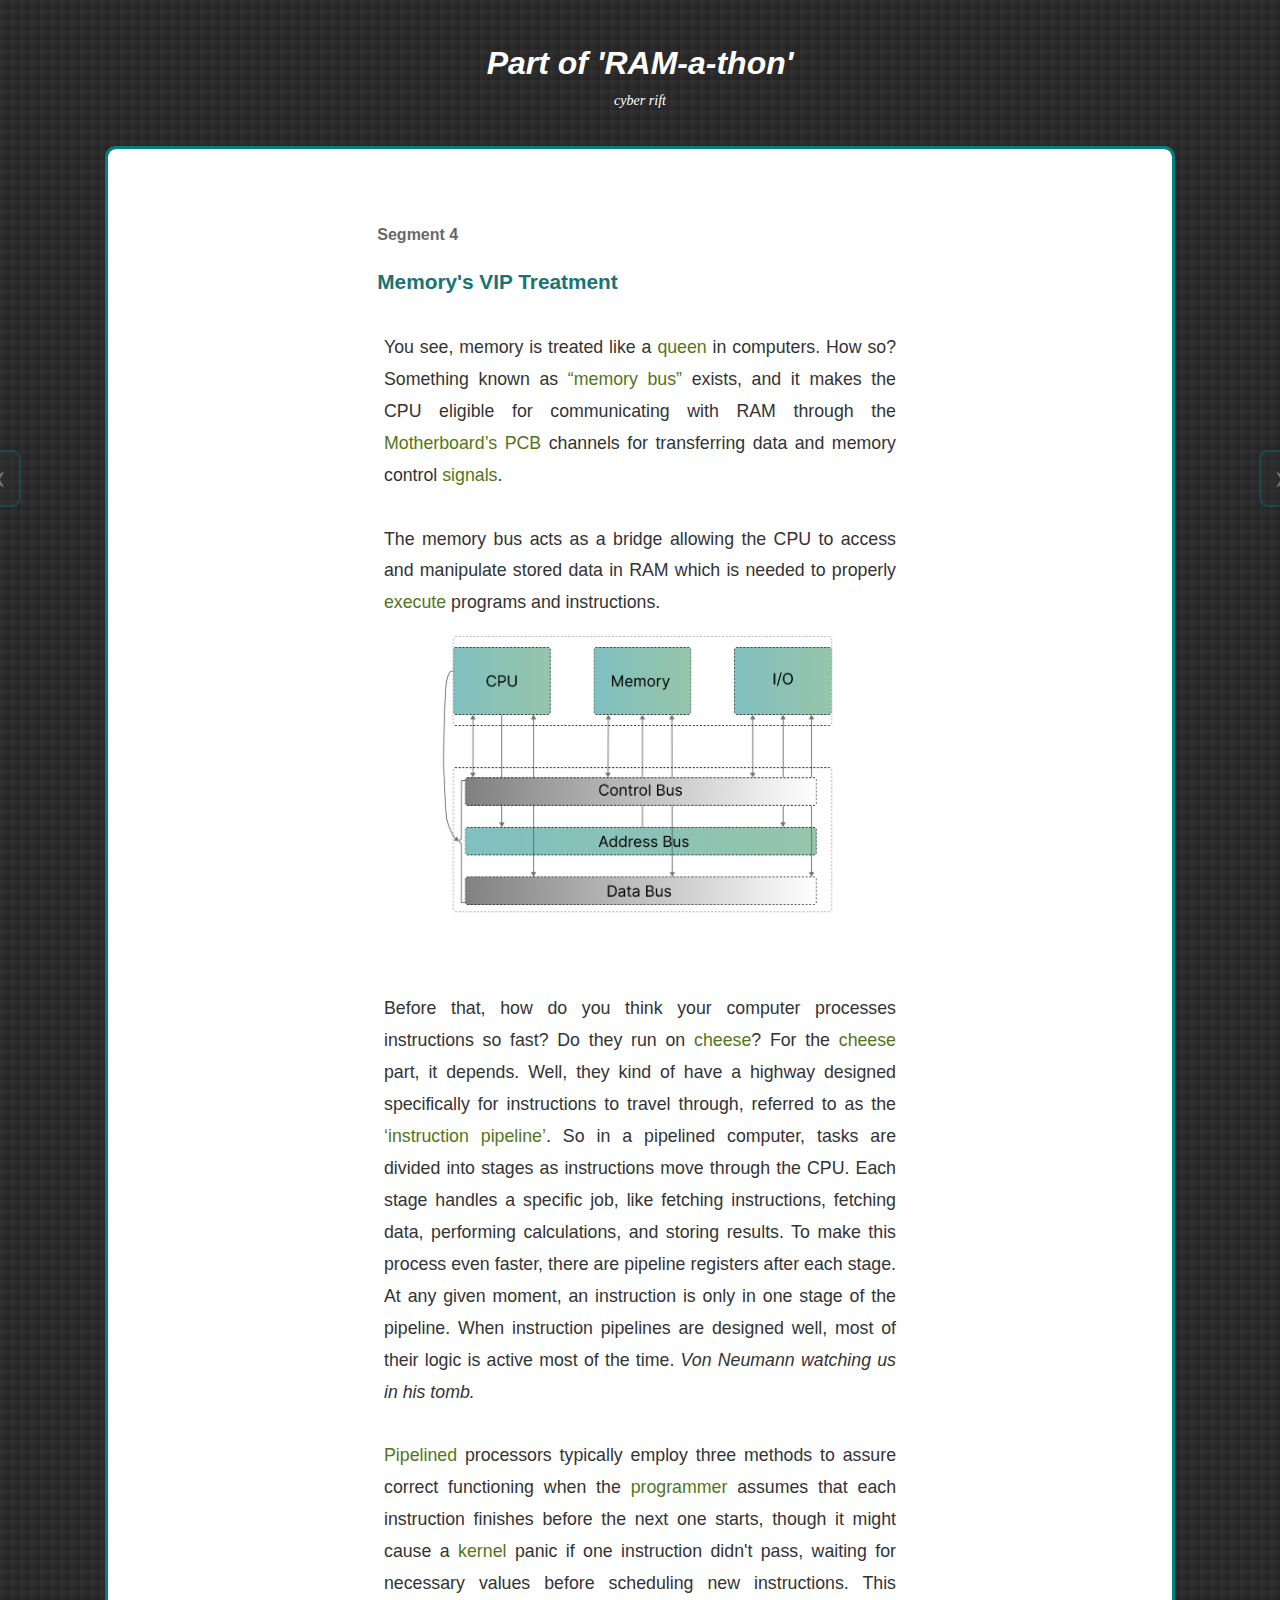
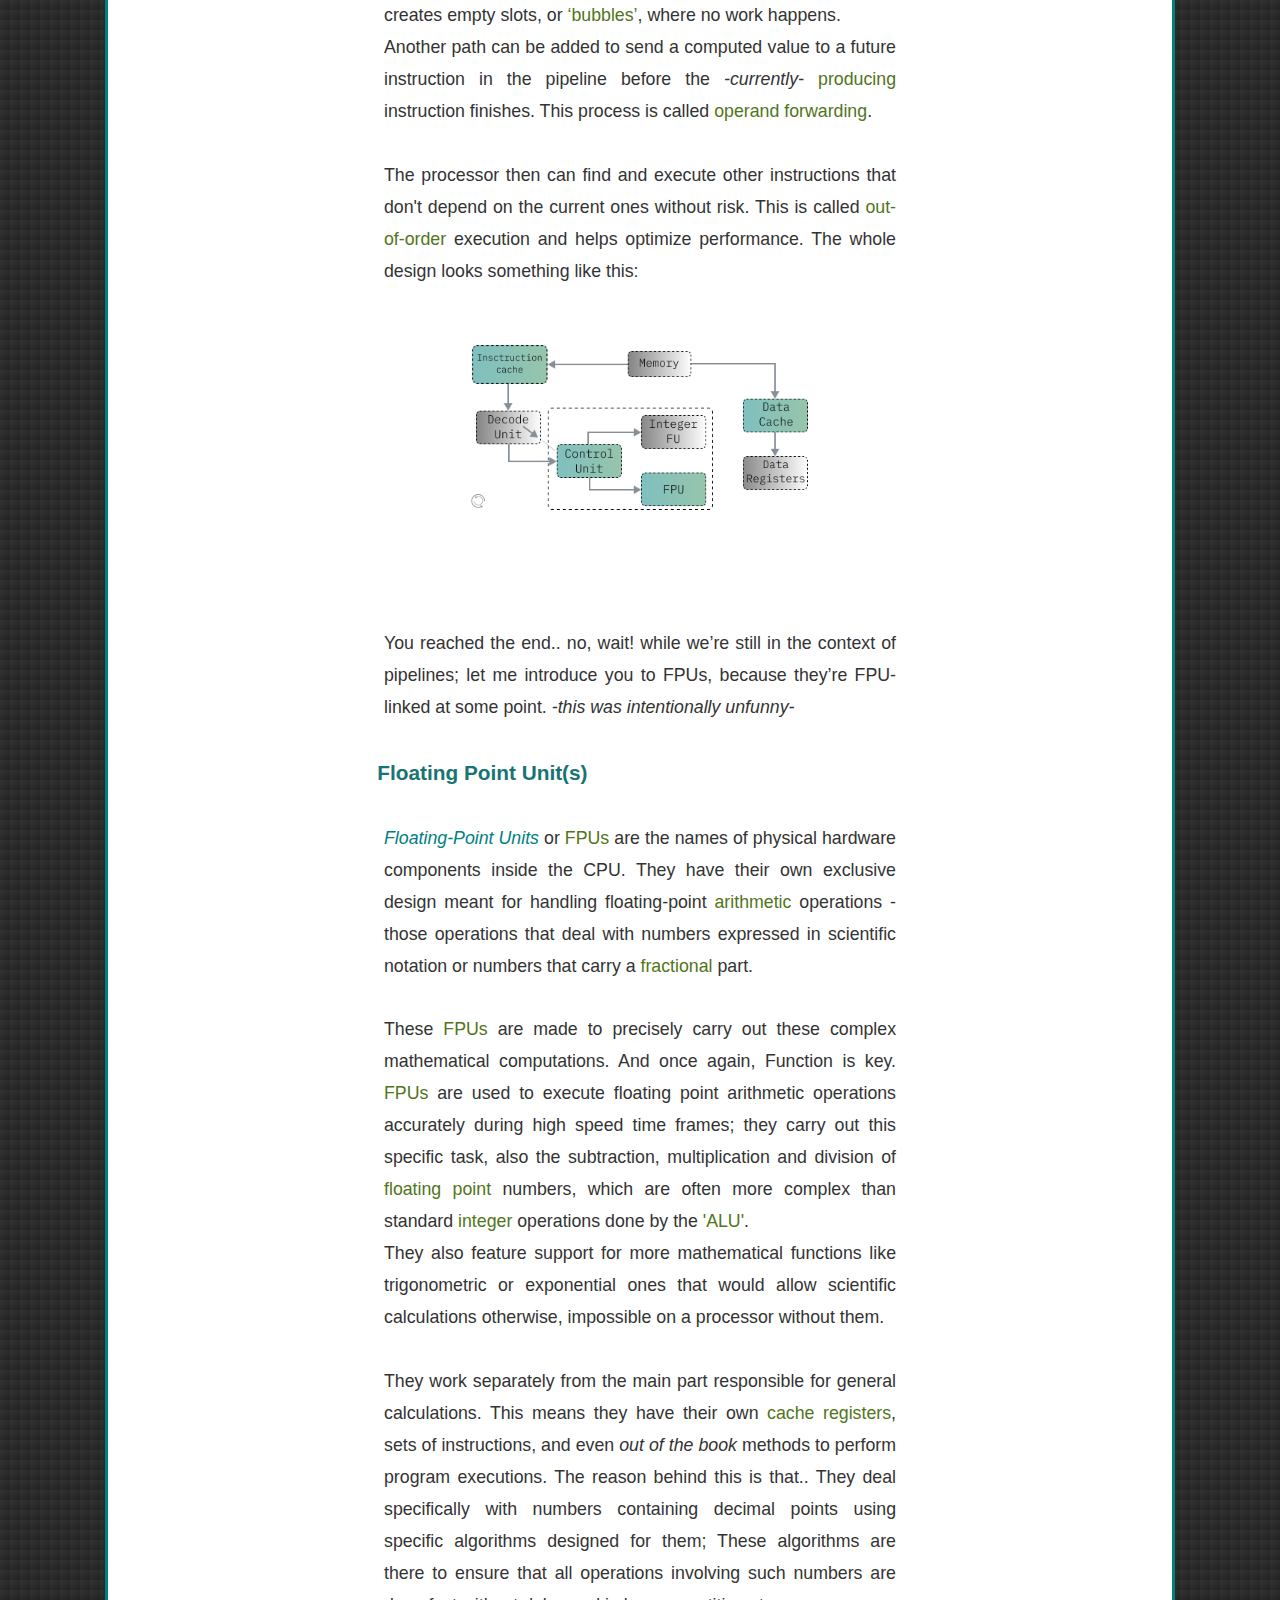
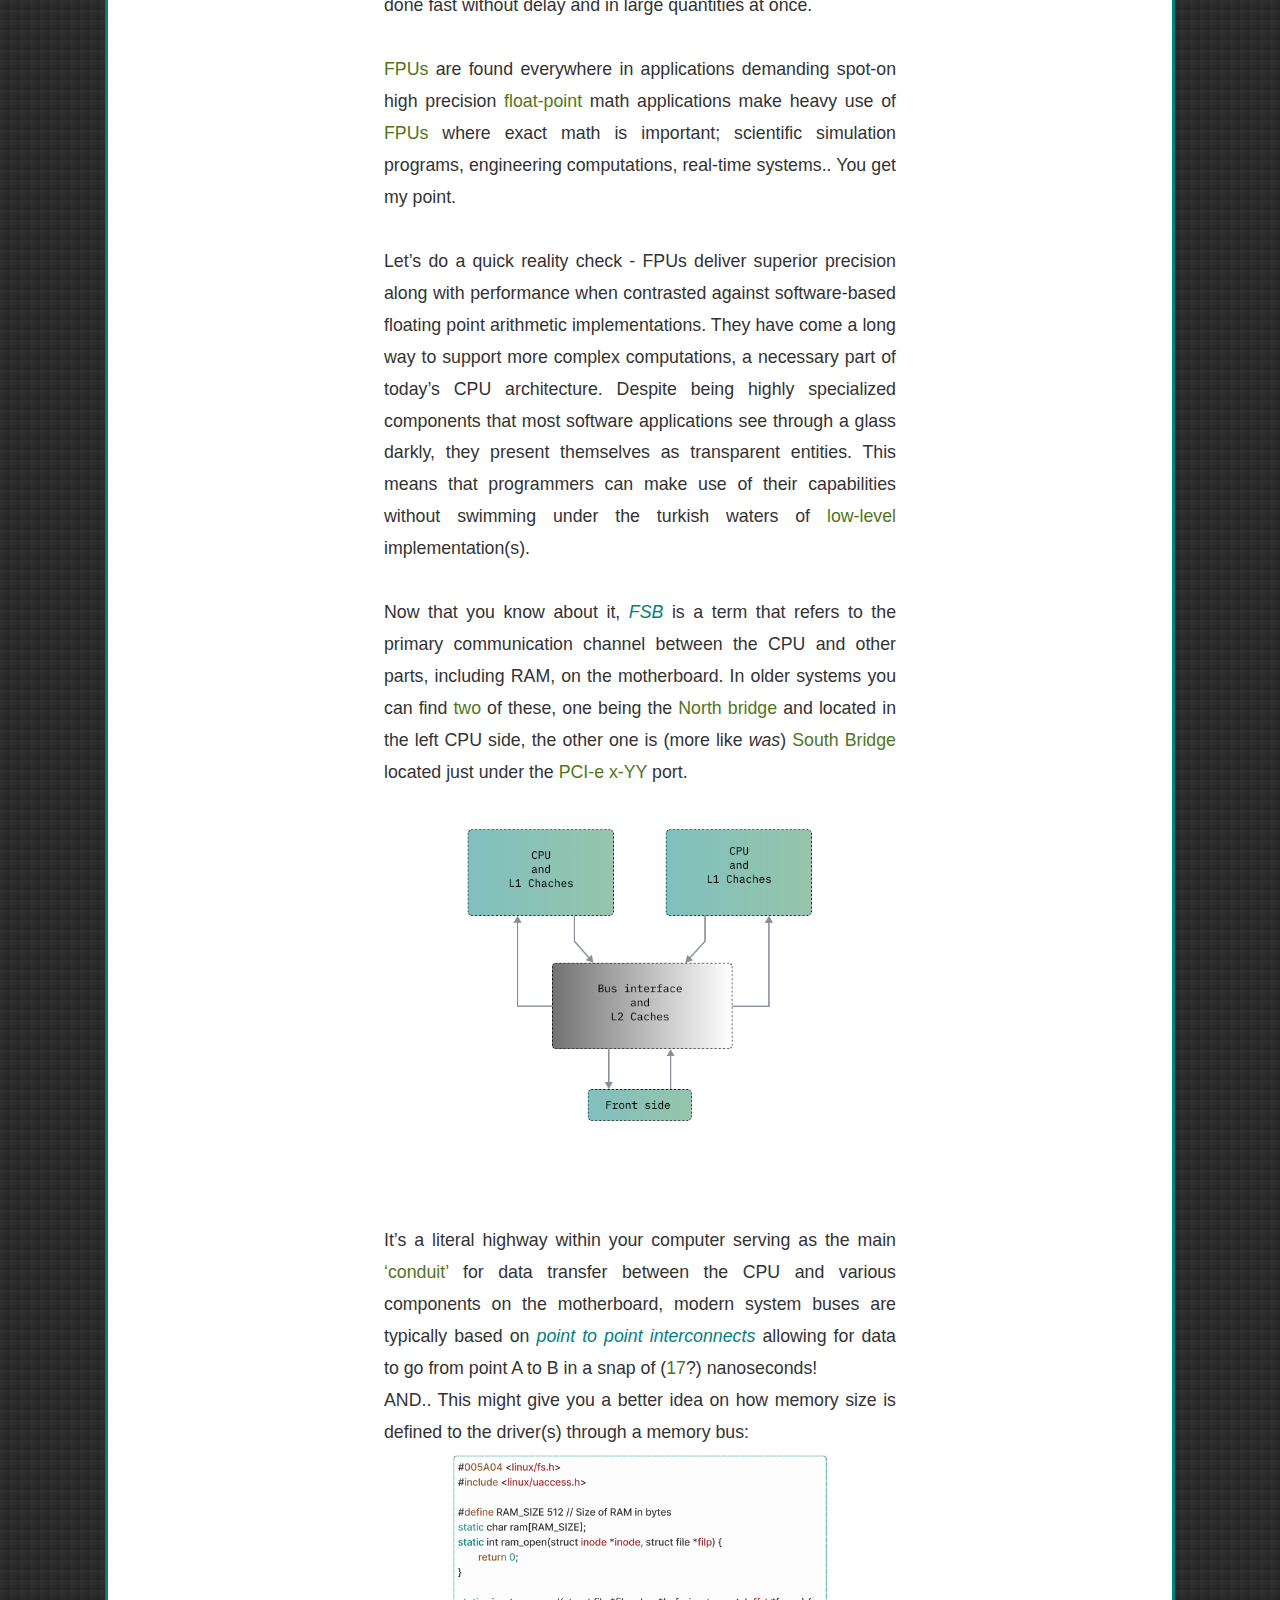
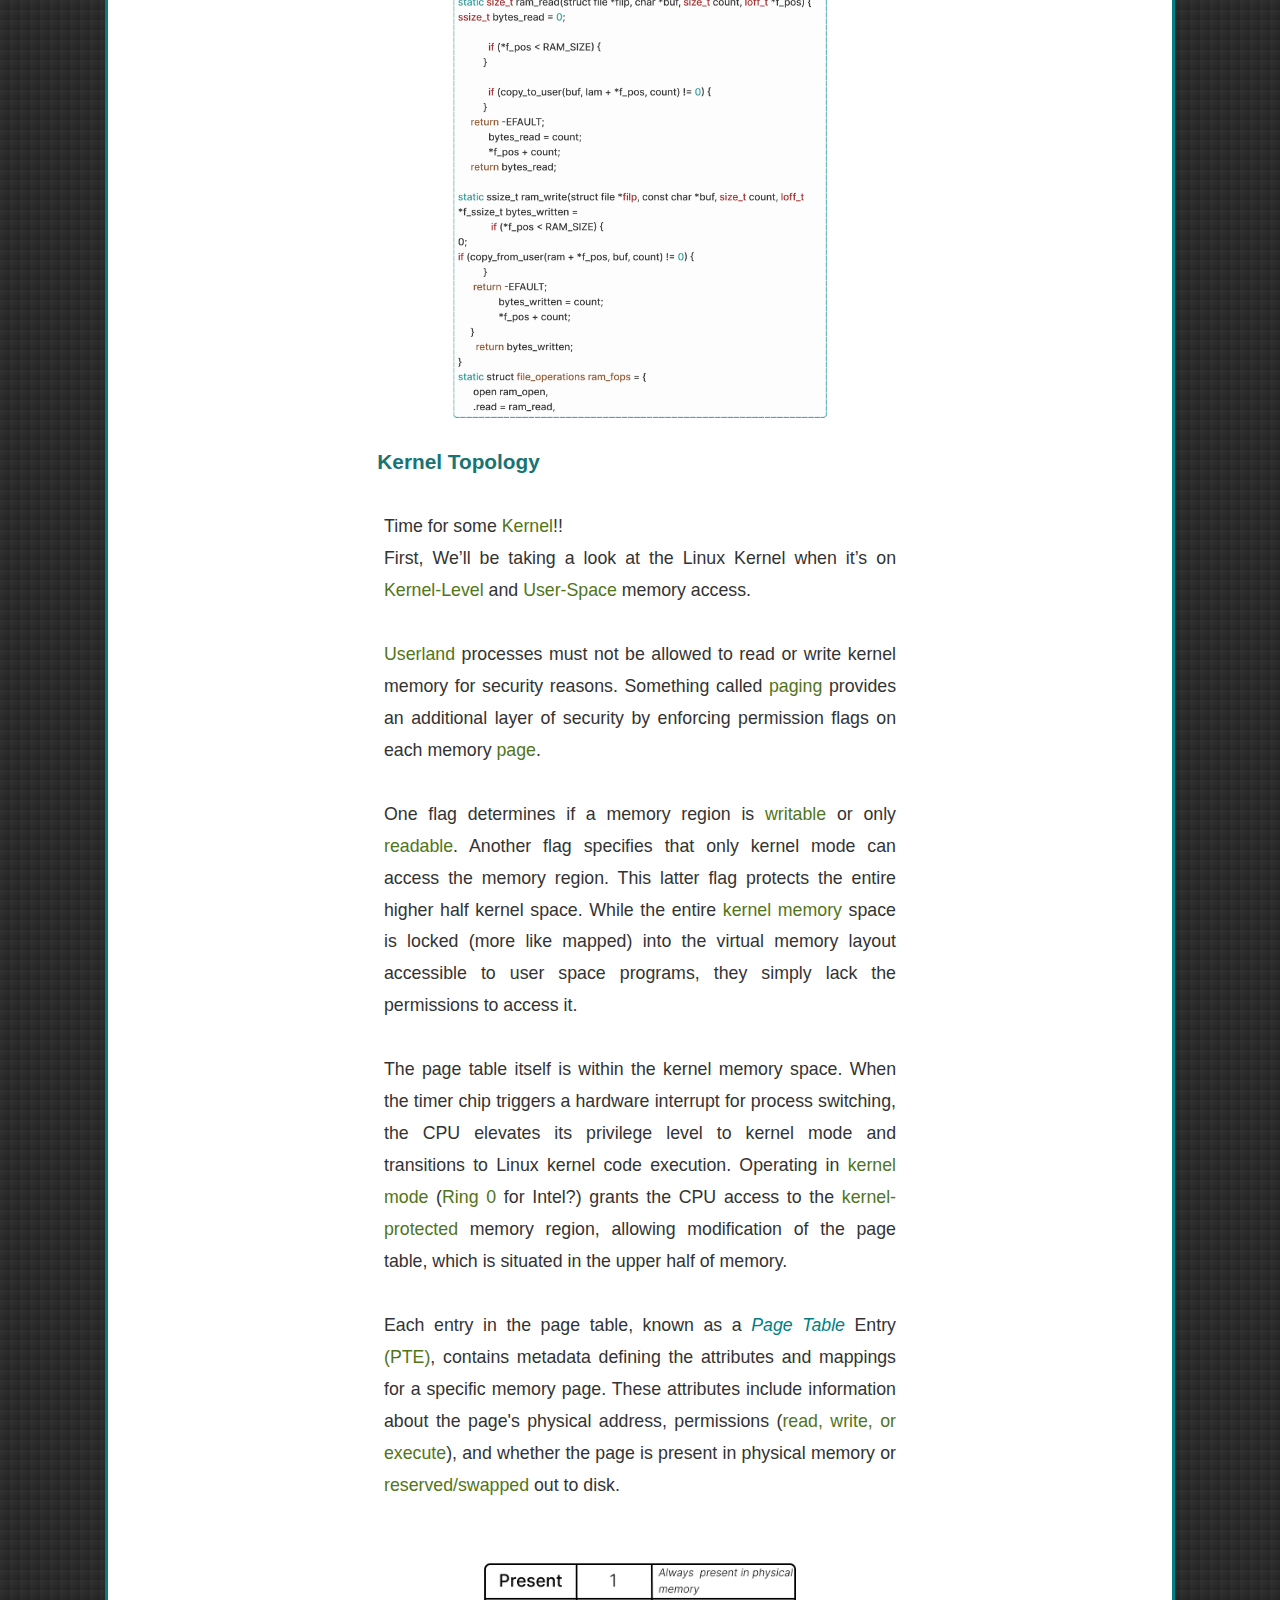
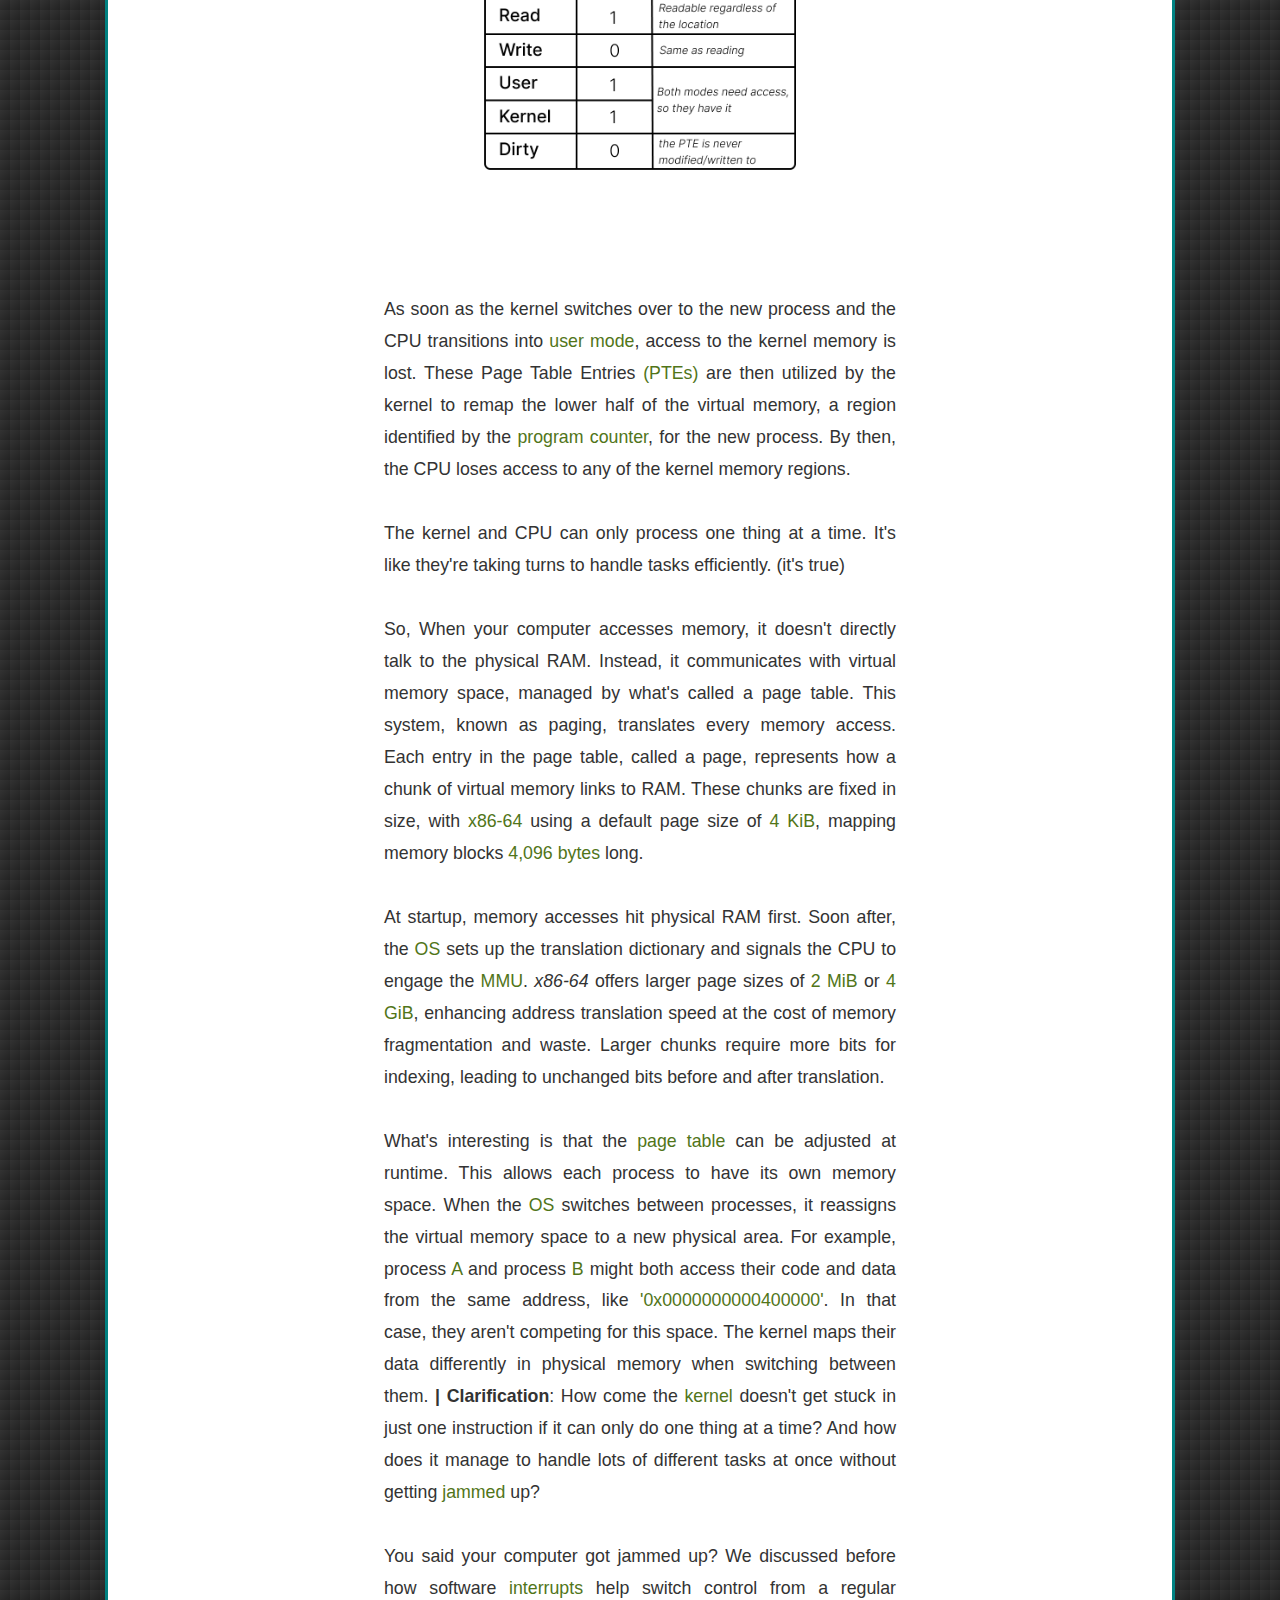
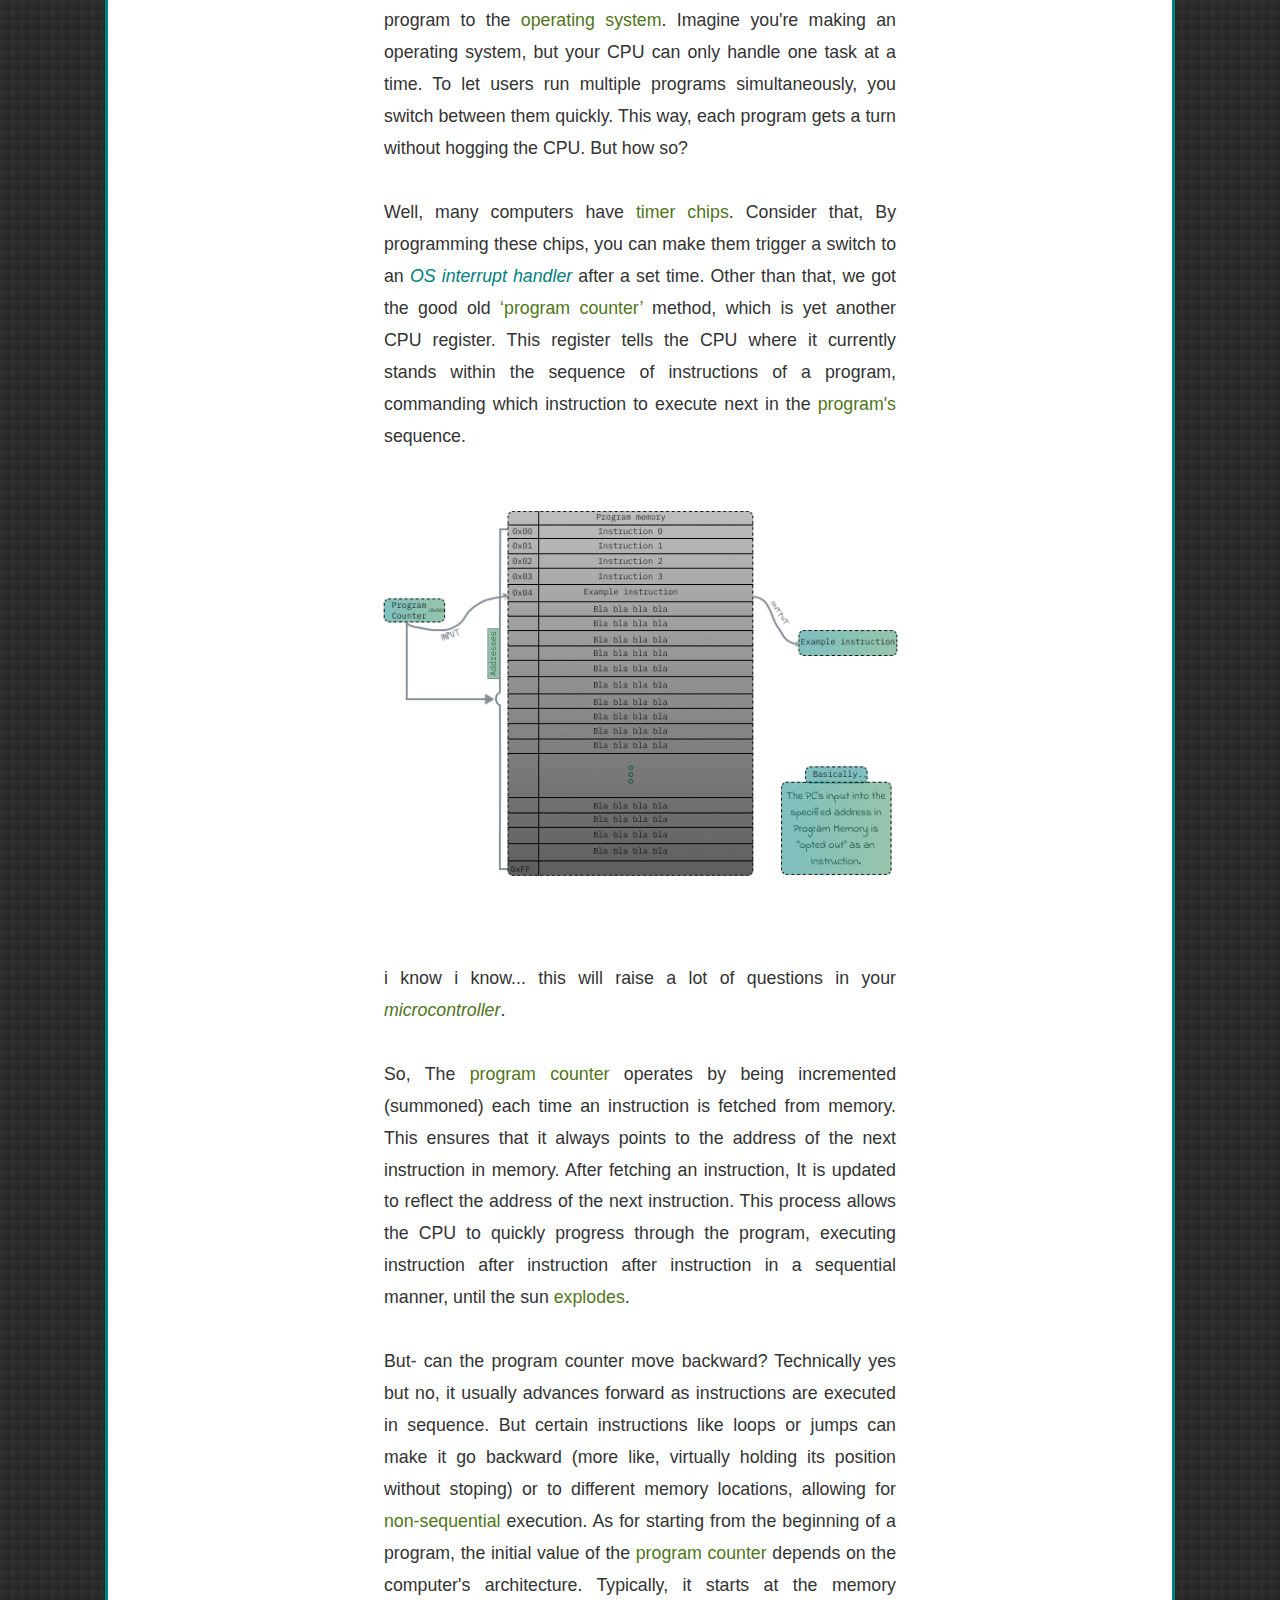
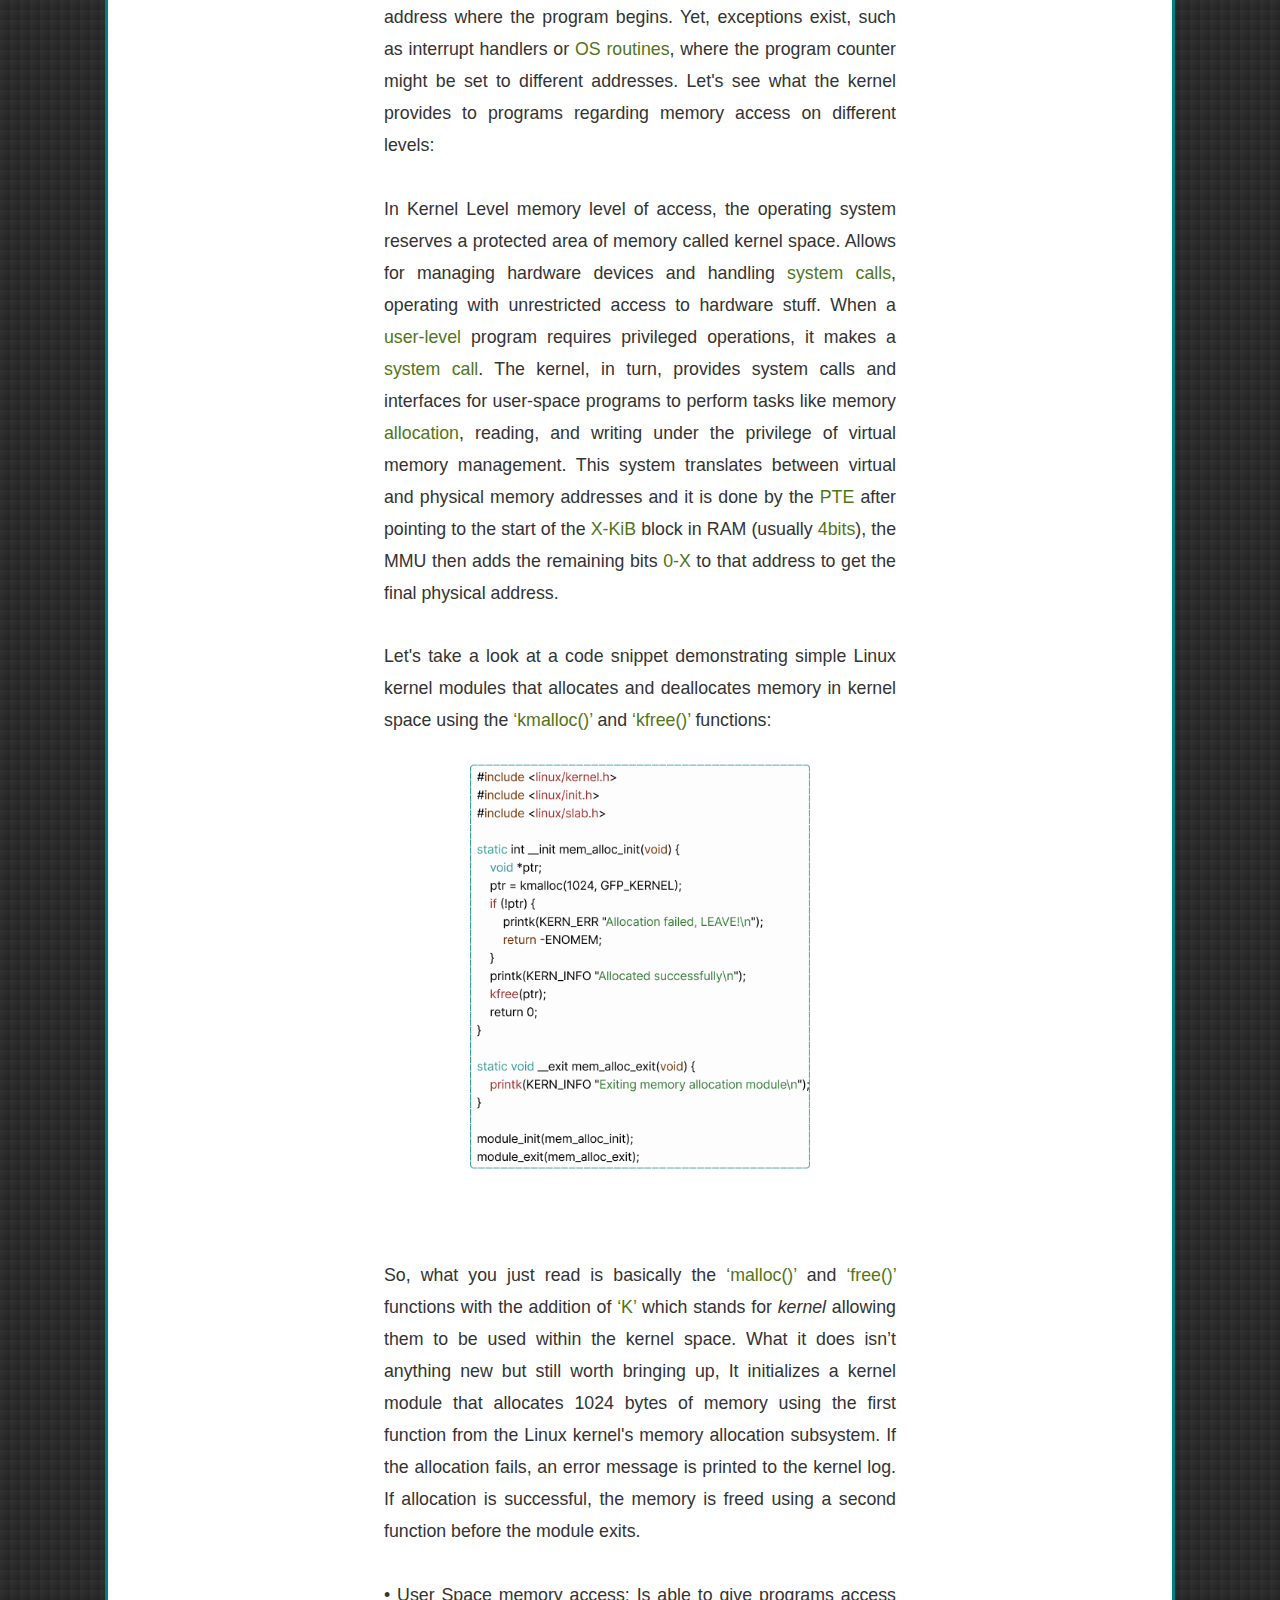
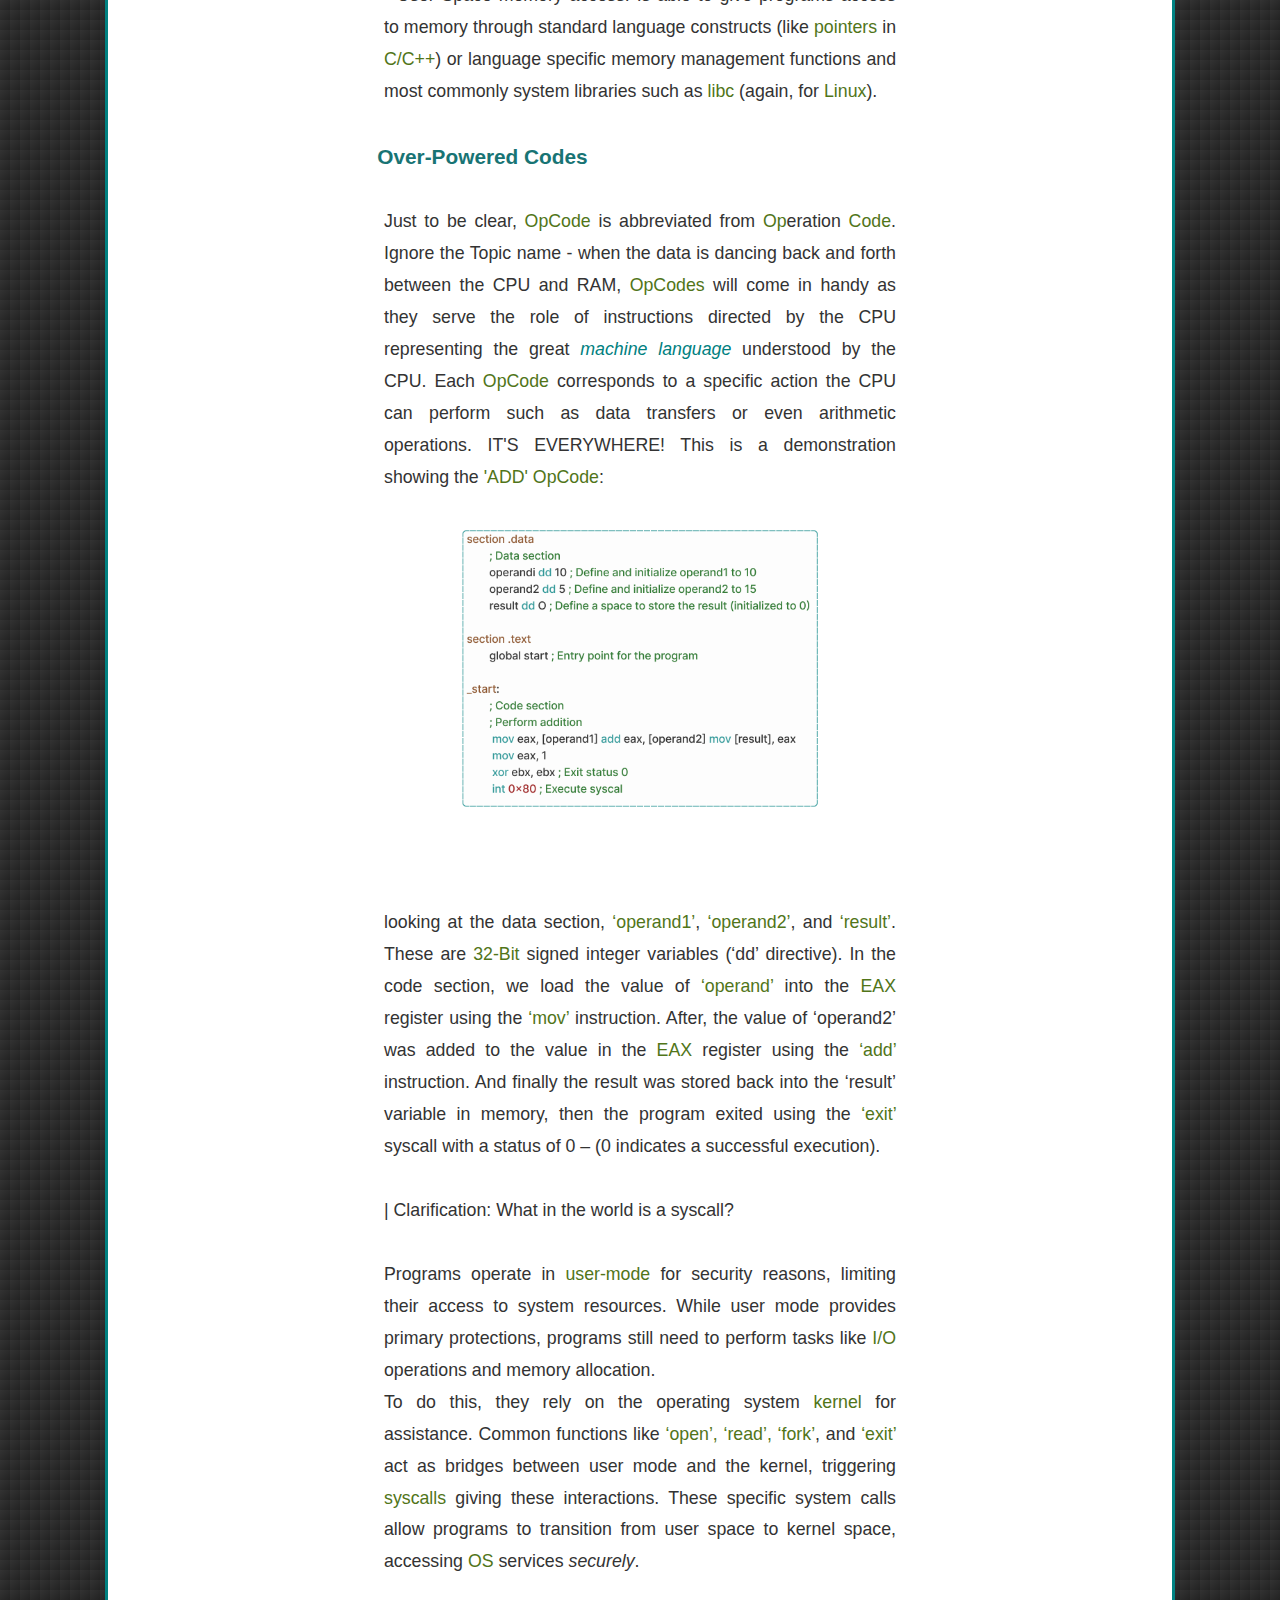
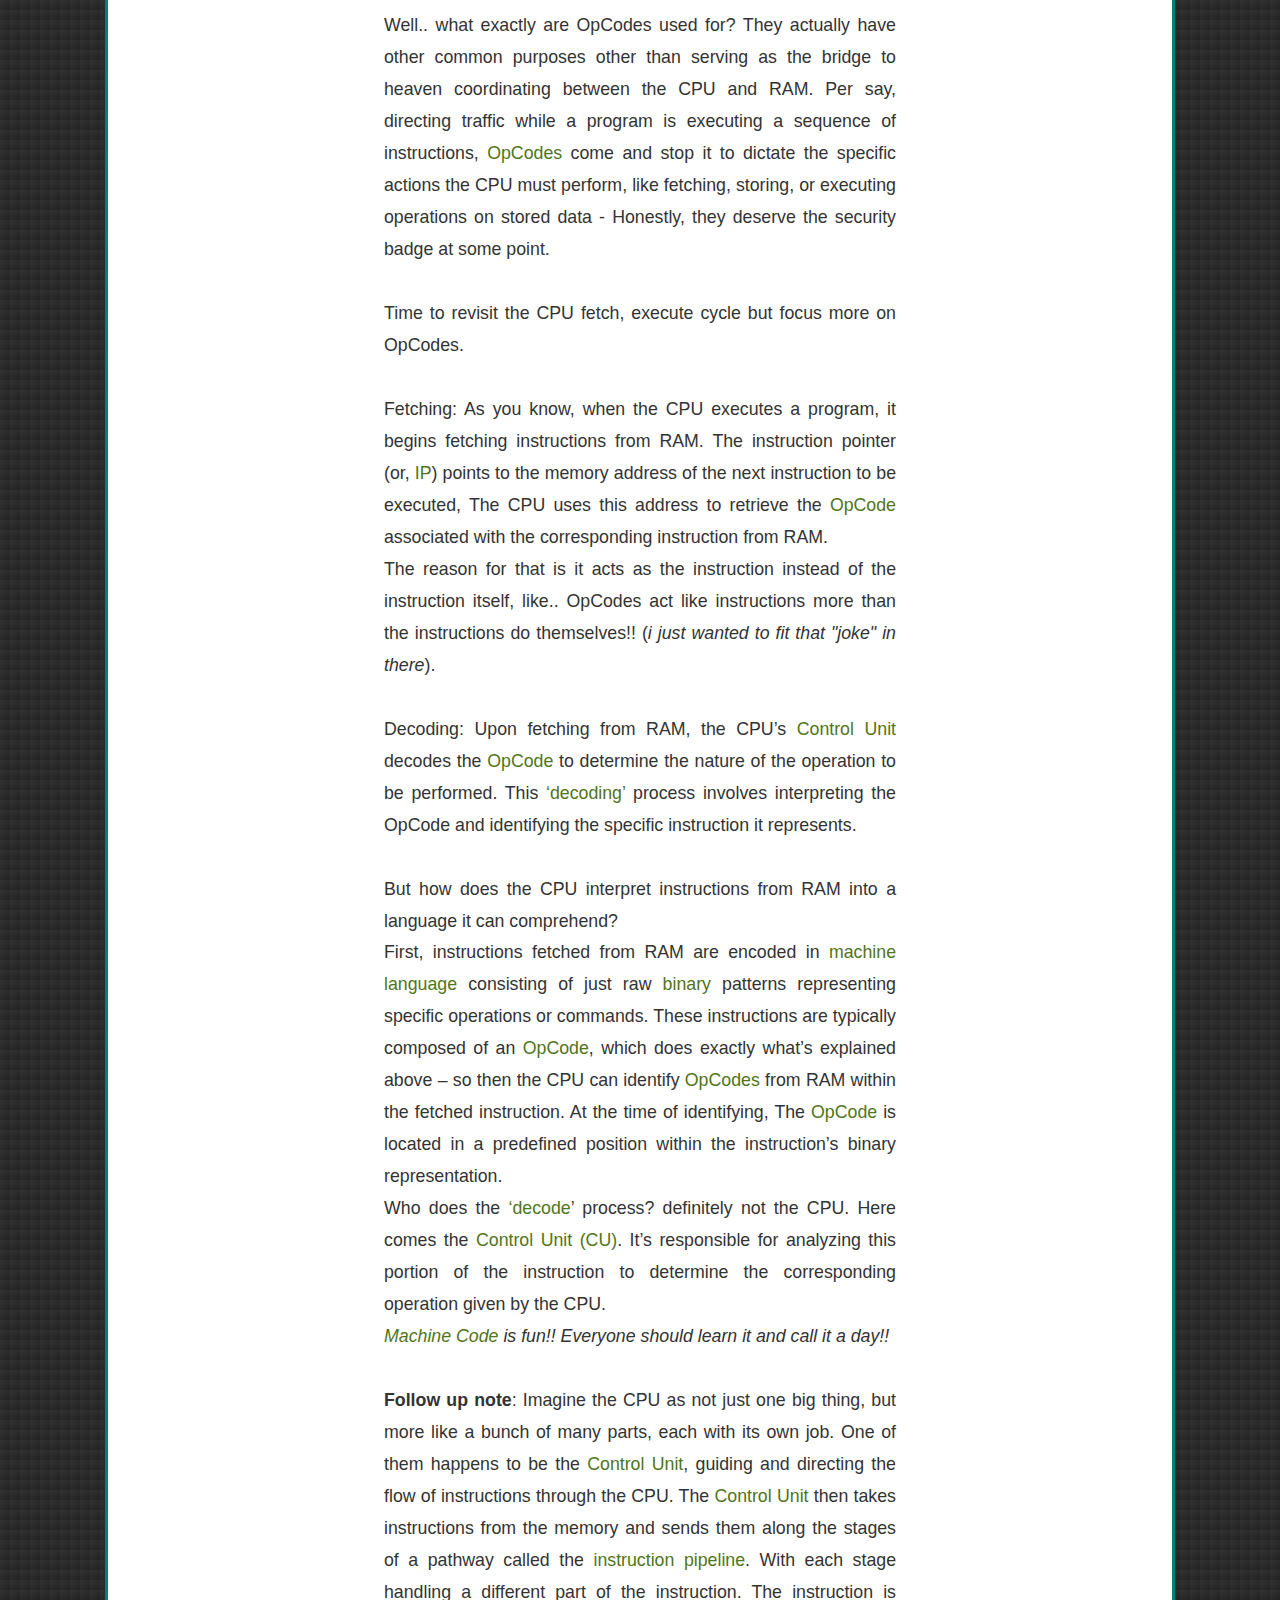
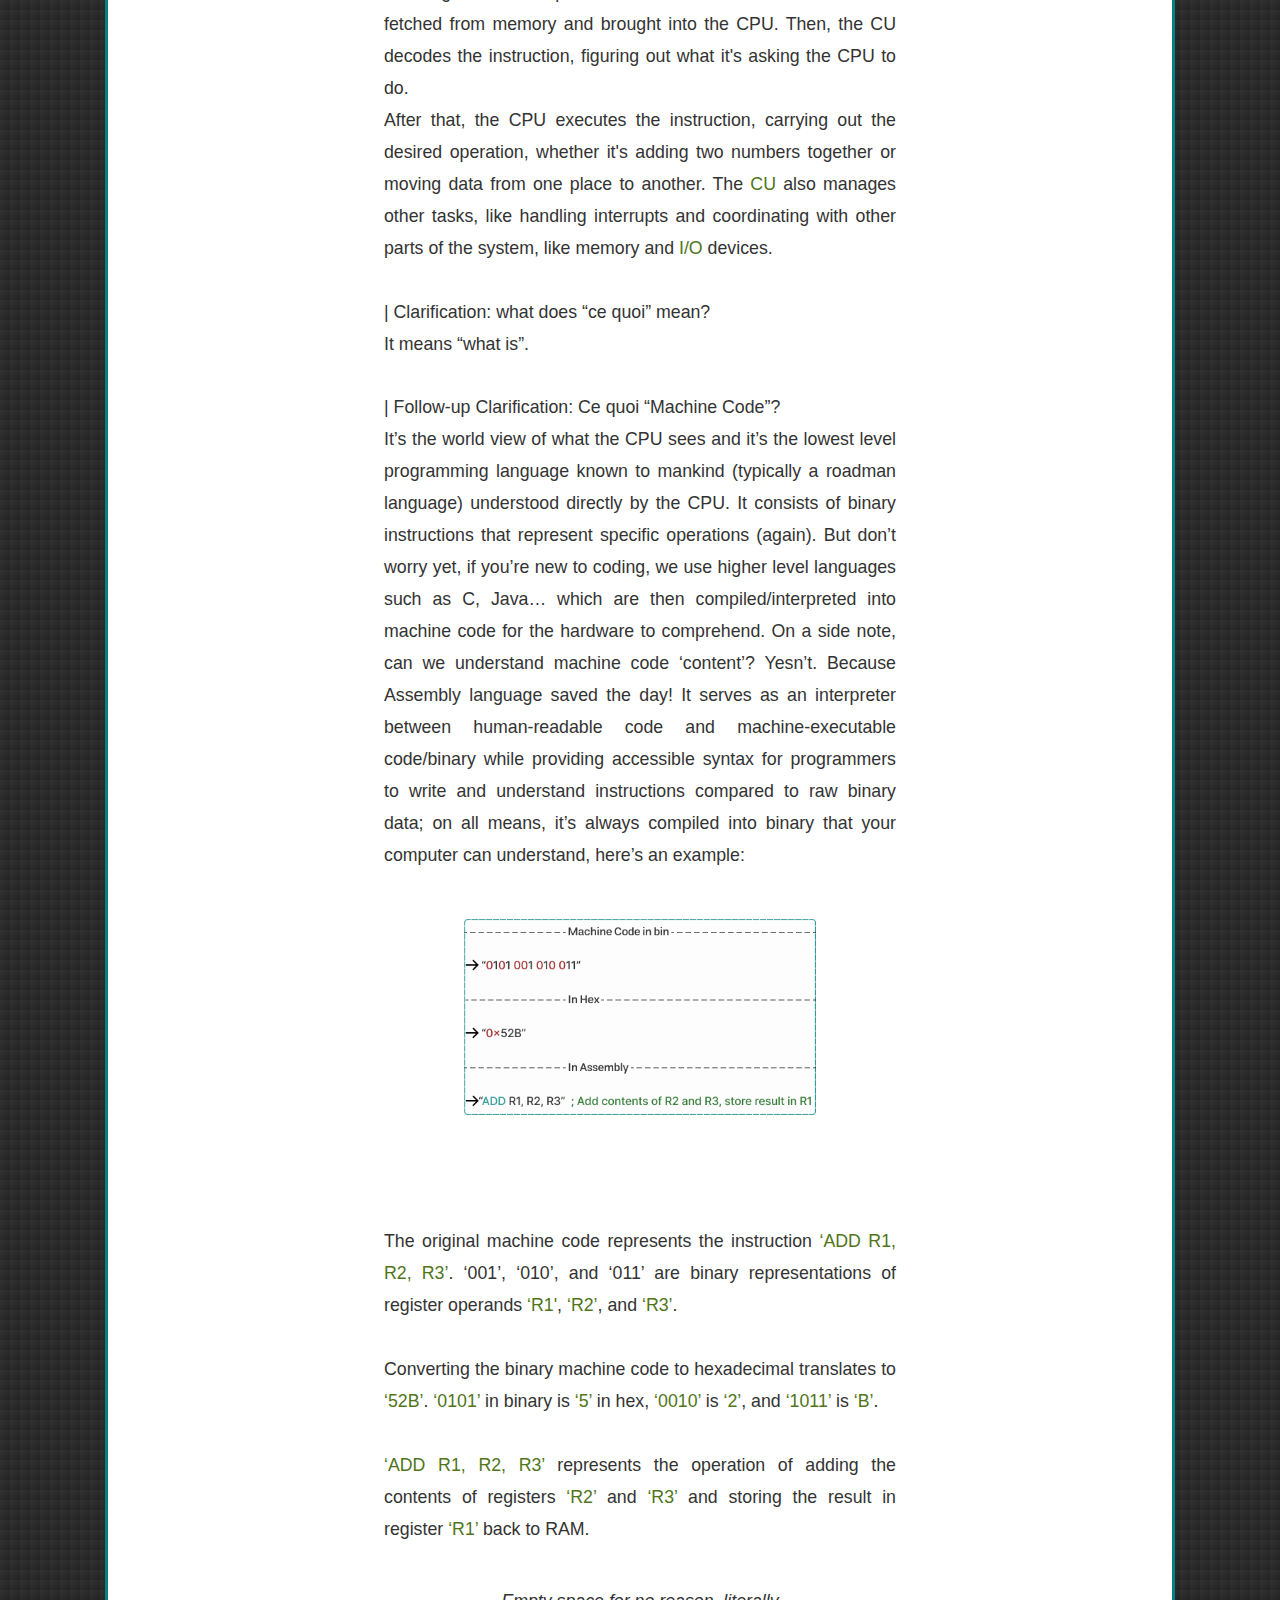
<file: page4.html>
<!DOCTYPE html>
<html lang="en">
<head>
    <meta charset="UTF-8">
    <meta name="viewport" content="width=device-width, initial-scale=1.0, maximum-scale=1.0, user-scalable=0">
    <title>RAM-a-thon</title>
    <link rel="stylesheet" href="styles.css">
</head>
<body id="page4">
    <p>
        <h1 class="header">Part of 'RAM-a-thon'</h1>
        <p class="header-p" style="text-align: center;">cyber rift</p>
      </p>

    <section class="intro">
        <h5>Segment 4</h5>
        <h2>Memory's VIP Treatment</h2>
        <p>You see, memory is treated like a <font color="#517519">queen</font> in computers. How so? Something known as <font color="#517519">“memory bus”</font> exists, and it makes the CPU eligible for communicating with RAM through the <font color="#517519">Motherboard’s PCB</font> channels for transferring data and memory control <font color="#517519">signals</font>.
            <br> <br> The memory bus acts as a bridge allowing the CPU to access and manipulate stored data in RAM which is needed to properly <font color="#517519">execute</font> programs and instructions.

         <img src="pics/IObuses.png" class="img-small">   

        <br> <br > Before that, how do you think your computer processes instructions so fast? Do they run on <font color="#517519">cheese</font>?

        For the <font color="#517519">cheese</font> part, it depends. Well, they kind of have a highway designed specifically for instructions to travel through, referred to as the <font color="#517519">‘instruction pipeline’</font>.
        So in a pipelined computer, tasks are divided into stages as instructions move through the CPU. Each stage handles a specific job, like fetching instructions, fetching data, performing calculations, and storing results. To make this process even faster, there are pipeline registers after each stage. At any given moment, an instruction is only in one stage of the pipeline. When instruction pipelines are designed well, most of their logic is active most of the time. <i>Von Neumann watching us in his tomb.</i>

        <br> <br> <font color="#517519">Pipelined</font> processors typically employ three methods to assure correct functioning when the <font color="#517519">programmer</font> assumes that each instruction finishes before the next one starts, though it might cause a <font color="#517519">kernel</font> panic if one instruction didn't pass, waiting for necessary values before scheduling new instructions. This creates empty slots, or <font color="#517519">‘bubbles’</font>, where no work happens.
        <br> Another path can be added to send a computed value to a future instruction in the pipeline before the <i>-currently-</i> <font color="#517519">producing</font> instruction finishes. This process is called <font color="#517519">operand forwarding</font>.
        <br> <br> The processor then can find and execute other instructions that don't depend on the current ones without risk. This is called <font color="#517519">out-of-order</font> execution and helps optimize performance. The whole design looks something like this:
        
         <img src="pics/cpucyclefull.png" class="img-small">

        <br> <br> You reached the end.. no, wait! while we’re still in the context of pipelines; let me introduce you to FPUs, because they’re FPU-linked at some point. <i>-this was intentionally unfunny-</i>
        </p>
        <h2>Floating Point Unit(s)</h2>
        <p>
            <a href="https://en.wikipedia.org/wiki/Instruction_pipelining" rel="noopener noreferrer" target="_blank" class="custom-link"><i>Floating-Point Units</i></a> or <font color="#517519">FPUs</font> are the names of physical hardware components inside the CPU. They have their own exclusive design meant for handling floating-point <font color="#517519">arithmetic</font> operations - those operations that deal with numbers expressed in scientific notation or numbers that carry a <font color="#517519">fractional</font> part.
            <br> <br> These <font color="#517519">FPUs</font> are made to precisely carry out these complex mathematical computations. And once again, Function is key. <font color="#517519">FPUs</font> are used to execute floating point arithmetic operations accurately during high speed time frames; they carry out this specific task, also the subtraction, multiplication and division of <font color="#517519">floating point</font> numbers, which are often more complex than standard <font color="#517519">integer</font> operations done by the <font color="#517519">'ALU'</font>.
            <br> They also feature support for more mathematical functions like trigonometric or exponential ones that would allow scientific calculations otherwise, impossible on a processor without them.

            <br> <br>They work separately from the main part responsible for general calculations. This means they have their own <font color="#517519">cache registers</font>, sets of instructions, and even <i>out of the book</i> methods to perform program executions. The reason behind this is that.. They deal specifically with numbers containing decimal points using specific algorithms designed for them; These algorithms are there to ensure that all operations involving such numbers are done fast without delay and in large quantities at once.

            <br> <br> <font color="#517519">FPUs</font> are found everywhere in applications demanding spot-on high precision <font color="#517519">float-point</font> math applications make heavy use of <font color="#517519">FPUs</font> where exact math is important; scientific simulation programs, engineering computations, real-time systems.. You get my point.

            <br> <br>Let’s do a quick reality check - FPUs deliver superior precision along with performance when contrasted against software-based floating point arithmetic implementations. They have come a long way to support more complex computations, a necessary part of today’s CPU architecture. Despite being highly specialized components that most software applications see through a glass darkly, they present themselves as transparent entities. This means that programmers can make use of their capabilities without swimming under the turkish waters of <font color="#517519">low-level</font> implementation(s).

            <br> <br>Now that you know about it, <a href="https://en.wikipedia.org/wiki/Front-side_bus" rel="noopener noreferrer" target="_blank" class="custom-link"><i>FSB</i></a> is a term that refers to the primary communication channel between the CPU and other parts, including RAM, on the motherboard. In older systems you can find <font color="#517519">two</font> of these, one being the <font color="#517519">North bridge</font> and located in the left CPU side, the other one is (more like <i>was</i>) <font color="#517519">South Bridge</font> located just under the <font color="#517519">PCI-e x-YY</font> port.

            <img src="pics/FSB.png" alt="front side bus" class="img-small">

            <br> <br> It’s a literal highway within your computer serving as the main <font color="#517519">‘conduit’</font> for data transfer between the CPU and various components on the motherboard, modern system buses are typically based on <a href="https://en.wikipedia.org/wiki/Point-to-Point_Protocol" rel="noopener noreferrer" target="_blank" class="custom-link"><i>point to point interconnects</i></a> allowing for data to go from point A to B in a snap of (<font color="#517519">17</font>?) nanoseconds!
            <br> AND.. This might give you a better idea on how memory size is defined to the driver(s) through a memory bus:
            
            <img src="pics/ramBdefine.png" class="img-small">

        </p>


        <h2>Kernel Topology</h2>
        <p>Time for some <font color="#517519">Kernel</font>!!
            <br> First, We’ll be taking a look at the Linux Kernel when it’s on <font color="#517519">Kernel-Level</font> and <font color="#517519">User-Space</font> memory access.

            <br> <br> <font color="#517519">Userland</font> processes must not be allowed to read or write kernel memory for security reasons. Something called <font color="#517519">paging</font> provides an additional layer of security by enforcing permission flags on each memory <font color="#517519">page</font>.
            
            <br> <br> One flag determines if a memory region is <font color="#517519">writable</font> or only <font color="#517519">readable</font>. Another flag specifies that only kernel mode can access the memory region. This latter flag protects the entire higher half kernel space. While the entire <font color="#517519">kernel memory</font> space is locked (more like mapped) into the virtual memory layout accessible to user space programs, they simply lack the permissions to access it.
            
            <br> <br> The page table itself is within the kernel memory space. When the timer chip triggers a hardware interrupt for process switching, the CPU elevates its privilege level to kernel mode and transitions to Linux kernel code execution. Operating in <font color="#517519">kernel mode</font> (<font color="#517519">Ring 0</font> for Intel?) grants the CPU access to the <font color="#517519">kernel-protected</font> memory region, allowing modification of the page table, which is situated in the upper half of memory.
            
            <br> <br> Each entry in the page table, known as a <a href="https://en.wikipedia.org/wiki/Page_table" rel="noopener noreferrer" target="_blank" class="custom-link"><i>Page Table</i></a> Entry <font color="#517519">(PTE)</font>, contains metadata defining the attributes and mappings for a specific memory page. These attributes include information about the page's physical address, permissions (<font color="#517519">read, write, or execute</font>), and whether the page is present in physical memory or <font color="#517519">reserved/swapped</font> out to disk.
            
              <img src="pics/PTE.png" class="img-small">
            
            <br> <br> As soon as the kernel switches over to the new process and the CPU transitions into <font color="#517519">user mode</font>, access to the kernel memory is lost. These Page Table Entries <font color="#517519">(PTEs)</font> are then utilized by the kernel to remap the lower half of the virtual memory, a region identified by the <font color="#517519">program counter</font>, for the new process. By then, the CPU loses access to any of the kernel memory regions.
            <br> <br> The kernel and CPU can only process one thing at a time. It's like they're taking turns to handle tasks efficiently. (it's true)
            
            <br> <br> So, When your computer accesses memory, it doesn't directly talk to the physical RAM. Instead, it communicates with virtual memory space, managed by what's called a page table. This system, known as paging, translates every memory access. Each entry in the page table, called a page, represents how a chunk of virtual memory links to RAM. These chunks are fixed in size, with <font color="#517519">x86-64</font> using a default page size of <font color="#517519">4 KiB</font>, mapping memory blocks <font color="#517519">4,096 bytes</font> long.
            
            <br> <br> At startup, memory accesses hit physical RAM first. Soon after, the <font color="#517519">OS</font> sets up the translation dictionary and signals the CPU to engage the <font color="#517519">MMU</font>. <i>x86-64</i> offers larger page sizes of <font color="#517519">2 MiB</font> or <font color="#517519">4 GiB</font>, enhancing address translation speed at the cost of memory fragmentation and waste. Larger chunks require more bits for indexing, leading to unchanged bits before and after translation.
            <br> <br> What's interesting is that the <font color="#517519">page table</font> can be adjusted at runtime. This allows each process to have its own memory space. When the <font color="#517519">OS</font> switches between processes, it reassigns the virtual memory space to a new physical area. For example, process <font color="#517519">A</font> and process <font color="#517519">B</font> might both access their code and data from the same address, like <font color="#517519">'0x0000000000400000'</font>. In that case, they aren't competing for this space. The kernel maps their data differently in physical memory when switching between them.
            
                  <b>| Clarification</b>: How come the <font color="#517519">kernel</font> doesn't get stuck in just one instruction if it can only do one thing at a time? And how does it manage to handle lots of different tasks at once without getting <font color="#517519">jammed</font> up?
            
            <br> <br> You said your computer got jammed up? We discussed before how software <font color="#517519">interrupts</font> help switch control from a regular program to the <font color="#517519">operating system</font>. Imagine you're making an operating system, but your CPU can only handle one task at a time. To let users run multiple programs simultaneously, you switch between them quickly. This way, each program gets a turn without hogging the CPU. But how so?
            <br> <br> Well, many computers have <font color="#517519">timer chips</font>. Consider that, By programming these chips, you can make them trigger a switch to an <a href="https://en.wikipedia.org/wiki/Interrupt_handler" rel="noopener noreferrer" target="_blank" class="custom-link"><i>OS interrupt handler</i></a> after a set time. Other than that, we got the good old <font color="#517519">‘program counter’</font> method, which is yet another CPU register. This register tells the CPU where it currently stands within the sequence of instructions of a program, commanding which instruction to execute next in the <font color="#517519">program's</font> sequence.
            
            <br> <br> <img src="pics/programcounter.png" class="img">
            
            <br> <br> i know i know... this will raise a lot of questions in your <font color="#517519"><i>microcontroller</i></font>.
            <br> <br> So, The <font color="#517519">program counter</font> operates by being incremented (summoned) each time an instruction is fetched from memory. This ensures that it always points to the address of the next instruction in memory. After fetching an instruction, It is updated to reflect the address of the next instruction. This process allows the CPU to quickly progress through the program, executing instruction after instruction after instruction in a sequential manner, until the sun <font color="#517519">explodes</font>.
            <br> <br> But- can the program counter move backward? Technically yes but no, it usually advances forward as instructions are executed in sequence. But certain instructions like loops or jumps can make it go backward (more like, virtually holding its position without stoping) or to different memory locations, allowing for <font color="#517519">non-sequential</font> execution. As for starting from the beginning of a program, the initial value of the <font color="#517519">program counter</font> depends on the computer's architecture. Typically, it starts at the memory address where the program begins. Yet, exceptions exist, such as interrupt handlers or <font color="#517519">OS routines</font>, where the program counter might be set to different addresses. Let's see what the kernel provides to programs regarding memory access on different levels:
            
            <br> <br> In Kernel Level memory level of access, the operating system reserves a protected area of memory called kernel space. Allows for managing hardware devices and handling <font color="#517519">system calls</font>, operating with unrestricted access to hardware stuff. When a <font color="#517519">user-level</font> program requires privileged operations, it makes a <font color="#517519">system call</font>. The kernel, in turn, provides system calls and interfaces for user-space programs to perform tasks like memory <font color="#517519">allocation</font>, reading, and writing under the privilege of virtual memory management. This system translates between virtual and physical memory addresses and it is done by the <font color="#517519">PTE</font> after pointing to the start of the <font color="#517519">X-KiB</font> block in RAM (usually <font color="#517519">4bits</font>), the MMU then adds the remaining bits <font color="#517519">0-X</font> to that address to get the final physical address.
            
            <br> <br> Let's take a look at a code snippet demonstrating simple Linux kernel modules that allocates and deallocates memory in kernel space using the <font color="#517519">‘kmalloc()’</font> and <font color="#517519">‘kfree()’</font> functions:
            
                                <img src="pics/mem-alloc.png" class="img-small">
            
            <br> <br> So, what you just read is basically the <font color="#517519">‘malloc()’</font> and <font color="#517519">‘free()’</font> functions with the addition of <font color="#517519">‘K’</font> which stands for <i>kernel</i> allowing them to be used within the kernel space. What it does isn’t anything new but still worth bringing up, It initializes a kernel module that allocates 1024 bytes of memory using the first function from the Linux kernel's memory allocation subsystem. If the allocation fails, an error message is printed to the kernel log. If allocation is successful, the memory is freed using a second function before the module exits.
            
            <br> <br> • User Space memory access: Is able to give programs access to memory through standard language constructs (like <font color="#517519">pointers</font> in <font color="#517519">C/C++</font>) or language specific memory management functions and most commonly system libraries such as <font color="#517519">libc</font> (again, for <font color="#517519">Linux</font>).
            </p>
            
            <h2>Over-Powered Codes</h2>
            <p>Just to be clear, <font color="#517519">OpCode</font> is abbreviated from <font color="#517519">Op</font>eration <font color="#517519">Code</font>. Ignore the Topic name - when the data is dancing back and forth between the CPU and RAM, <font color="#517519">OpCodes</font> will come in handy as they serve the role of instructions directed by the CPU representing the great <a href="https://en.wikipedia.org/wiki/Machine_code" rel="noopener noreferrer" target="_blank" class="custom-link"><i>machine language</i></a> understood by the CPU. Each <font color="#517519">OpCode</font> corresponds to a specific action the CPU can perform such as data transfers or even arithmetic operations. IT'S EVERYWHERE!
                This is a demonstration showing the <font color="#517519">'ADD' OpCode</font>:
                
                                                                  <img src="pics/Lin-ASM.png" class="img-small">
                
                <br> <br> looking at the data section, <font color="#517519">‘operand1’</font>, <font color="#517519">‘operand2’</font>, and <font color="#517519">‘result’</font>. These are <font color="#517519">32-Bit</font> signed integer variables (‘dd’ directive).
                In the code section, we load the value of <font color="#517519">‘operand’</font> into the <font color="#517519">EAX</font> register using the <font color="#517519">‘mov’</font> instruction.
                After, the value of ‘operand2’ was added to the value in the <font color="#517519">EAX</font> register using the <font color="#517519">‘add’</font> instruction. And finally the result was stored back into the ‘result’ variable in memory, then the program exited using the <font color="#517519">‘exit’</font> syscall with a status of 0 – (0 indicates a successful execution).
                <br> <br> | Clarification: What in the world is a syscall?
                <br> <br> Programs operate in <font color="#517519">user-mode</font> for security reasons, limiting their access to system resources. While user mode provides primary protections, programs still need to perform  tasks like <font color="#517519">I/O</font> operations and memory allocation.
                <br> To do this, they rely on the operating system <font color="#517519">kernel</font> for assistance. Common functions like <font color="#517519">‘open’, ‘read’, ‘fork’</font>, and <font color="#517519">‘exit’</font> act as  bridges between user mode and the kernel, triggering <font color="#517519">syscalls</font> giving these interactions. These specific system calls allow programs to transition from user space to kernel space, accessing <font color="#517519">OS</font> services <i>securely</i>.
                <br> <br> Well.. what exactly are OpCodes used for? They actually have other common purposes other than serving as the bridge to heaven coordinating between the CPU and RAM. Per say, directing traffic while a program is executing a sequence of instructions, <font color="#517519">OpCodes</font> come and stop it to dictate the specific actions the CPU must perform, like fetching, storing, or executing operations on stored data - Honestly, they deserve the security badge at some point.
          
                <br> <br> Time to revisit the CPU fetch, execute cycle but focus more on OpCodes.
          
                <br> <br> Fetching: As you know, when the CPU executes a program, it begins fetching instructions from RAM. The instruction pointer (or, <font color="#517519">IP</font>) points to the memory address of the next instruction to be executed, The CPU uses this address to retrieve the <font color="#517519">OpCode</font> associated with the corresponding instruction from RAM.
                <br> The reason for that is it acts as the instruction instead of the instruction itself, like.. OpCodes act like instructions more than the instructions do themselves!! (<i>i just wanted to fit that "joke" in there</i>).
          
                <br> <br> Decoding: Upon fetching from RAM, the CPU’s <font color="#517519">Control Unit</font> decodes the <font color="#517519">OpCode</font> to determine the nature of the operation to be performed. This <font color="#517519">‘decoding’</font> process involves interpreting the OpCode and identifying the specific instruction it represents.
          
                <br> <br> But how does the CPU interpret instructions from RAM into a language it can comprehend?
                <br> First, instructions fetched from RAM are encoded in <font color="#517519">machine language</font> consisting of just raw <font color="#517519">binary</font> patterns representing specific operations or commands. These instructions are typically composed of an <font color="#517519">OpCode</font>, which does exactly what’s explained above – so then the CPU can identify <font color="#517519">OpCodes</font> from RAM within the fetched instruction. At the time of identifying, The <font color="#517519">OpCode</font> is located in a predefined position within the instruction’s binary representation.
                <br> Who does the <font color="#517519">‘decode</font>’ process? definitely not the CPU. Here comes the <font color="#517519">Control Unit (CU)</font>. It’s responsible for analyzing this portion of the instruction to determine the corresponding operation given by the CPU.
                <br> <i><font color="#517519">Machine Code</font> is fun!! Everyone should learn it and call it a day!!</i> 
          
                <br> <br> <b>Follow up note</b>:
                Imagine the CPU as not just one big thing, but more like a bunch of many parts, each with its own job. One of them happens to be the <font color="#517519">Control Unit</font>, guiding and directing the flow of instructions through the CPU. The <font color="#517519">Control Unit</font> then takes instructions from the memory and sends them along the stages of a pathway called the <font color="#517519">instruction pipeline</font>. With each stage handling a different part of the instruction. The instruction is fetched from memory and brought into the CPU. Then, the CU decodes the instruction, figuring out what it's asking the CPU to do.
                <br> After that, the CPU executes the instruction, carrying out the desired operation, whether it's adding two numbers together or moving data from one place to another. The <font color="#517519">CU</font> also manages other tasks, like handling interrupts and coordinating with other parts of the system, like memory and <font color="#517519">I/O</font> devices.
                

                <br> <br> | Clarification: what does “ce quoi” mean?
                <br> It means “what is”.
        
                <br> <br> | Follow-up Clarification: Ce quoi “Machine Code”?
                <br> It’s the world view of what the CPU sees and it’s the lowest level programming language known to mankind (typically a roadman language) understood directly by the CPU. It consists of binary instructions that represent specific operations (again). But don’t worry yet, if you’re new to coding, we use higher level languages such as C, Java… which are then compiled/interpreted into machine code for the hardware to comprehend. On a side note, can we understand machine code ‘content’? Yesn’t. Because Assembly language saved the day! It serves as an interpreter between human-readable code and machine-executable code/binary while providing accessible syntax for programmers to write and understand instructions compared to raw binary data; on all means, it’s always compiled into binary that your computer can understand, here’s an example:
        
                                                             <img src="pics/Mcodeconvert.png" class="img-small">
        
                <br> <br> The original machine code represents the instruction <font color="#517519">‘ADD R1, R2, R3’</font>.
                 ‘001’, ‘010’, and ‘011’ are binary representations of register operands <font color="#517519">‘R1'</font>, <font color="#517519">‘R2’</font>, and <font color="#517519">‘R3’</font>.
                <br> <br> Converting the binary machine code to hexadecimal translates to <font color="#517519">‘52B’</font>.
                 <font color="#517519">‘0101’</font> in binary is <font color="#517519">‘5’</font> in hex, <font color="#517519">‘0010’</font> is <font color="#517519">‘2’</font>, and <font color="#517519">‘1011’</font> is <font color="#517519">‘B’</font>.
                <br> <br> <font color="#517519">‘ADD R1, R2, R3’</font> represents the operation of adding the contents of registers <font color="#517519">‘R2’</font> and <font color="#517519">‘R3’</font> and storing the result in register <font color="#517519">‘R1’</font> back to RAM.
                        
            </p>

            <p style="text-align: center;"><i>Empty space for no reason, literally</i></p>

            <button id="prev-button" class="nav-button" style="text-align: right;" onclick="window.location.href='page3.html'">Prev&#160; &#11164;</button>
            <button id="next-button" class="nav-button" style="text-align: left;" onclick="window.location.href='page5.html'">&#11166; &#160;Next</button>

            
            <a href="page3.html"><button id="ChapterPrev">&#11164; Prev</button></a>
            <a href="page5.html"><button id="ChapterNext">Next &#11166;</button></a>
    </section>


    <script src="scripts.js"></script>

</body>
</html>
</file>
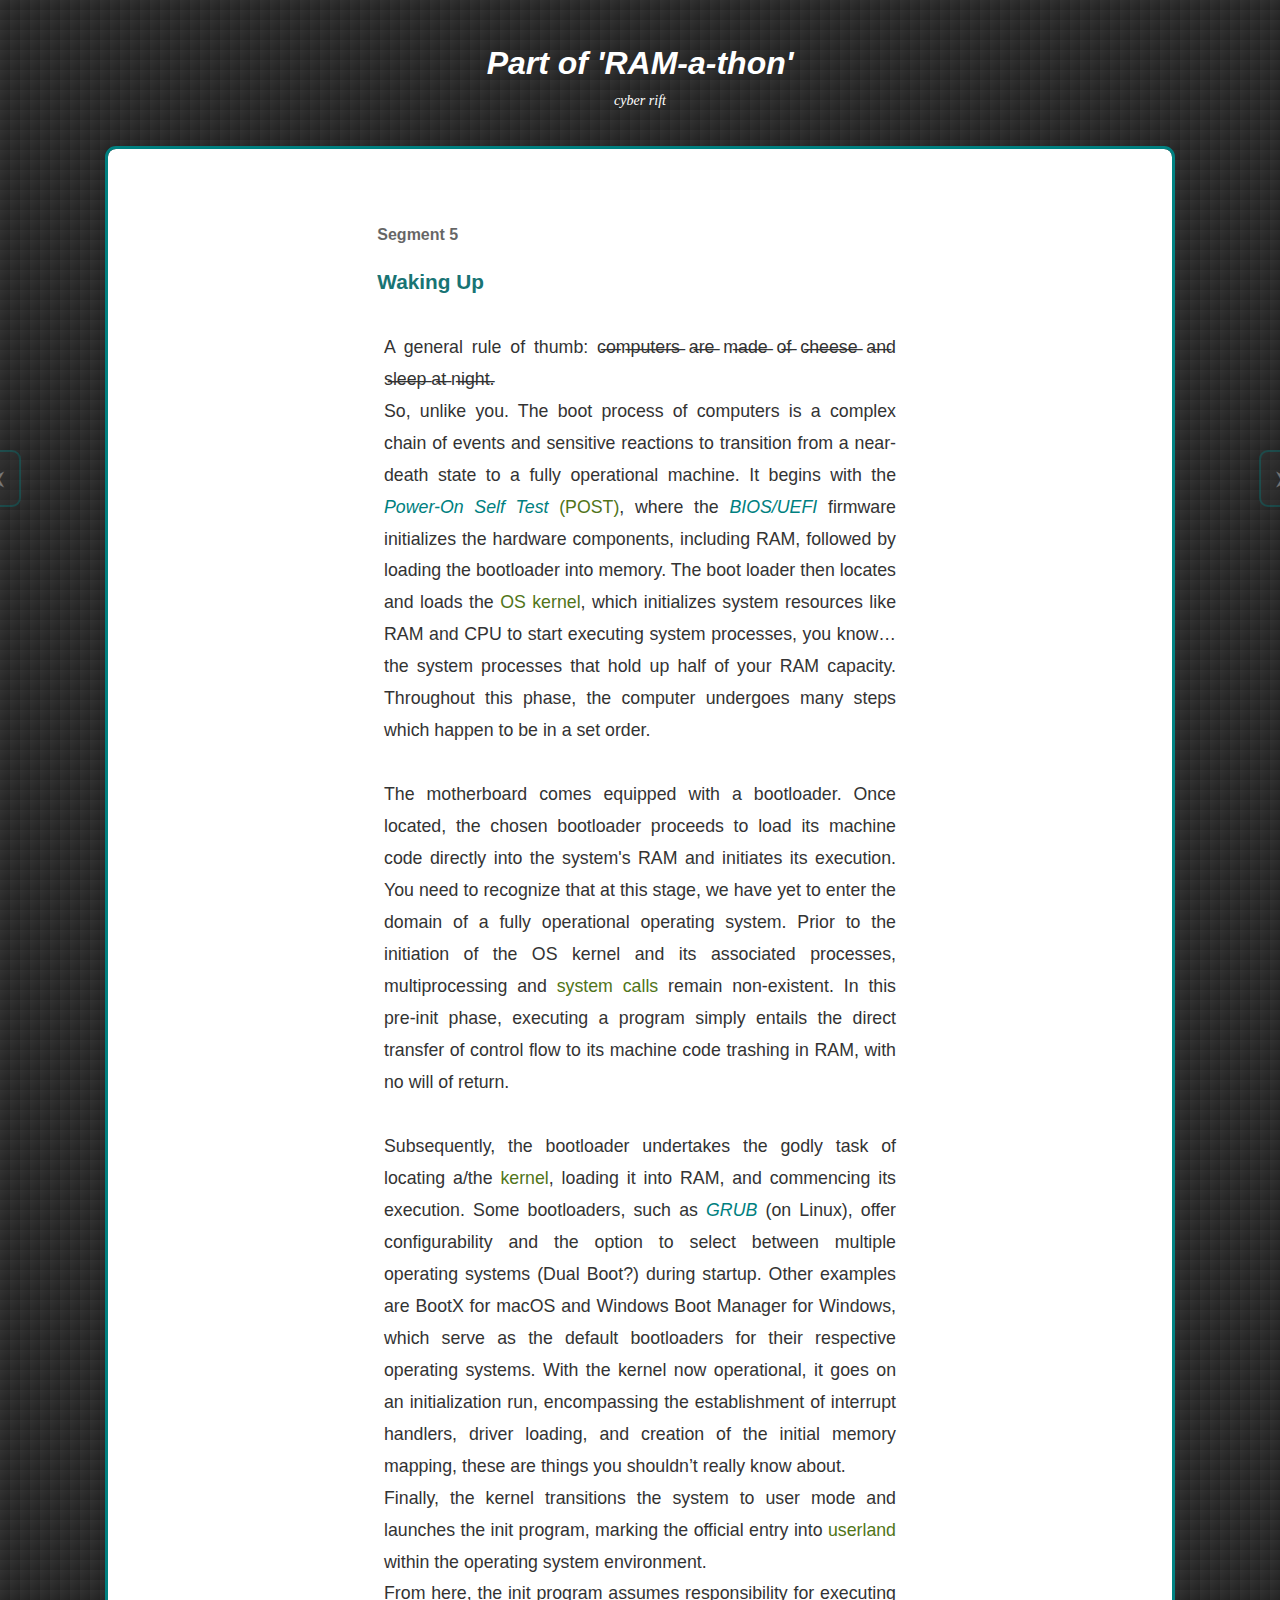
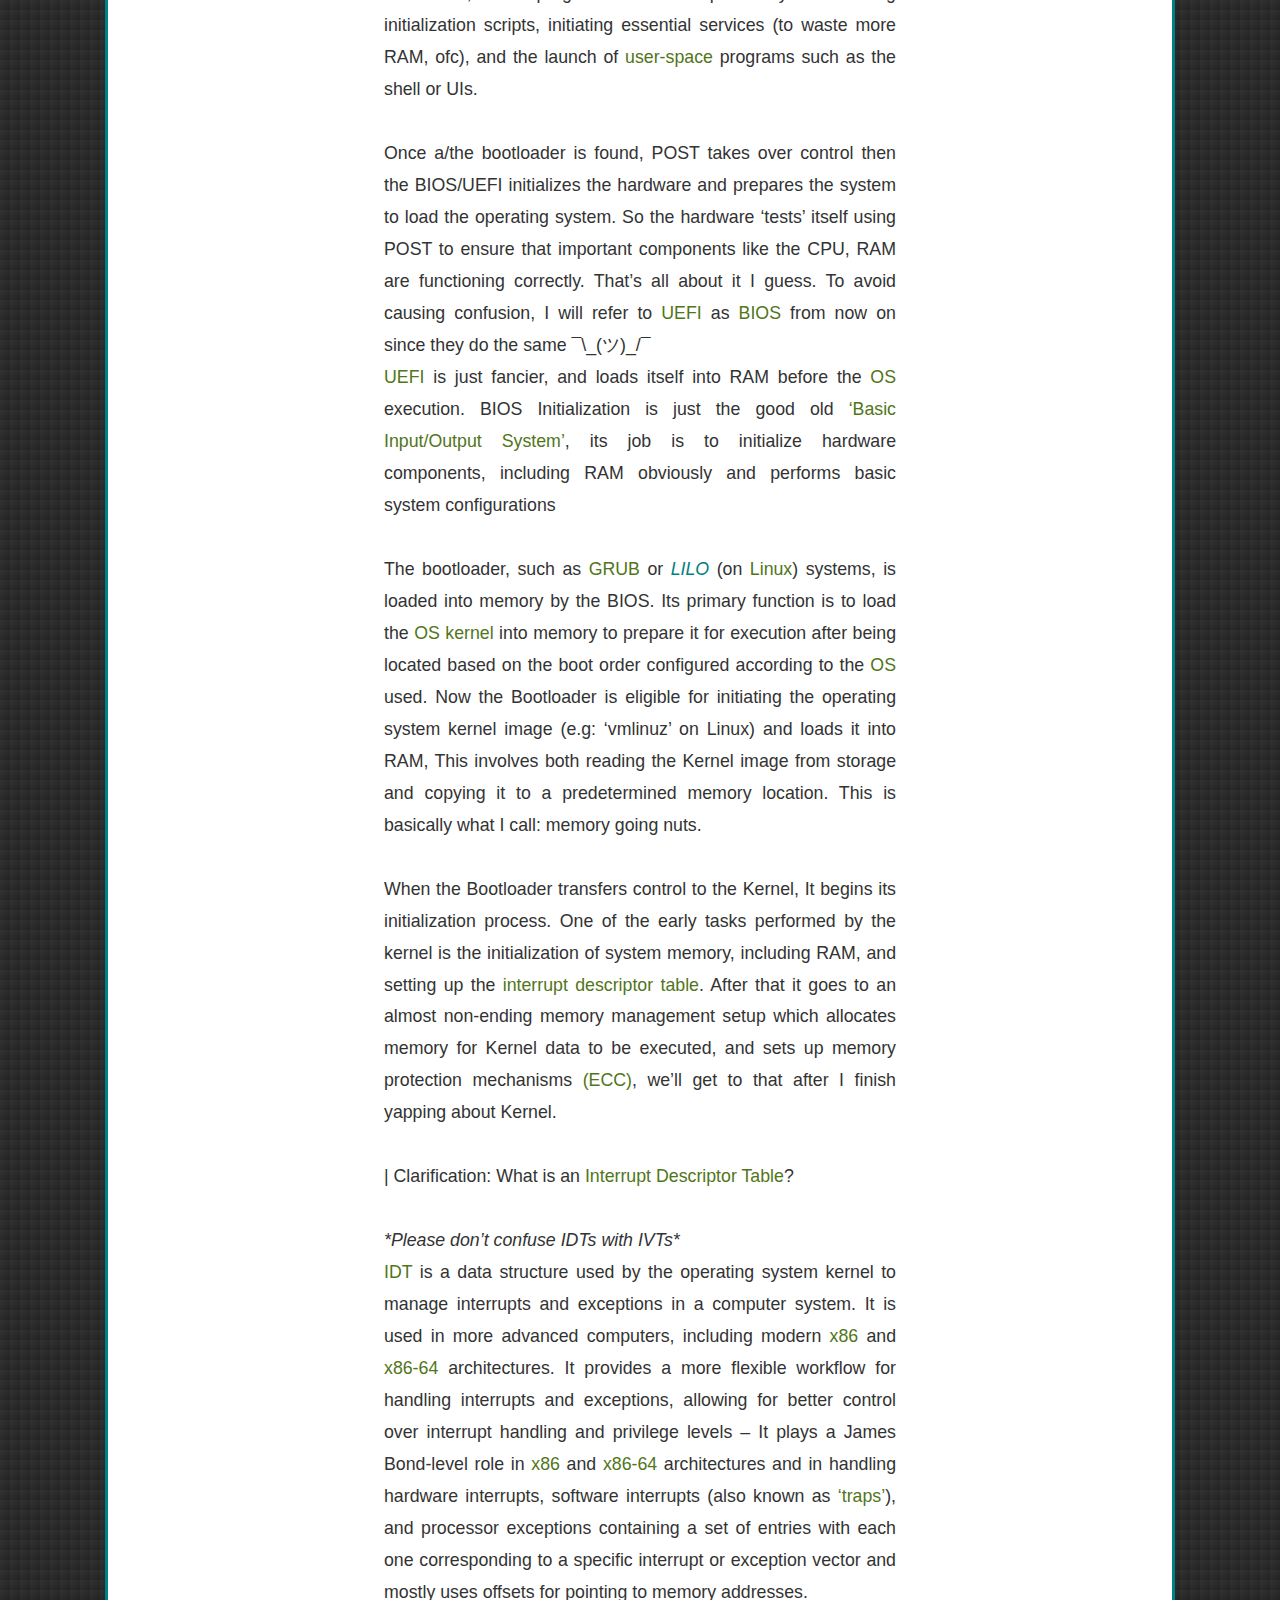
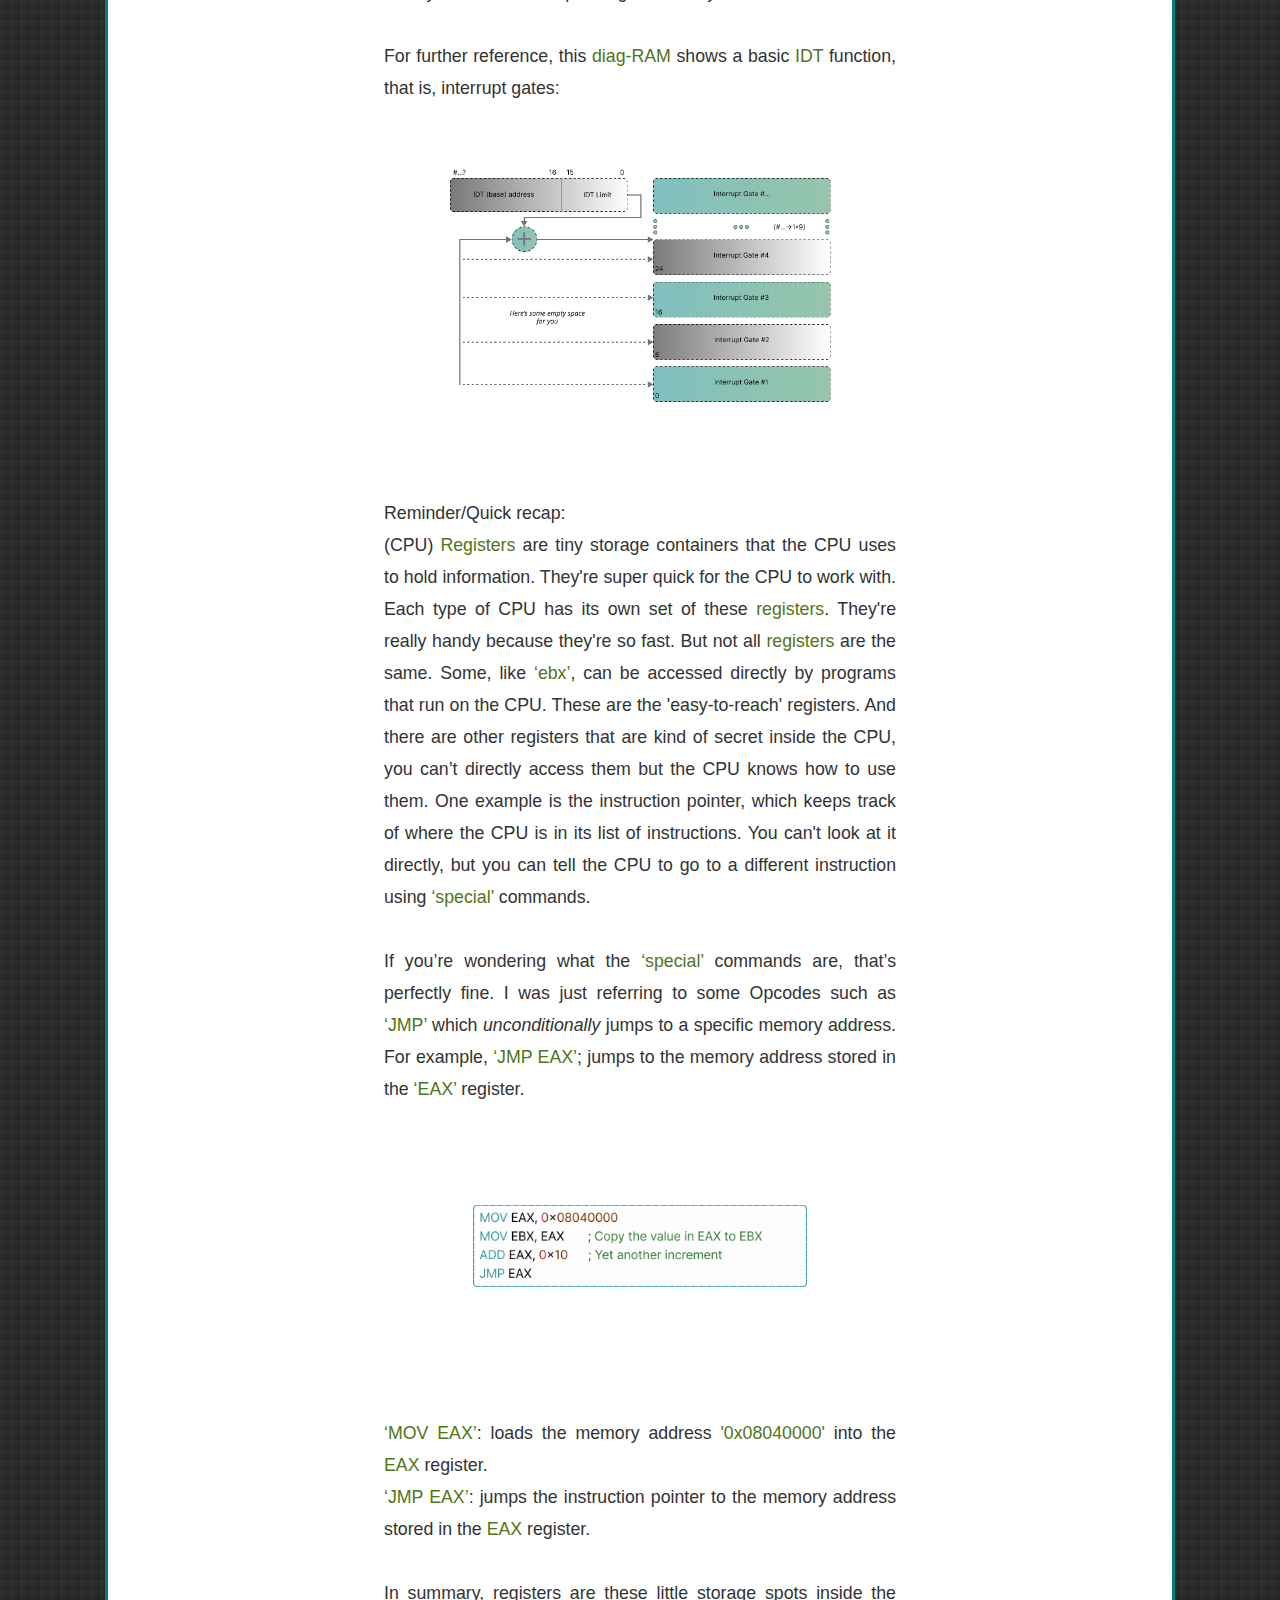
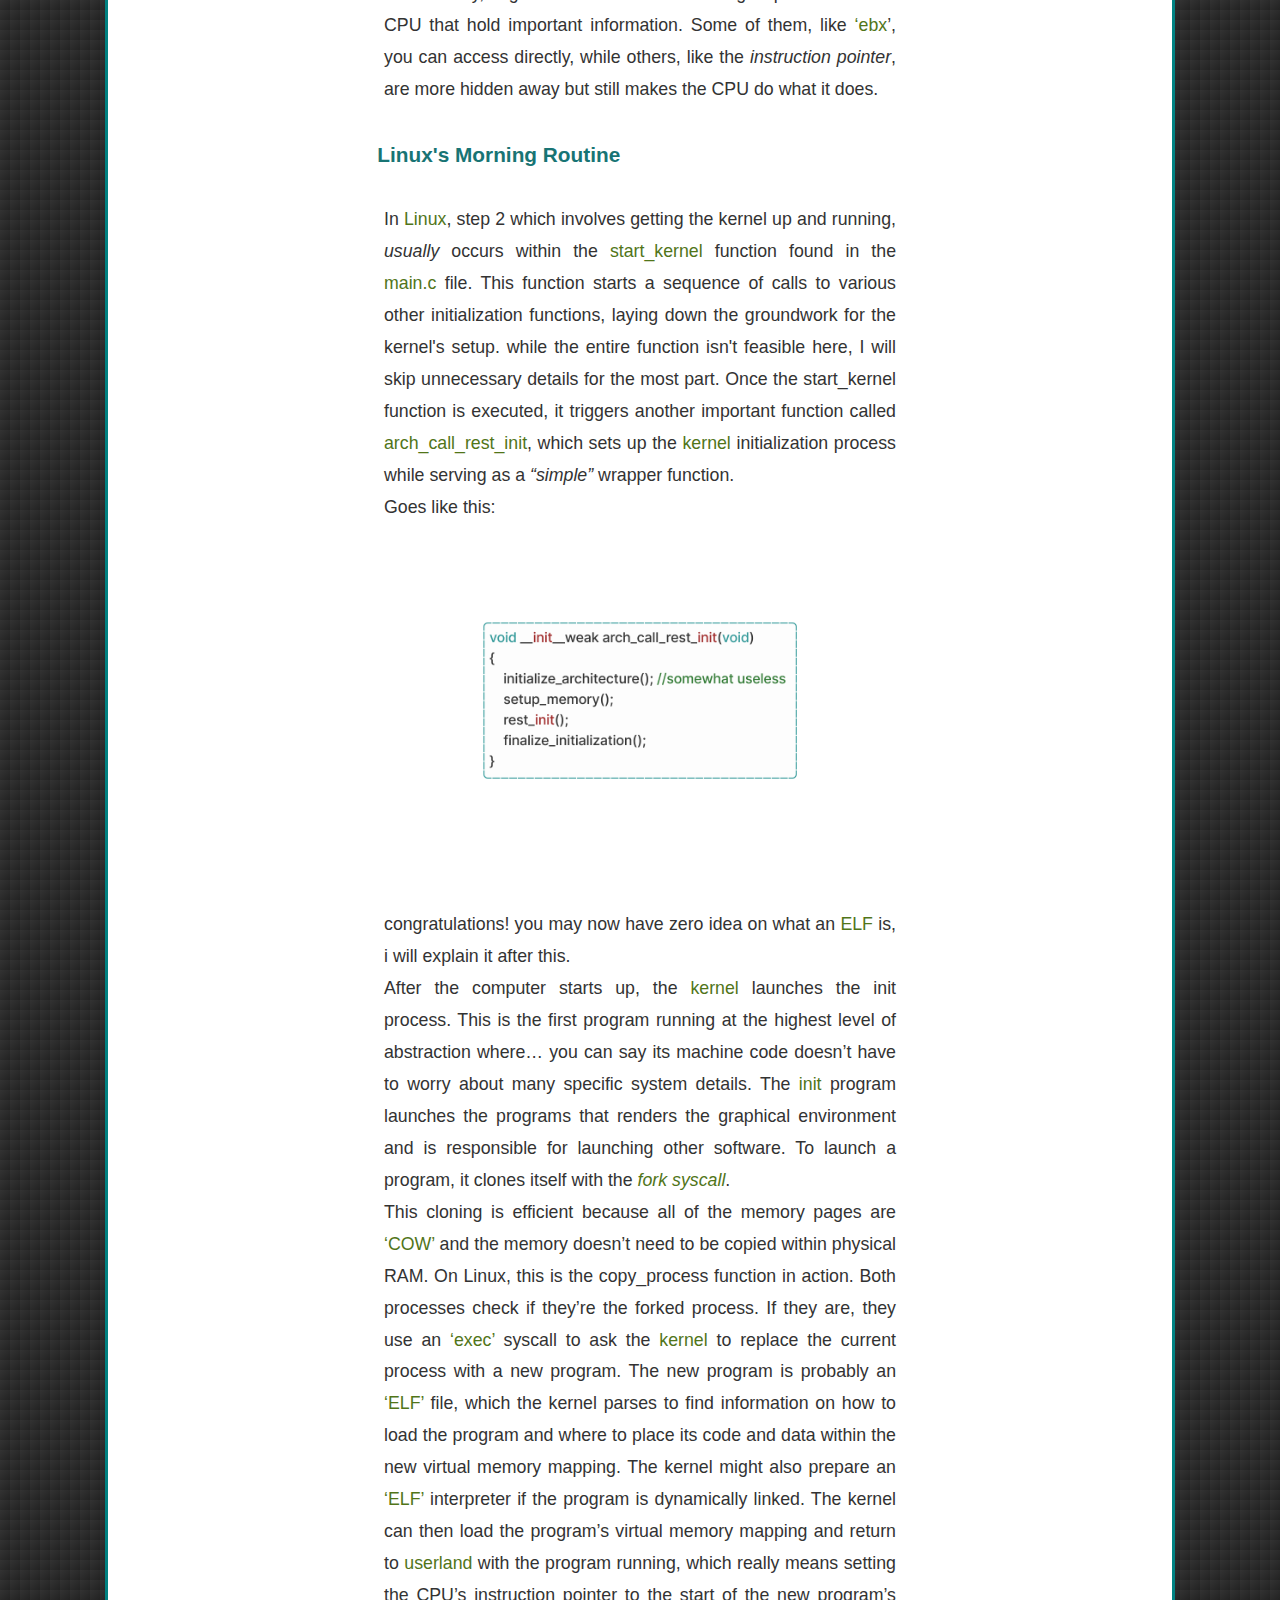
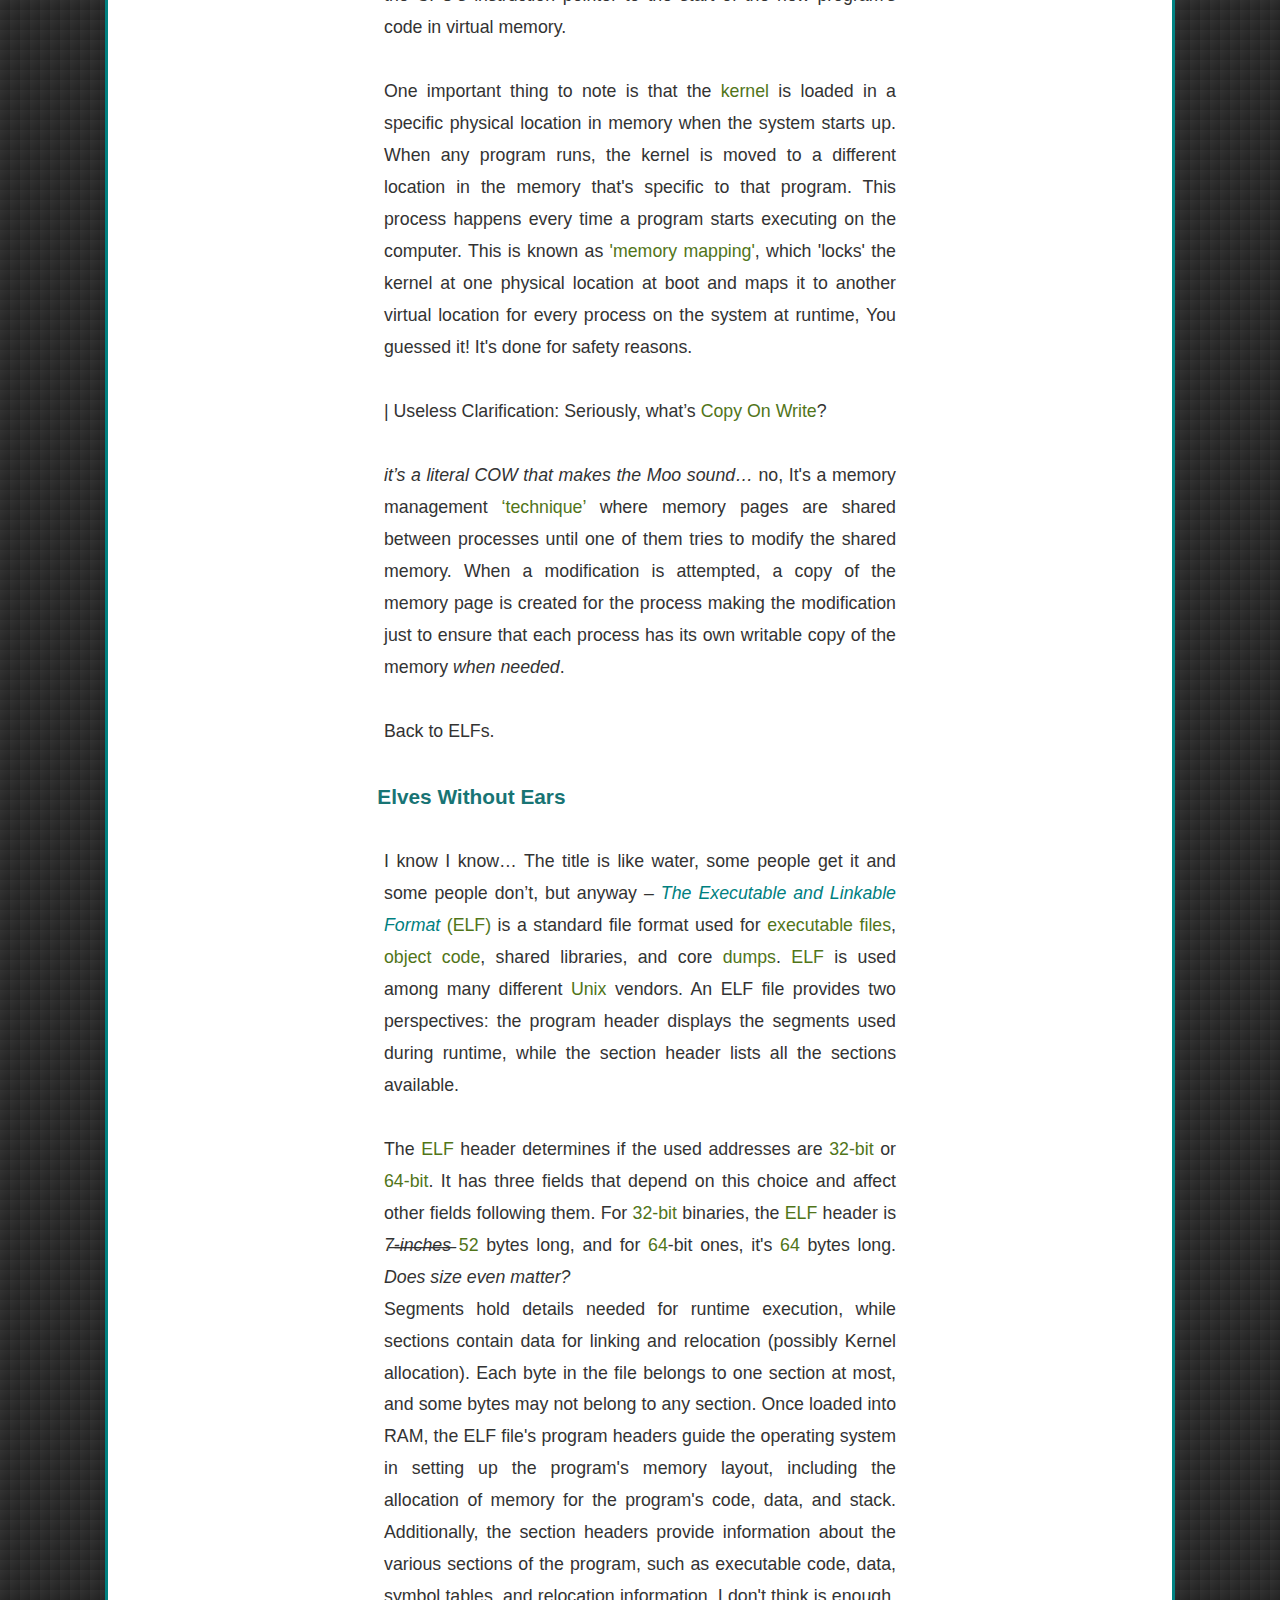
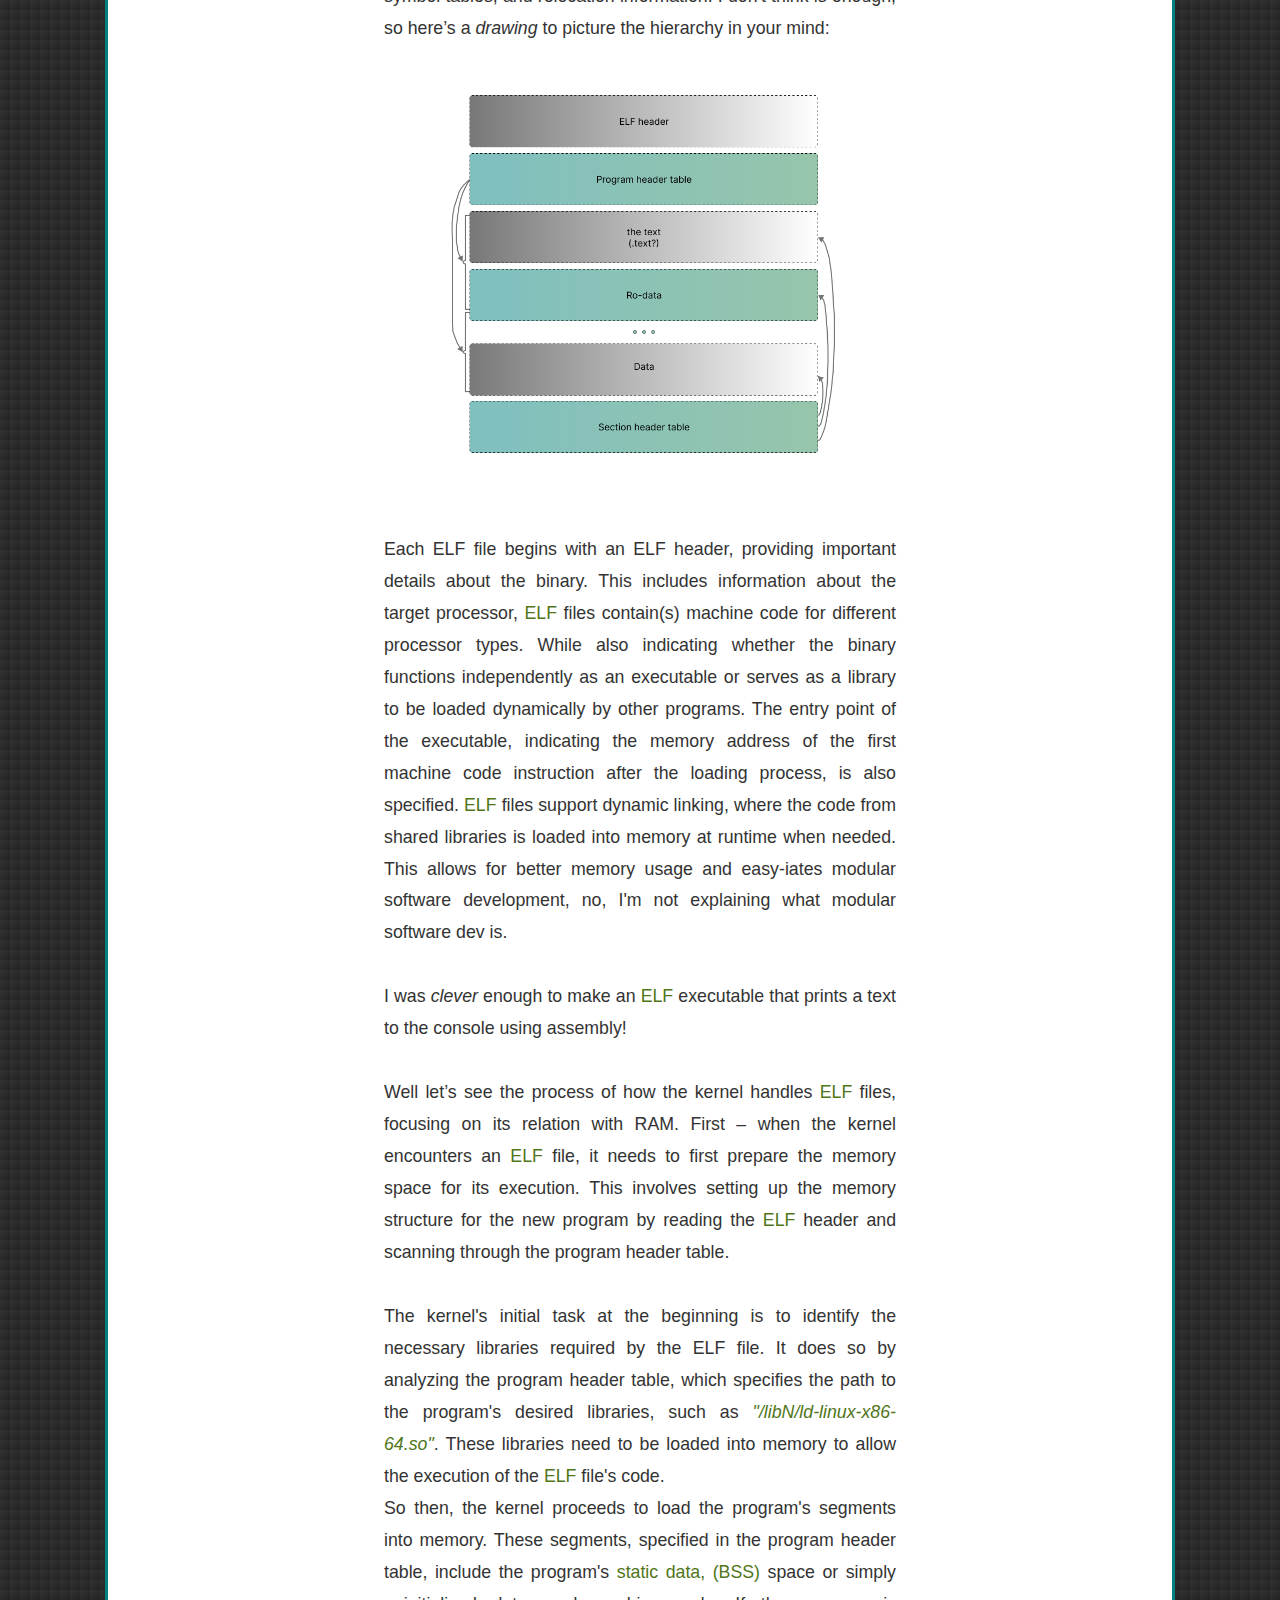
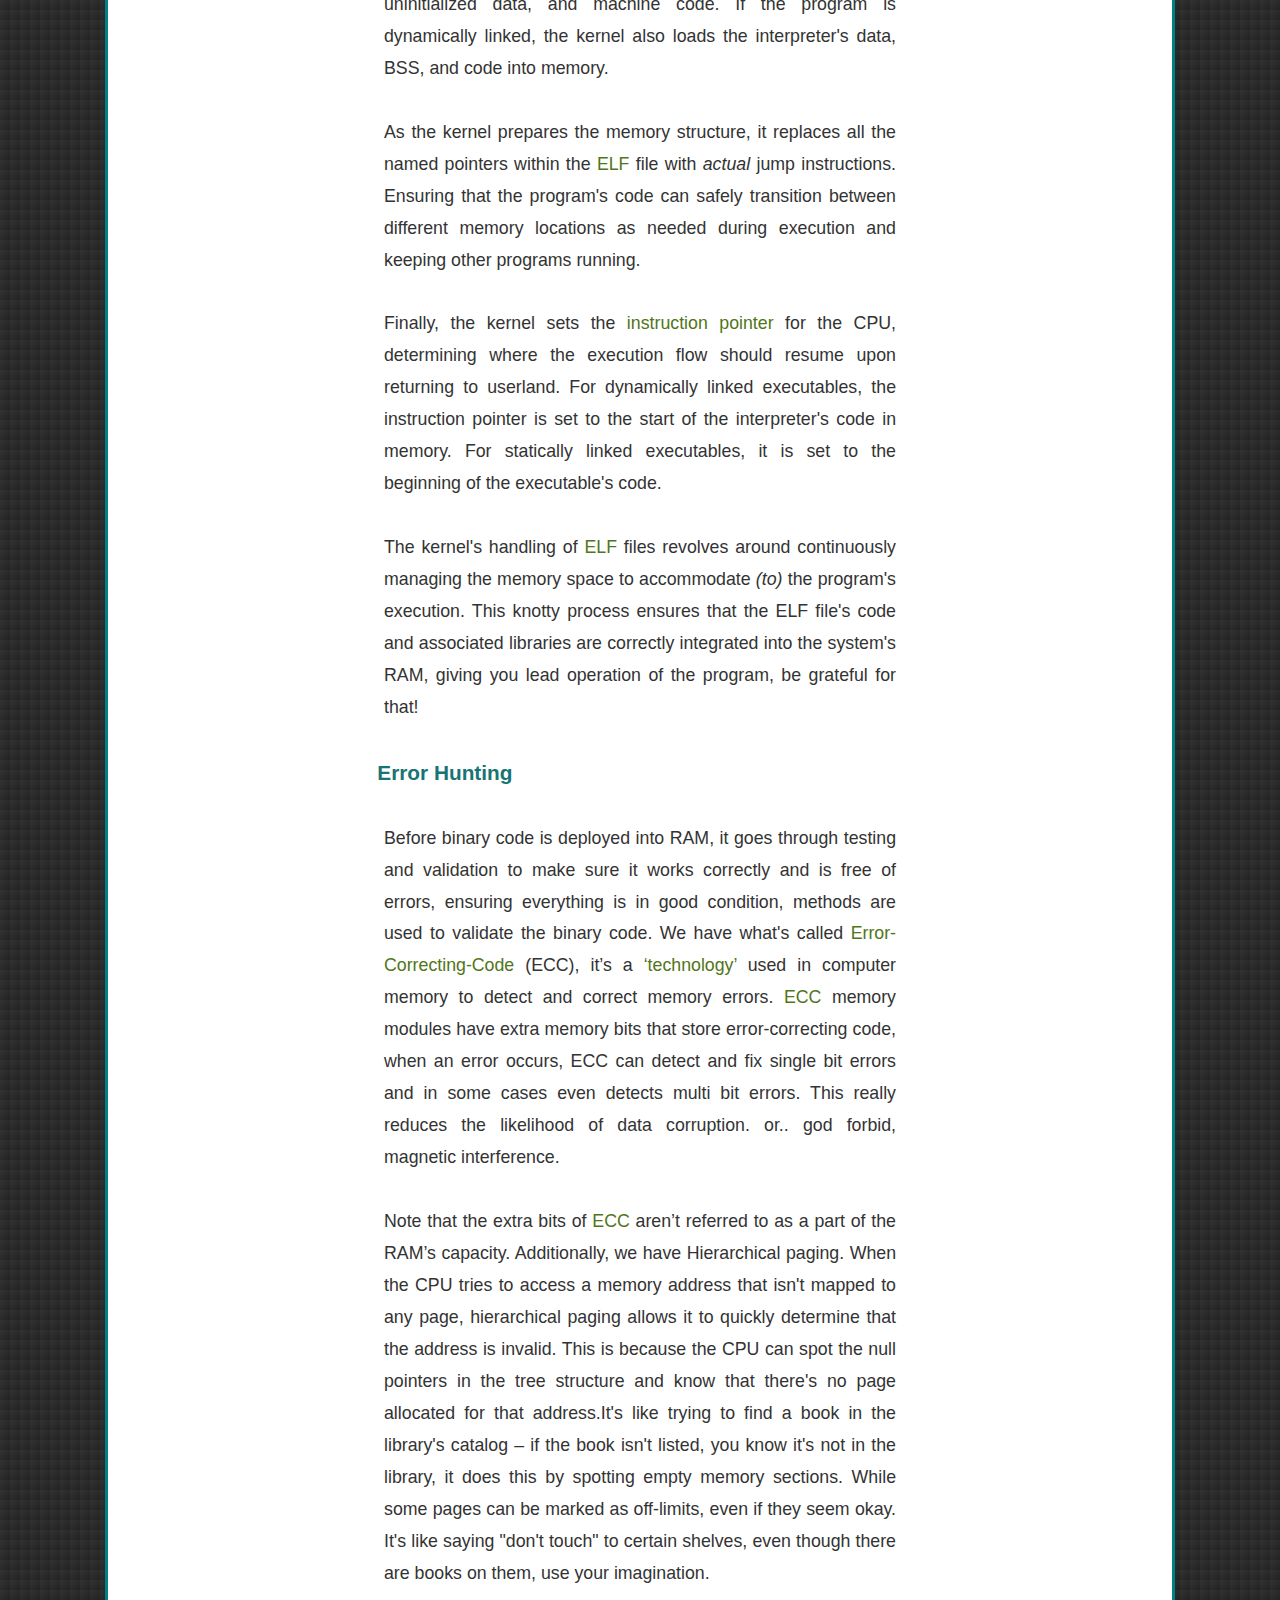
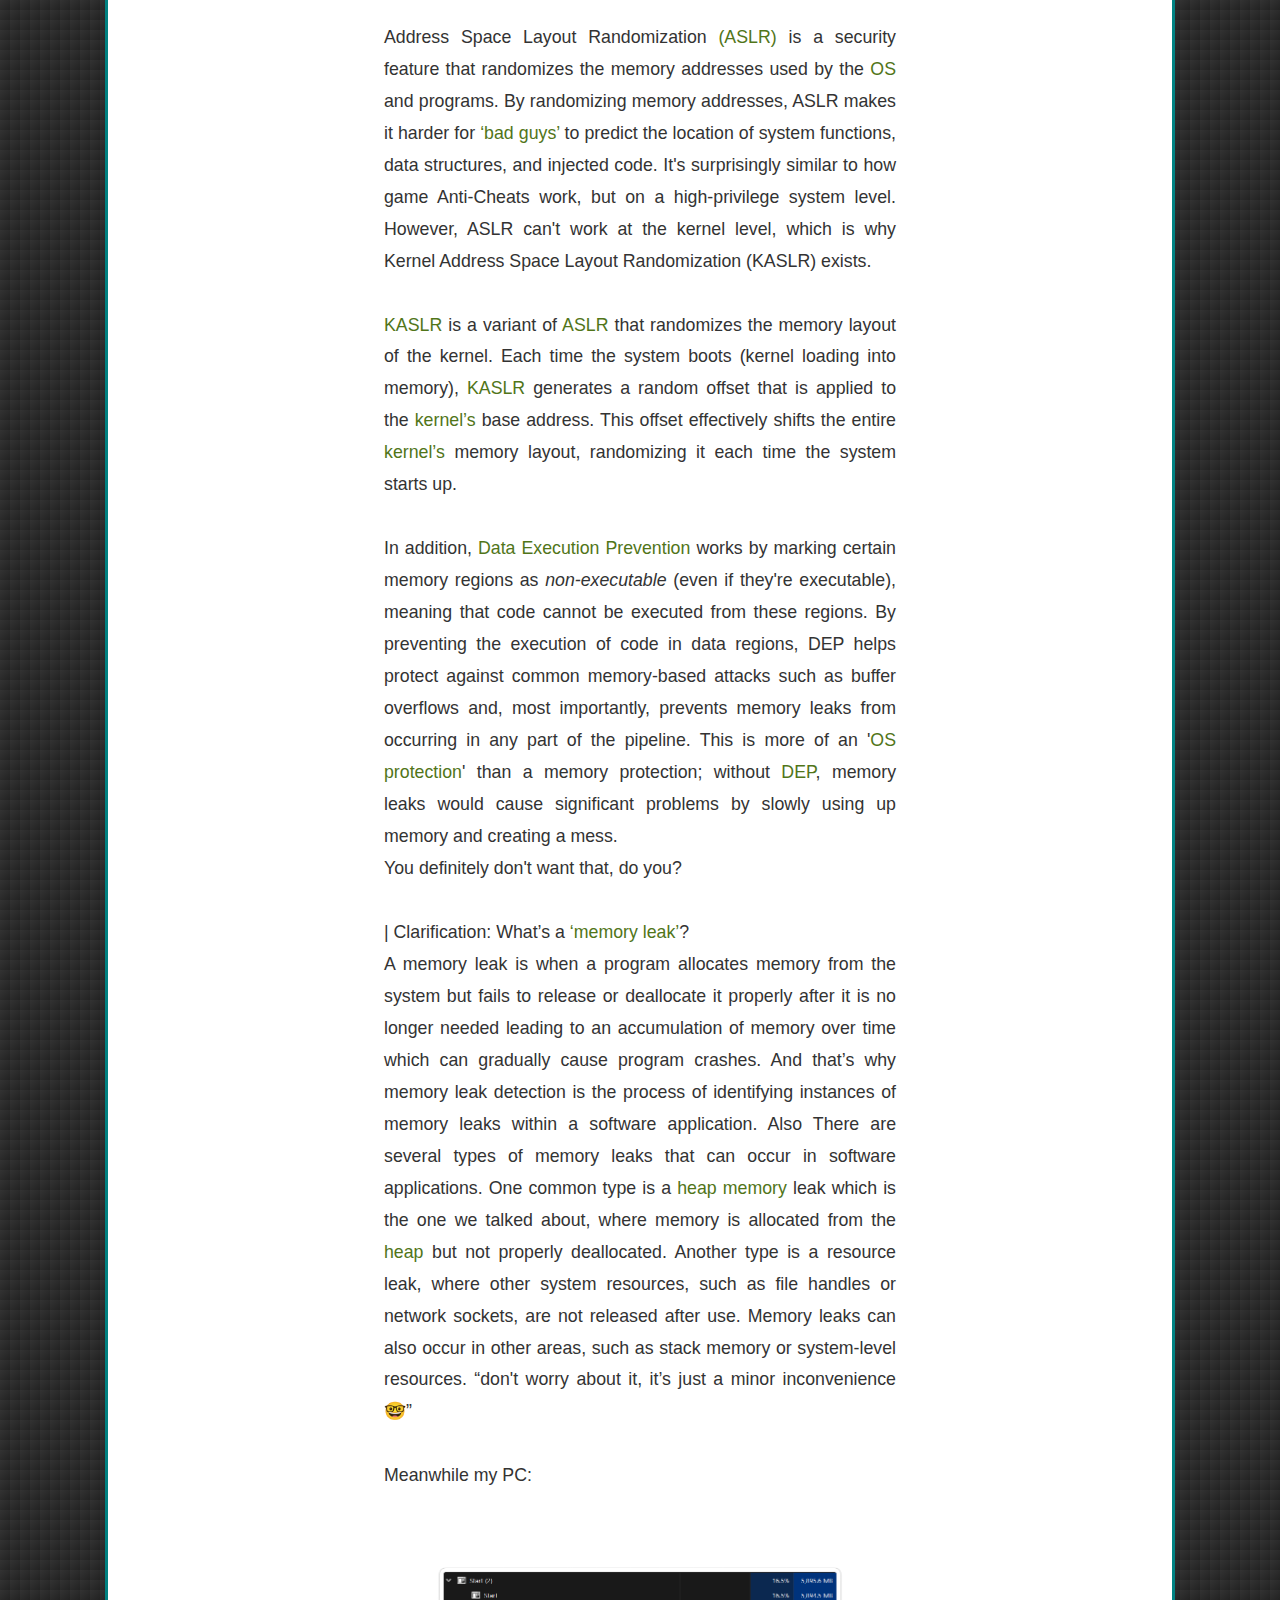
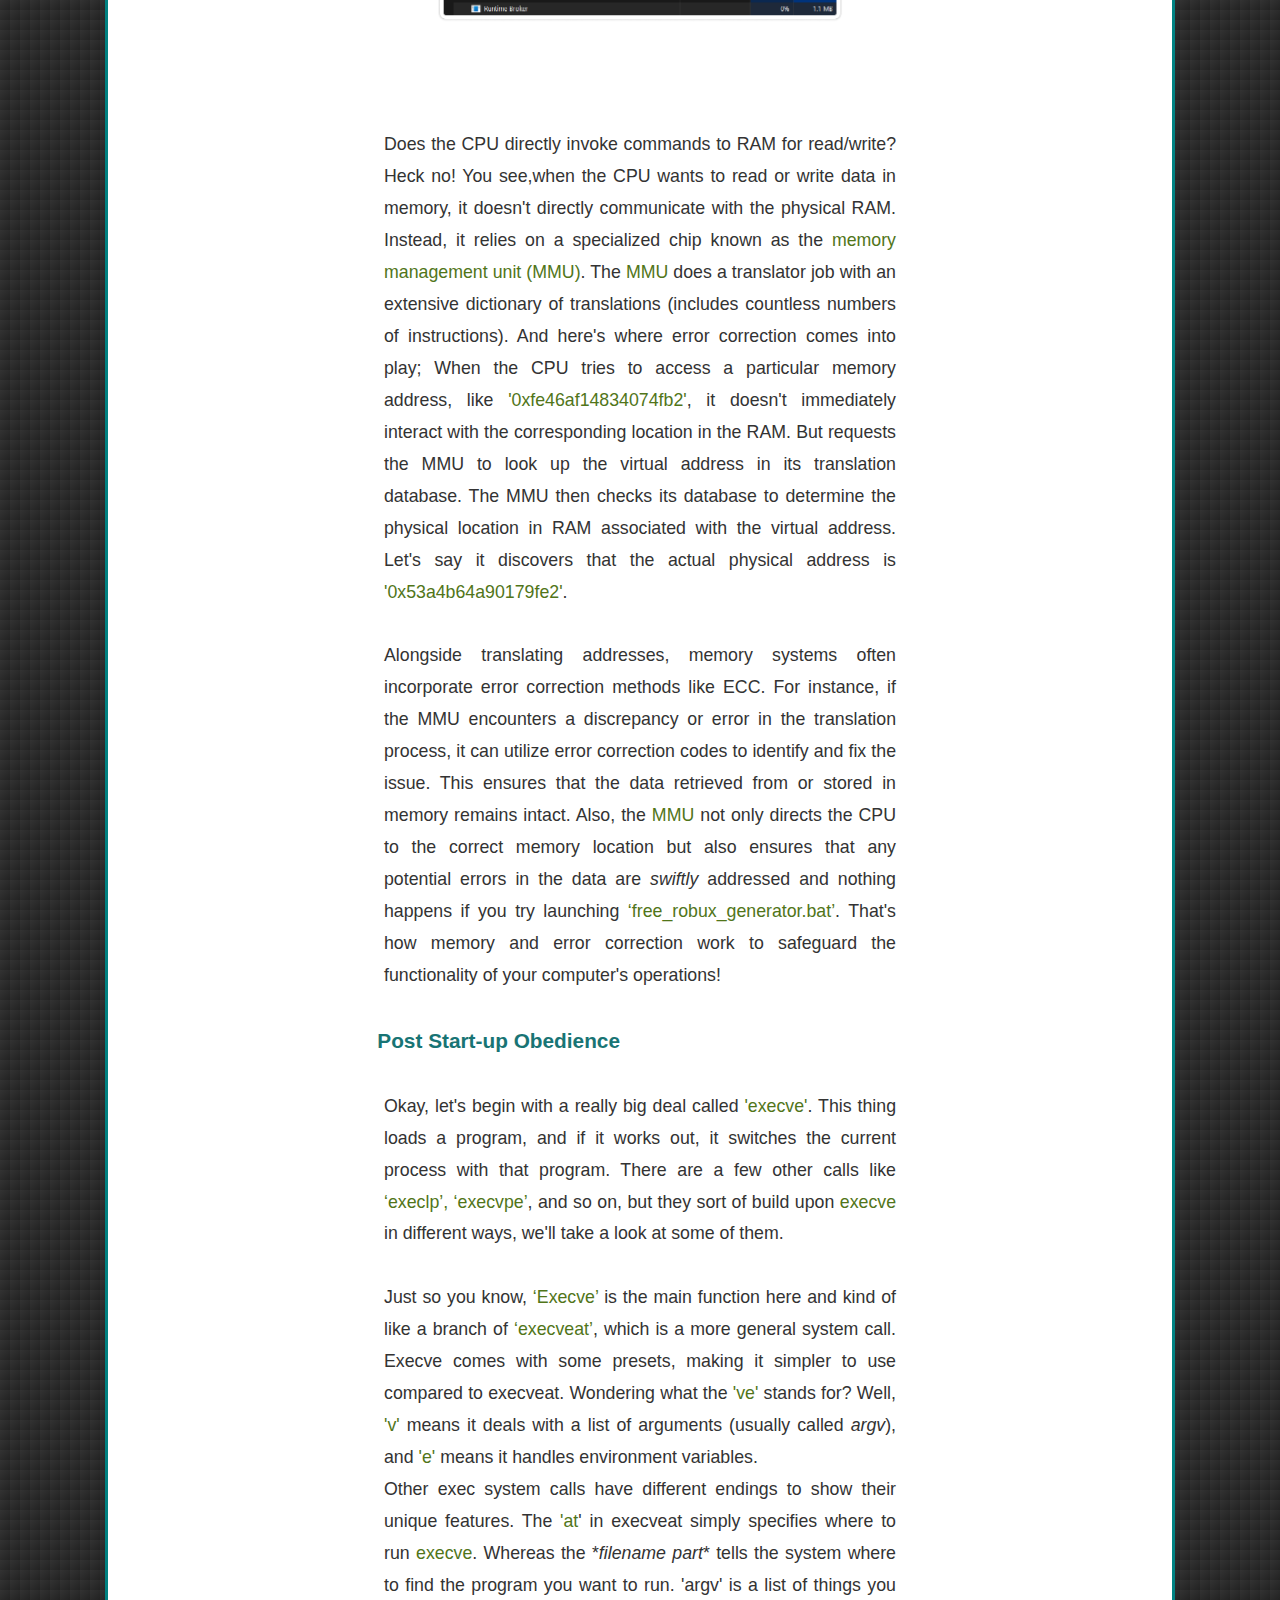
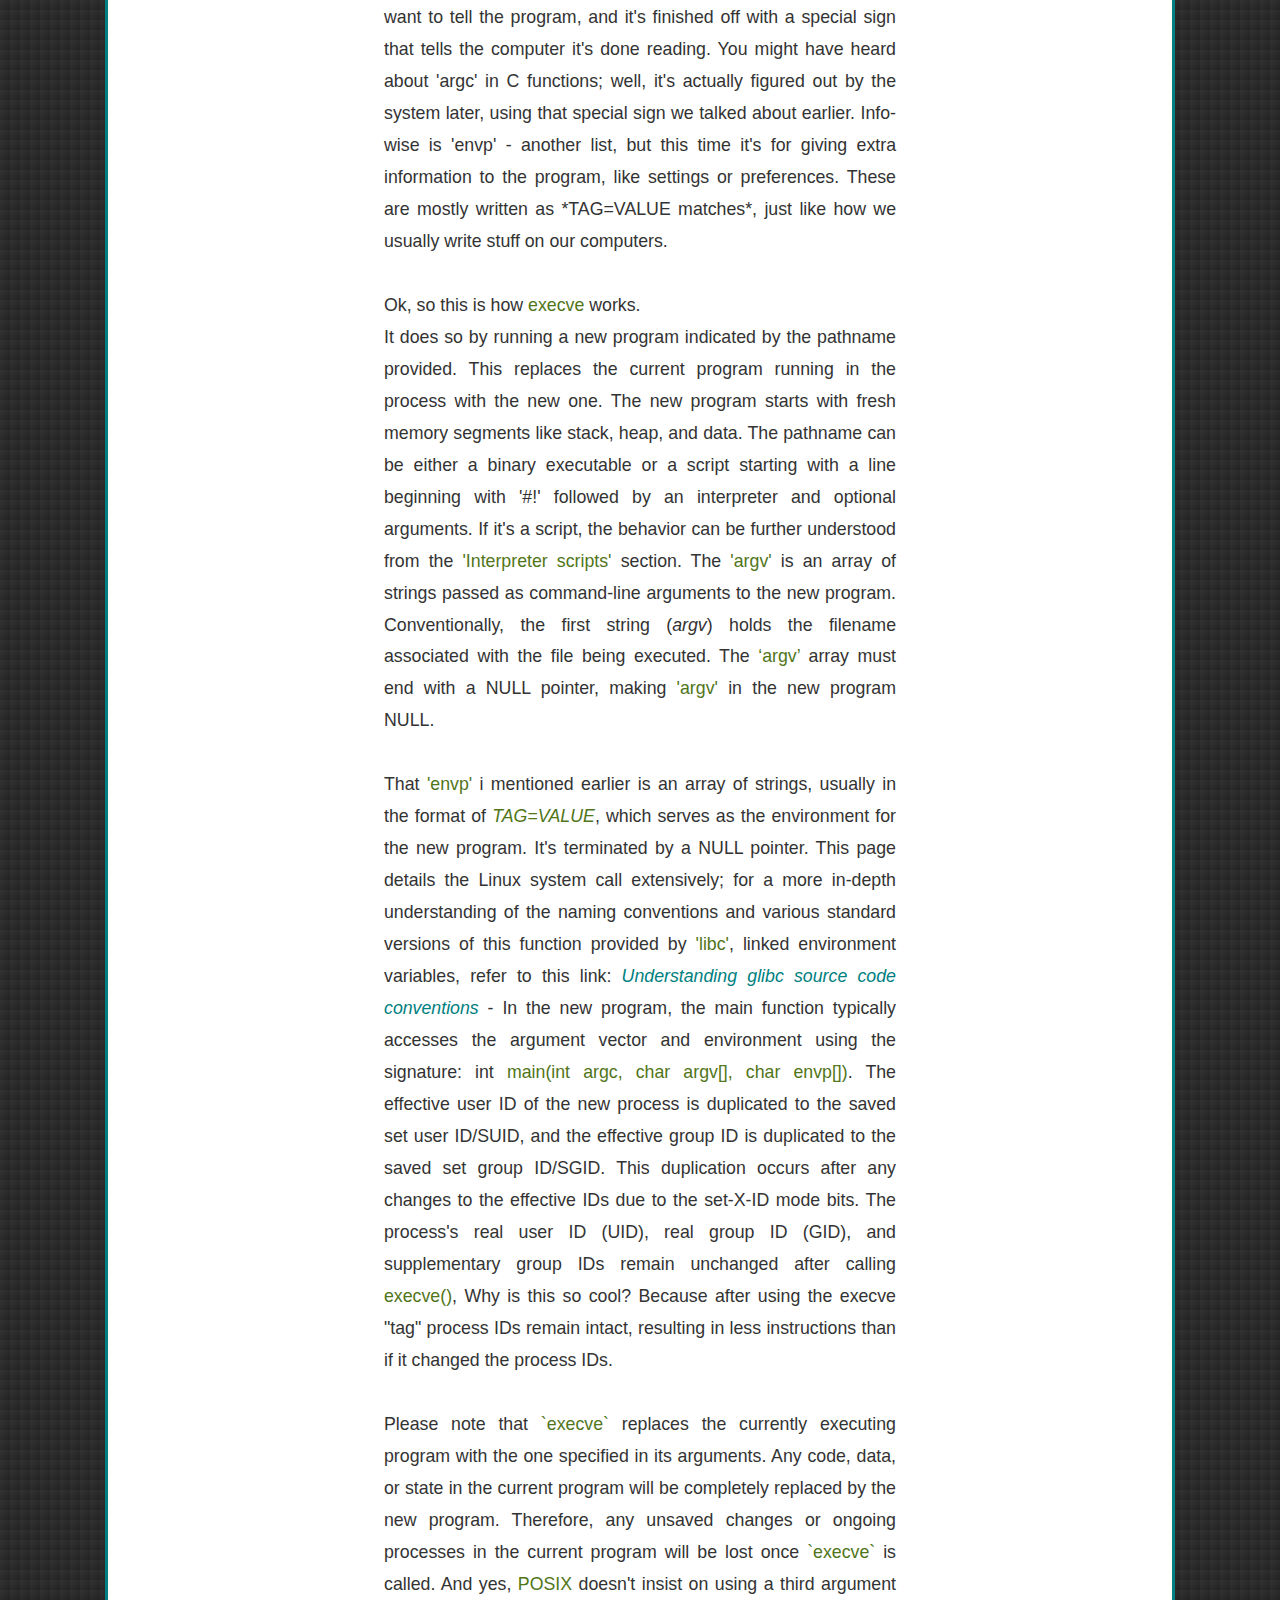
<file: page5.html>
<!DOCTYPE html>
<html lang="en">
<head>
    <meta charset="UTF-8">
    <meta name="viewport" content="width=device-width, initial-scale=1.0, maximum-scale=1.0, user-scalable=0">
    <title>RAM-a-thon</title>
    <link rel="stylesheet" href="styles.css">
</head>
<body id="page5">
    <p>
        <h1 class="header">Part of 'RAM-a-thon'</h1>
        <p class="header-p" style="text-align: center;">cyber rift</p>
      </p>

    <section class="intro">
        <h5>Segment 5</h5>
        <h2>Waking Up</h2>
        <p>A general rule of thumb: c̶o̶m̶p̶u̶t̶e̶r̶s̶ a̶r̶e̶ m̶a̶d̶e̶ o̶f̶ c̶h̶e̶e̶s̶e̶ a̶n̶d s̶l̶e̶e̶p̶ a̶t̶ n̶i̶g̶h̶t̶.
        <br> So, unlike you. The boot process of computers is a complex chain of events and sensitive reactions to transition from a near-death state to a fully operational machine. It begins with the <a href="https://en.wikipedia.org/wiki/Power-on_self-test" rel="noopener noreferrer" target="_blank" class="custom-link"><i>Power-On Self Test</i></a> <font color="#517519">(POST)</font>, where the <a href="https://en.wikipedia.org/wiki/BIOS" rel="noopener noreferrer" target="_blank" class="custom-link"><i>BIOS/UEFI</i></a> firmware initializes the hardware components, including RAM, followed by loading the bootloader into memory. The boot loader then locates and loads the <font color="#517519">OS kernel</font>, which initializes system resources like RAM and CPU to start executing system processes, you know… the system processes that hold up half of your RAM capacity. Throughout this phase, the computer undergoes many steps which happen to be in a set order.
        <br> <br> The motherboard comes equipped with a bootloader. Once located, the chosen bootloader proceeds to load its machine code directly into the system's RAM and initiates its execution. You need to recognize that at this stage, we have yet to enter the domain of a fully operational operating system. Prior to the initiation of the OS kernel and its associated processes, multiprocessing and <font color="#517519">system calls</font> remain non-existent. In this pre-init phase, executing a program simply entails the direct transfer of control flow to its machine code trashing in RAM, with no will of return.
        <br> <br> Subsequently, the bootloader undertakes the godly task of locating a/the <font color="#517519">kernel</font>, loading it into RAM, and commencing its execution. Some bootloaders, such as <a href="https://www.gnu.org/software/grub/" rel="noopener noreferrer" target="_blank" class="custom-link"><i>GRUB</i></a> (on Linux), offer configurability and the option to select between multiple operating systems (Dual Boot?) during startup. Other examples are BootX for macOS and Windows Boot Manager for Windows, which serve as the default bootloaders for their respective operating systems. With the kernel now operational, it goes on an initialization run, encompassing the establishment of interrupt handlers, driver loading, and creation of the initial memory mapping, these are things you shouldn’t really know about. 
        <br> Finally, the kernel transitions the system to user mode and launches the init program, marking the official entry into <font color="#517519">userland</font> within the operating system environment.
        <br> From here, the init program assumes responsibility for executing initialization scripts, initiating essential services (to waste more RAM, ofc), and the launch of <font color="#517519">user-space</font> programs such as the shell or UIs.
            
        <br> <br> Once a/the bootloader is found, POST takes over control then the BIOS/UEFI initializes the hardware and prepares the system to load the operating system. So the hardware ‘tests’ itself using POST to ensure that important components like the CPU, RAM are functioning correctly. That’s all about it I guess. To avoid causing confusion, I will refer to <font color="#517519">UEFI</font> as <font color="#517519">BIOS</font> from now on since they do the same ¯\_(ツ)_/¯
        <br>  <font color="#517519">UEFI</font> is just fancier, and loads itself into RAM before the <font color="#517519">OS</font> execution. BIOS Initialization is just the good old <font color="#517519">‘Basic Input/Output System’</font>, its job is to initialize hardware components, including RAM obviously and performs basic system configurations
            
        <br> <br> The bootloader, such as <font color="#517519">GRUB</font> or <a href="https://en.wikipedia.org/wiki/LILO_(bootloader)" rel="noopener noreferrer" target="_blank" class="custom-link"><i>LILO</i></a> (on <font color="#517519">Linux</font>) systems, is loaded into memory by the BIOS. Its primary function is to load the <font color="#517519">OS kernel</font> into memory to prepare it for execution after being located based on the boot order configured according to the <font color="#517519">OS</font> used. Now the Bootloader is eligible for initiating the operating system kernel image (e.g: ‘vmlinuz’ on Linux) and loads it into RAM, This involves both reading the Kernel image from storage and copying it to a predetermined memory location. This is basically what I call: memory going nuts.
            
        <br> <br> When the Bootloader transfers control to the Kernel, It begins its initialization process. One of the early tasks performed by the kernel is the initialization of system memory, including RAM, and setting up the <font color="#517519">interrupt descriptor table</font>.  After that it goes to an almost non-ending memory management setup which allocates memory for Kernel data to be executed, and sets up memory protection mechanisms <font color="#517519">(ECC)</font>, we’ll get to that after I finish yapping about Kernel.
            
        <br> <br>| Clarification: What is an <font color="#517519">Interrupt Descriptor Table</font>?
        <br> <br><i>*Please don’t confuse IDTs with IVTs*</i>
        <br> <font color="#517519">IDT</font> is a data structure used by the operating system kernel to manage interrupts and exceptions in a computer system. It is used in more advanced computers, including modern <font color="#517519">x86</font> and <font color="#517519">x86-64</font> architectures. It provides a more flexible workflow for handling interrupts and exceptions, allowing for better control over interrupt handling and privilege levels – It plays a James Bond-level role in <font color="#517519">x86</font> and <font color="#517519">x86-64</font> architectures and in handling hardware interrupts, software interrupts (also known as <font color="#517519">‘traps’</font>), and processor exceptions containing a set of entries with each one corresponding to a specific interrupt or exception vector and mostly uses offsets for pointing to memory addresses.
        <br> <br>For further reference, this <font color="#517519">diag-RAM</font> shows a basic <font color="#517519">IDT</font> function, that is, interrupt gates:
            
        <br> <br>                                                         <img src="pics/IDT.png" class="img-small">
            
        <br> <br>Reminder/Quick recap:
        <br> (CPU) <font color="#517519">Registers</font> are tiny storage containers that the CPU uses to hold information. They're super quick for the CPU to work with. Each type of CPU has its own set of these <font color="#517519">registers</font>. They're really handy because they're so fast. But not all <font color="#517519">registers</font> are the same. Some, like <font color="#517519">‘ebx’</font>, can be accessed directly by programs that run on the CPU. These are the 'easy-to-reach' registers. And there are other registers that are kind of secret inside the CPU, you can’t directly access them but the CPU knows how to use them. One example is the instruction pointer, which keeps track of where the CPU is in its list of instructions. You can't look at it directly, but you can tell the CPU to go to a different instruction using <font color="#517519">‘special’</font> commands.
            
        <br> <br>If you’re wondering what the <font color="#517519">‘special’</font> commands are, that’s perfectly fine. I was just referring to some Opcodes such as <font color="#517519">‘JMP’</font> which <i>unconditionally</i> jumps to a specific memory address. For example, <font color="#517519">‘JMP EAX’</font>; jumps to the memory address stored in the <font color="#517519">‘EAX’</font> register.
            
        <br> <br>                                                    <img src="pics/REGgigamoves.png" class="img-small">
            
        <br> <br><font color="#517519">‘MOV EAX’</font>: loads the memory address <font color="#517519">'0x08040000'</font> into the <font color="#517519">EAX</font> register.
        <br> <font color="#517519">‘JMP EAX’</font>: jumps the instruction pointer to the memory address stored in the <font color="#517519">EAX</font> register.
            
        <br> <br> In summary, registers are these little storage spots inside the CPU that hold important information. Some of them, like <font color="#517519">‘ebx</font>’, you can access directly, while others, like the <i>instruction pointer</i>, are more hidden away but still makes the CPU do what it does.
            </p>

        <h2>Linux's Morning Routine</h2>
        <p>In <font color="#517519">Linux</font>, step 2 which involves getting the kernel up and running, <i>usually</i> occurs within the <font color="#517519">start_kernel</font> function found in the <font color="#517519">main.c</font> file. This function starts a sequence of calls to various other initialization functions, laying down the groundwork for the kernel's setup. while the entire function isn't feasible here, I will skip unnecessary details for the most part. Once the start_kernel function is executed, it triggers another important function called <font color="#517519">arch_call_rest_init</font>, which sets up the <font color="#517519">kernel</font> initialization process while serving as a <i>“simple”</i> wrapper function.
            <br> Goes like this:

            <br> <br>    <img src="pics/initarch.png" class="img-small">

            <br> <br> congratulations! you may now have zero idea on what an <font color="#517519">ELF</font> is, i will explain it after this.
            <br> After the computer starts up, the <font color="#517519">kernel</font> launches the init process. This is the first program running at the highest level of abstraction where… you can say its machine code doesn’t have to worry about many specific system details. The <font color="#517519">init</font> program launches the programs that renders the graphical environment and is responsible for launching other software. To launch a program, it clones itself with the <font color="#517519"><i>fork syscall</i></font>.
            <br> This cloning is efficient because all of the memory pages are <font color="#517519">‘COW’</font> and the memory doesn’t need to be copied within physical RAM. On Linux, this is the copy_process function in action. Both processes check if they’re the forked process. If they are, they use an <font color="#517519">‘exec’</font> syscall to ask the <font color="#517519">kernel</font> to replace the current process with a new program. The new program is probably an <font color="#517519">‘ELF’</font> file, which the kernel parses to find information on how to load the program and where to place its code and data within the new virtual memory mapping. The kernel might also prepare an <font color="#517519">‘ELF’</font> interpreter if the program is dynamically linked. The kernel can then load the program’s virtual memory mapping and return to <font color="#517519">userland</font> with the program running, which really means setting the CPU’s instruction pointer to the start of the new program’s code in virtual memory.

            <br> <br> One important thing to note is that the <font color="#517519">kernel</font> is loaded in a specific physical location in memory when the system starts up. When any program runs, the kernel is moved to a different location in the memory that's specific to that program. This process happens every time a program starts executing on the computer. This is known as <font color="#517519">'memory mapping'</font>, which 'locks' the kernel at one physical location at boot and maps it to another virtual location for every process on the system at runtime, You guessed it! It's done for safety reasons.

            <br> <br> | Useless Clarification: Seriously, what’s <font color="#517519">Copy On Write</font>?
            <br> <br> <i>it’s a literal COW that makes the Moo sound…</i> no, It's a memory management <font color="#517519">‘technique’</font> where memory pages are shared between processes until one of them tries to modify the shared memory. When a modification is attempted, a copy of the memory page is created for the process making the modification just to ensure that each process has its own writable copy of the memory <i>when needed</i>.

            <br> <br> Back to ELFs.

        <h2>Elves Without Ears</h2>
        <p>I know I know… The title is like water, some people get it and some people don’t, but anyway – <a href="https://en.wikipedia.org/wiki/Executable_and_Linkable_Format" rel="noopener noreferrer" target="_blank" class="custom-link"><i>The Executable and Linkable Format</i></a> <font color="#517519">(ELF)</font> is a standard file format used for <font color="#517519">executable files</font>, <font color="#517519">object code</font>, shared libraries, and core <font color="#517519">dumps</font>. <font color="#517519">ELF</font> is used among many different <font color="#517519">Unix</font> vendors. An ELF file provides two perspectives: the program header displays the segments used during runtime, while the section header lists all the sections available.

            <br> <br> The <font color="#517519">ELF</font> header determines if the used addresses are <font color="#517519">32-bit</font> or <font color="#517519">64-bit</font>. It has three fields that depend on this choice and affect other fields following them. For <font color="#517519">32-bit</font> binaries, the <font color="#517519">ELF</font> header is <i>7̶-̶i̶n̶c̶h̶e̶s̶ </i><font color="#517519">52</font> bytes long, and for <font color="#517519">64</font>-bit ones, it's <font color="#517519">64</font> bytes long. <i>Does size even matter?</i>
            <br> Segments hold details needed for runtime execution, while sections contain data for linking and relocation (possibly Kernel allocation). Each byte in the file belongs to one section at most, and some bytes may not belong to any section. Once loaded into RAM, the ELF file's program headers guide the operating system in setting up the program's memory layout, including the allocation of memory for the program's code, data, and stack. Additionally, the section headers provide information about the various sections of the program, such as executable code, data, symbol tables, and relocation information. I don't think is enough, so here’s a <i>drawing</i> to picture the hierarchy in your mind:
            
            <br> <br>                                                  <img src="pics/ELFtable.png" class="img-small">
            
            <br> <br>Each ELF file begins with an ELF header, providing important details about the binary. This includes information about the target processor, <font color="#517519">ELF</font> files contain(s) machine code for different processor types. While also indicating whether the binary functions independently as an executable or serves as a library to be loaded dynamically by other programs. The entry point of the executable, indicating the memory address of the first machine code instruction after the loading process, is also specified. <font color="#517519">ELF</font> files support dynamic linking, where the code from shared libraries is loaded into memory at runtime when needed. This allows for better memory usage and easy-iates modular software development, no, I'm not explaining what modular software dev is.
            
            <br> <br> I was <i>clever</i> enough to make an <font color="#517519">ELF</font> executable that prints a text to the console using assembly!
            
            <br> <br> Well let’s see the process of how the kernel handles <font color="#517519">ELF</font> files, focusing on its relation with RAM. First – when the kernel encounters an <font color="#517519">ELF</font> file, it needs to first prepare the memory space for its execution. This involves setting up the memory structure for the new program by reading the <font color="#517519">ELF</font> header and scanning through the program header table.
            
            <br> <br> The kernel's initial task at the beginning is to identify the necessary libraries required by the ELF file. It does so by analyzing the program header table, which specifies the path to the program's desired libraries, such as <font color="#517519"><i>"/libN/ld-linux-x86-64.so"</i></font>. These libraries need to be loaded into memory to allow the execution of the <font color="#517519">ELF</font> file's code.
            <br> So then, the kernel proceeds to load the program's segments into memory. These segments, specified in the program header table, include the program's <font color="#517519">static data, (BSS)</font> space or simply uninitialized data, and machine code. If the program is dynamically linked, the kernel also loads the interpreter's data, BSS, and code into memory.
            
            <br> <br> As the kernel prepares the memory structure, it replaces all the named pointers within the <font color="#517519">ELF</font> file with <i>actual</i> jump instructions. Ensuring that the program's code can safely transition between different memory locations as needed during execution and keeping other programs running.
            
            <br> <br> Finally, the kernel sets the <font color="#517519">instruction pointer</font> for the CPU, determining where the execution flow should resume upon returning to userland. For dynamically linked executables, the instruction pointer is set to the start of the interpreter's code in memory. For statically linked executables, it is set to the beginning of the executable's code.
            
            <br> <br> The kernel's handling of <font color="#517519">ELF</font> files revolves around continuously managing the memory space to accommodate <i>(to)</i> the program's execution. This knotty process ensures that the ELF file's code and associated libraries are correctly integrated into the system's RAM, giving you lead operation of the program, be grateful for that!
        </p>

        <h2>Error Hunting</h2>
        <p> Before binary code is deployed into RAM, it goes through testing and validation to make sure it works correctly and is free of errors, ensuring everything is in good condition, methods are used to validate the binary code. We have what's called <font color="#517519">Error-Correcting-Code</font> (ECC), it’s a <font color="#517519">‘technology’</font> used in computer memory to detect and correct memory errors. <font color="#517519">ECC</font> memory modules have extra memory bits that store error-correcting code, when an error occurs, ECC can detect and fix single bit errors and in some cases even detects multi bit errors. This really reduces the likelihood of data corruption. or.. god forbid, magnetic interference.
            <br> <br> Note that the extra bits of <font color="#517519">ECC</font> aren’t referred to as a part of the RAM’s capacity. Additionally, we have Hierarchical paging. When the CPU tries to access a memory address that isn't mapped to any page, hierarchical paging allows it to quickly determine that the address is invalid. This is because the CPU can spot the null pointers in the tree structure and know that there's no page allocated for that address.It's like trying to find a book in the library's catalog – if the book isn't listed, you know it's not in the library, it does this by spotting empty memory sections. While some pages can be marked as off-limits, even if they seem okay. It's like saying "don't touch" to certain shelves, even though there are books on them, use your imagination.
            <br> <br> Address Space Layout Randomization <font color="#517519">(ASLR)</font> is a security feature that randomizes the memory addresses used by the <font color="#517519">OS</font> and programs. By randomizing memory addresses, ASLR makes it harder for <font color="#517519">‘bad guys’</font> to predict the location of system functions, data structures, and injected code. It's surprisingly similar to how game Anti-Cheats work, but on a high-privilege system level. However, ASLR can't work at the kernel level, which is why Kernel Address Space Layout Randomization (KASLR) exists.

            <br> <br> <font color="#517519">KASLR</font> is a variant of <font color="#517519">ASLR</font> that randomizes the memory layout of the kernel. Each time the system boots (kernel loading into memory), <font color="#517519">KASLR</font> generates a random offset that is applied to the <font color="#517519">kernel’s</font> base address. This offset effectively shifts the entire <font color="#517519">kernel’s</font> memory layout, randomizing it each time the system starts up.
            
            <br> <br> In addition, <font color="#517519">Data Execution Prevention</font> works by marking certain memory regions as <i>non-executable</i> (even if they're executable), meaning that code cannot be executed from these regions. By preventing the execution of code in data regions, DEP helps protect against common memory-based attacks such as buffer overflows and, most importantly, prevents memory leaks from occurring in any part of the pipeline. This is more of an '<font color="#517519">OS protection</font>' than a memory protection; without <font color="#517519">DEP</font>, memory leaks would cause significant problems by slowly using up memory and creating a mess.
            <br> You definitely don't want that, do you?
            <br> <br> | Clarification: What’s a <font color="#517519">‘memory leak’</font>?
            <br> A memory leak is when a program allocates memory from the system but fails to release or deallocate it properly after it is no longer needed leading to an accumulation of memory over time which can gradually cause program crashes. And that’s why memory leak detection is the process of identifying instances of memory leaks within a software application. Also There are several types of memory leaks that can occur in software applications. One common type is a <font color="#517519">heap memory</font> leak which is the one we talked about, where memory is allocated from the <font color="#517519">heap</font> but not properly deallocated. Another type is a resource leak, where other system resources, such as file handles or network sockets, are not released after use. Memory leaks can also occur in other areas, such as stack memory or system-level resources. “don't worry about it, it’s just a minor inconvenience 🤓”
            <br> <br> Meanwhile my PC:
            
            <br> <br>                                                  <img src="pics/winexp.png" class="img-small">
            
            <br> <br> Does the CPU directly invoke commands to RAM for read/write? Heck no! You see,when the CPU wants to read or write data in memory, it doesn't directly communicate with the physical RAM. Instead, it relies on a specialized chip known as the <font color="#517519">memory management unit (MMU)</font>. The <font color="#517519">MMU</font> does a translator job with an extensive dictionary of translations (includes countless numbers of instructions). And here's where error correction comes into play; When the CPU tries to access a particular memory address, like <font color="#517519">'0xfe46af14834074fb2'</font>, it doesn't immediately interact with the corresponding location in the RAM. But requests the MMU to look up the virtual address in its translation database. The MMU then checks its database to determine the physical location in RAM associated with the virtual address. Let's say it discovers that the actual physical address is <font color="#517519">'0x53a4b64a90179fe2'</font>.
            
            <br> <br> Alongside translating addresses, memory systems often incorporate error correction methods like ECC. For instance, if the MMU encounters a discrepancy or error in the translation process, it can utilize error correction codes to identify and fix the issue. This ensures that the data retrieved from or stored in memory remains intact. Also, the <font color="#517519">MMU</font> not only directs the CPU to the correct memory location but also ensures that any potential errors in the data are <i>swiftly</i> addressed and nothing happens if you try launching <font color="#517519">‘free_robux_generator.bat’</font>. That's how memory and error correction work to safeguard the functionality of your computer's operations!
        </p>
        
        <h2>Post Start-up Obedience</h2>
        <p>Okay, let's begin with a really big deal called <font color="#517519">'execve'</font>. This thing loads a program, and if it works out, it switches the current process with that program. There are a few other calls like <font color="#517519">‘execlp’, ‘execvpe’</font>, and so on, but they sort of build upon <font color="#517519">execve</font> in different ways, we'll take a look at some of them.
            <br> <br> Just so you know, <font color="#517519">‘Execve’</font> is the main function here and kind of like a branch of <font color="#517519">‘execveat’</font>, which is a more general system call. Execve comes with some presets, making it simpler to use compared to execveat. Wondering what the <font color="#517519">'ve'</font> stands for? Well, <font color="#517519">'v'</font> means it deals with a list of arguments (usually called <i>argv</i>), and <font color="#517519">'e'</font> means it handles environment variables.
            <br> Other exec system calls have different endings to show their unique features. The <font color="#517519">'at</font>' in execveat simply specifies where to run <font color="#517519">execve</font>. Whereas the *<i>filename part</i>* tells the system where to find the program you want to run. 'argv' is a list of things you want to tell the program, and it's finished off with a special sign that tells the computer it's done reading. You might have heard about 'argc' in C functions; well, it's actually figured out by the system later, using that special sign we talked about earlier. Info-wise is 'envp' - another list, but this time it's for giving extra information to the program, like settings or preferences. These are mostly written as *TAG=VALUE matches*, just like how we usually write stuff on our computers.
            
            <br> <br> Ok, so this is how <font color="#517519">execve</font> works.
            <br> It does so by running a new program indicated by the pathname provided. This replaces the current program running in the process with the new one. The new program starts with fresh memory segments like stack, heap, and data. The pathname can be either a binary executable or a script starting with a line beginning with '#!' followed by an interpreter and optional arguments. If it's a script, the behavior can be further understood from the <font color="#517519">'Interpreter scripts'</font> section. The <font color="#517519">'argv'</font> is an array of strings passed as command-line arguments to the new program. Conventionally, the first string (<i>argv</i>) holds the filename associated with the file being executed. The <font color="#517519">‘argv’</font> array must end with a NULL pointer, making <font color="#517519">'argv'</font> in the new program NULL.
            
            <br> <br> That <font color="#517519">'envp'</font> i mentioned earlier is an array of strings, usually in the format of <font color="#517519"><i>TAG=VALUE</i></font>, which serves as the environment for the new program. It's terminated by a NULL pointer. This page details the Linux system call extensively; for a more in-depth understanding of the naming conventions and various standard versions of this function provided by <font color="#517519">'libc'</font>, linked environment variables, refer to this link: <a href="https://stackoverflow.com/questions/9695182/understanding-glibc-source-code-conventions" rel="noopener noreferrer" target="_blank" class="custom-link"><i>Understanding glibc source code conventions</i></a> - In the new program, the main function typically accesses the argument vector and environment using the signature: int <font color="#517519">main(int argc, char argv[], char envp[])</font>. The effective user ID of the new process is duplicated to the saved set user ID/SUID, and the effective group ID is duplicated to the saved set group ID/SGID. This duplication occurs after any changes to the effective IDs due to the set-X-ID mode bits. The process's real user ID (UID), real group ID (GID), and supplementary group IDs remain unchanged after calling <font color="#517519">execve()</font>, Why is this so cool? Because after using the execve "tag" process IDs remain intact, resulting in less instructions than if it changed the process IDs.
            
            <br> <br> Please note that <font color="#517519">`execve`</font> replaces the currently executing program with the one specified in its arguments. Any code, data, or state in the current program will be completely replaced by the new program. Therefore, any unsaved changes or ongoing processes in the current program will be lost once <font color="#517519">`execve`</font> is called. And yes, <font color="#517519">POSIX</font> doesn't insist on using a third argument in the <font color="#517519">`main`</font> function. Instead, it suggests accessing the environment via an external variable. When `execve` succeeds, it doesn't come back. It totally replaces the current program's text, data, and even the stack with the new program's contents. If the current program is being traced using 'ptrace', it gets a <font color="#517519">SIGTRAP</font> signal after a successful <font color="#517519">`execve()`</font> call. Also, if the program file has its set-user-ID bit on, the effective user ID of the calling process changes to match the file owner's ID. Similarly, if the set-group-ID bit is on, the effective group ID of the calling process is set to match the group of the program file.
            
            <br> <br> Now we can see a real-world example; after going through the harsh process of creating a program, i can finally use our program to exec the script using execve:
            
            <br> <br>                                                 <img src="pics/execv-execing.png" class="img-small">
            
            <br> <br> “if it works, don’t touch it” at its finest, in our case it worked. in OTHER cases; If an exec syscall fails with an error like <font color="#517519">‘ENOEXEC’</font>, the shell will act as if a new shell was called with the command name as the first thing, and any other arguments are passed to this new shell. If the executable file isn't a text file, the shell might skip this command. If it does, it will show an error message and return an exit status.
            <br> <br> <b>Recap</b>!
            <br> <br> Well, processors are <i>so dumb</i> that they're made of sand.. or silicon whatever. At the core of it all, they follow a simple routine; they have a memory pointer and execute instructions in a sequence, moving from one to the next, but there's more to it than that. 

            <br> <br> Instructions can tell the processor to jump to different parts of the memory, disrupting the linear flow. Other than that, both hardware and software interrupts can also interrupt the sequence, guiding the processor to specific locations to handle certain tasks. While processor cores can't run multiple programs simultaneously, clever tricks using timers and interrupts allow for the possibility of multitasking, where the processor switches between different tasks rapidly.
            <br> <br> And about those poor programs... They live in an illusion of independence. When one of them runs, it's locked to a controlled environment. In this user mode, direct access to system resources is <i>restricted</i>, and memory is partitioned using a technique called paging, ensuring each program stays in its own lane. 

            <br> <br> System calls are also present here. Giving programs the ability to request help from the kernel - the core of the operating system. When a program needs to perform a task that's beyond its limits, like reading from a protected memory location, it makes a system call. This prompts the CPU to switch to kernel mode temporarily, executing specific kernel code to handle the request. And it's all done by the kernel. We should make a petition for Neuralink chips to have a programmable kernel partition 😈.

            <br> <br> In a nutshell, programs operate within a carefully managed ecosystem... exactly like us existing inside of the matrix, where the 'illusion of independence' is maintained using tricks and a collaborative prom dance between user mode and kernel mode, again - all done by the operating system's kernel.

            <br> <br> Okay so, to start a program, the computer creates a copy of itself by engaging the <font color="#517519">'fork'</font> syscall. This copying method is effective since it does it using <font color="#517519">COW</font> memory pages, preventing unnecessary copying within the physical RAM. In <font color="#517519">Linux</font>, this process is managed by the <font color="#517519">'copy_process'</font> function.

            <br> <br> Once the computer boots up, the kernel initiates the init process. This marks the beginning of programs running at a higher level of abstraction, where their machine code is free from many system-specific intricacies. The init program then manages the launch of programs responsible for rendering the computer's graphical interface and facilitating the launch of other software.
            <br> <br> Once the program is successfully copied, both the original and the cloned processes check if they are the forked process. If they are, they use the 'exec' syscall to ask the kernel to swap out the current process with a different one..
            <br> <br> The new program is usually stored as an <font color="#517519">ELF</font> file (usually as in: there are other methods), which the kernel analyzes to extract details on loading the program and determining where to position its code and data within the new virtual memory location. If the program is dynamically linked, the kernel might prepare an ELF interpreter, if it's not then what else could it do? You answer that.
            <br> <br> The <font color="#517519">kernel</font> loads the program's virtual memory layout and returns control to userland with the program running. This involves setting the CPU's instruction pointer to the start of the new program's code in virtual memory. 

            <br> <br>| Lingo fact: This infinite Python-like loop happens millions, if not billions of times everyday.

            </p>

            <p style="text-align: center;"><i>Empty space for no reason, literally</i></p>

            <button id="prev-button" class="nav-button" style="text-align: right;" onclick="window.location.href='page4.html'">Prev&#160; &#11164;</button>
            <button id="next-button" class="nav-button" style="text-align: left;" onclick="window.location.href='close.html'">&#11166; &#160;Next</button>

            <a href="page4.html"><button id="ChapterPrev">&#11164; Prev</button></a>
            <a href="close.html"><button id="ChapterNext">Next &#11166;</button></a>

    </section>


    <script src="scripts.js"></script>

</body>
</html>
</file>
<file: styles.css>
:root {
  --gradient-colors: #222, #333;
}

body {
  font-family: Arial, sans-serif;
  margin: 0;
  padding: 0;
  background: linear-gradient(-45deg, var(--gradient-colors));
  background-size: 10px 10px;
  animation: gradient 90s ease infinite;
  overflow-x: hidden;
  height: 100vh;
}

@keyframes gradient {
  0% {
    background-position: 0% 50%;
  }
  50% {
    background-position: 100% 50%;
  }
  100% {
    background-position: 0% 50%;
  }
}

#index header {
  background: linear-gradient(-45deg, var(--gradient-colors));
  animation: gradient 25s ease infinite;
  background-size: 400% 400%;
  color: #fff;
  padding: 90px; 
  text-align: center;
}

@keyframes gradient {
  0% {
    background-position: 0% 50%;
  }
  50% {
    background-position: 100% 50%;
  }
  100% {
    background-position: 0% 50%;
  }
}


@keyframes gradient {
  0% {
    background-position: 0% 50%;
  }
  50% {
    background-position: 100% 50%;
  }
  100% {
    background-position: 0% 50%;
  }
}

.header {
  margin: 0;
  font-size: 2em; 
  font-style: oblique ;
  color: #fff;
  text-align: center;
  position: relative;
  margin-top: 45px;
}

#page1 .header {
  margin: 0;
  font-size: 2em; 
  font-style: oblique ;
  color: #fff;
  text-align: center;
  position: relative;
  margin-top: 45px;
}

#page2 .header {
  margin: 0;
  font-size: 2em; 
  font-style: oblique ;
  color: #fff;
  text-align: center;
  position: relative;
  margin-top: 45px;
}

#page3 .header {
  margin: 0;
  font-size: 2em; 
  font-style: oblique ;
  color: #fff;
  text-align: center;
  position: relative;
  margin-top: 45px;
}

#page4 .header {
  margin: 0;
  font-size: 2em; 
  font-style: oblique ;
  color: #fff;
  text-align: center;
  position: relative;
  margin-top: 45px;
}

#page5 .header {
  margin: 0;
  font-size: 2em; 
  font-style: oblique ;
  color: #fff;
  text-align: center;
  position: relative;
  margin-top: 45px;
}

#close .header {
  margin: 0;
  font-size: 2em; 
  font-style: oblique ;
  color: #fff;
  text-align: center;
  position: relative;
  margin-top: 45px;
}

.header-p {
  margin: 10px 0 0;
  font-style: oblique;
  color: #ffffff;
  font-family: cursive;
  font-size: 0.88em;
}
.nav-button {
  position: fixed;
  top: 50%;
  font-size: 20px;
  padding: 15px;
  left: calc(96% - -30px);
  right: calc(96% - -30px);
  border: 2px solid #008080;
  background: #333;
  cursor: pointer;
  opacity: 0.35;
  transition: transform 0.35s ease, opacity 0.35s ease;
  color: #ffffff;
  border-radius: 9px;
  white-space: nowrap;
}

.nav-button:hover {
  opacity: 1;
  transform: translateX(-55px);
}

#prev-button {
  left: -2000px;
  padding-left: 1000px;
}

#prev-button:hover {
  left: -2000px;
  opacity: 1;
  transform: translateX(55px);
}

#next-button {
  right: 20px;
  padding-right: 1000px;
}

#index #prev-button {
  display: none;
}

#close #next-button {
  display: none;
}

section.intro {
  text-align: center;
  padding: 50px 20px;
  background: #fff;
  margin: 20px;
  border-radius: 8px;
  outline: 3px solid #008080;
  overflow-x: hidden;
}

section.intro h2 {
  font-size: 1.3em;
  text-align: left;
  margin-left: calc(26.3% - 20px); 
  white-space: nowrap;
  color: #000;
  opacity: 0.9;  
  color: #006666;
}

section.intro h5 {
  font-size: 1em;
  text-align: left;
  margin-left: calc(26.3% - 20px); 
  white-space: nowrap;
  opacity: 0.6;
  color: #000000;
}

section.intro p {
  color: #333;
  font-size: 1.11em;
  line-height: 1.8;
  text-align: justify;
  width: 50%;
  margin: 0 auto;
  font-family:'Segoe UI', Tahoma, Geneva, Verdana, sans-serif ;
  padding: 20px;
  -webkit-text-size-adjust: 100%;
  overflow-x: hidden;
  text-justify: auto;
}

button#ChapterNext {
  background-color: transparent;
  border: 2px solid #008080;
  color: #008080;
  padding: 0px 0px;
  font-size: 1em;
  cursor: pointer;
  border-radius: 5px;
  font-family: cursive;
  transition: background-color 0.3s, color 0.3s, transform 0.3s;
  visibility: hidden;
}

button#ChapterNext:hover {
  background-color: #008080;
  color: #ffffff;
  transition: 0.3s ease all;
  transform: translateY(-3px);
}

button#ChapterPrev {
  background-color: transparent;
  border: 2px solid #008080;
  color: #008080;
  padding: 0px 0px;
  font-size: 1em;
  cursor: pointer;
  border-radius: 5px;
  font-family: cursive;
  transition: background-color 0.3s, color 0.3s, transform 0.3s;
  visibility: hidden;
}

button#ChapterPrev:hover {
  background-color: #008080;
  color: #ffffff;
  transition: 0.3s ease all;
  transform: translateY(-3px);
}

::selection {
  background: #00000000;
  color: #008080;
}

.droplet {
  position: absolute;
  border-radius: 50%;
  pointer-events: none;
  transform: translate(-50%, -50%);
  animation: growAndFade 0.5s ease-out forwards;
}

@keyframes growAndFade {
  0% {
      width: 20px;
      height: 20px;
      opacity: 1;
  }
  100% {
      width: 100px;
      height: 100px;
      opacity: 0;
  }
}

#toggle-table {
color: #008080; 
font-style: italic;
width: 170px;
}

#expandable-table {
border-collapse: collapse;
margin: 0 auto;
background-color: #fcfcfc;
text-align: left;
animation-duration: 0.3s;
animation-fill-mode: forwards;
}

#expandable-table:not(.open) {
display: none;
animation-name: close-table;
}

#expandable-table.open {
animation-name: open-table;
}

#expandable-table.closing {
animation-name: close-table;
animation-duration: 0.3s;
animation-fill-mode: forwards;
}

@keyframes open-table {
0% {
  opacity: 0;
  transform: scaleY(0);
}
100% {
  opacity: 1;
  transform: scaleY(1);
}
}

@keyframes close-table {
0% {
  opacity: 1;
  transform: scaleY(1);
}
100% {
  opacity: 0;
  transform: scaleY(0);
}
}

.code-block {
background-color: #fff4e6; 
padding: 20px;
border: 1px solid #868e96; 
border-radius: 5px;
margin: 20px auto;
overflow: auto; 
max-width: 45%; 
text-align: left;
white-space: pre; 
min-width: 300px; 
}

.code-block {
background-color: #fff4e6; 
padding: 20px;
border: 1px solid #868e96; 
border-radius: 5px;
margin: 20px auto;
overflow: auto; 
max-width: 45%; 
text-align: left;
white-space: pre; 
min-width: 300px; 
max-height: 200px; 
}

@media only screen and (max-width: 720px) {
.code-block {
  font-size: 0.8em; 
  padding: 10px;
}
}

.code-block code {
font-family: var(--font-mono);
font-size: 0.85em;
color: #373737; 
padding: 1px 2px;
border-radius: 2px;
text-align: center; 
}

.img-HC {
  transition: transform 0.3s ease-in-out;
  margin-left: -25px;
  margin-bottom: -25px;
}

.img-HC:hover {
  animation: wave 4s infinite;
  transform-origin: left bottom;
  animation-fill-mode: forwards;
}

@keyframes wave {
  0% {
    transform: rotate(0deg);
  }
  10% {
    transform: rotate(-10deg);
  }
  20% {
    transform: rotate(10deg);
  }
  30% {
    transform: rotate(-10deg);
  }
  40% {
    transform: rotate(10deg);
  }
  50% {
    transform: rotate(0deg);
  }
  100% {
    transform: rotate(0deg);
  }
}

.img {
display: block;
margin-left: auto;
margin-right: auto;
width: 100%;
height: auto;
transform: scale(1.5);
}

.img-small {
display: block;
margin-left: auto;
margin-right: auto;
width: 80%;
height: auto;
transform: scale(1.3);
}

#toggle-table {
cursor: pointer; 
}

#expandable-table th, #expandable-table td {
border: 2px solid #008080;
padding: 15px;
}

#expandable-table tbody tr {
cursor: pointer;
}

#expandable-table tbody tr td {
transition: padding 0.2s ease-in-out;
}

#expandable-table tbody tr.expanded {
background-color: #f0f0f0;
}

#expandable-table tbody tr.expanded td {
padding: 20px;
}

#expandable-table td:first-child {
font-weight: bold;
}

#expandable-table td ul {
list-style: none;
padding: 0;
margin: 0;
}

#expandable-table td ul li {
padding-left: 20px;
}

#expandable-table td ul li:before {
content: "•";
padding-right: 5px;
}

footer {
  animation: gradient 90s ease infinite;
  background: linear-gradient(-45deg, var(--gradient-colors));
  background-size: 10px 10px;
  color: #fff;
  text-align: center;
  font-size: 0.9em;
  position: absolute;
  bottom: 100;
  left: 0;
  width: 100%;
  margin-top: auto;
  padding-top: 10px;
  padding-bottom: 10px;
  border-top: 2.1px solid #008080;
}

@keyframes gradient {
  0% {
    background-position: 0% 50%;
  }
  50% {
    background-position: 100% 50%;
  }
  100% {
    background-position: 0% 50%;
  }
}

.custom-link:link {
  color: #008080;
  background-color: transparent;
  text-decoration: none;
}

.custom-link:visited {
  color: #008080;
  background-color: transparent;
  text-decoration: none;
}

.custom-link:hover {
  color: #008080;
  background-color: #b2d8d8;
}

.custom-link:active {
  color: #b2d8d8;
  background-color: transparent;
  text-decoration: none;
}

.footer-link:link {
  color: #ffffff;
  background-color: transparent;
  text-decoration: none;
}

.footer-link:visited {
  color: #ffffff;
  background-color: transparent;
  text-decoration: none;
}

.footer-link:hover {
  color: #008080;
  background-color: #b2d8d8;
}

.footer-link:active {
  color: #b2d8d8;
  background-color: transparent;
  text-decoration: none;
}

#intro-text {
  padding-top: 10px;
  padding-bottom: -100px;
}

@media only screen and (min-width: 1200px) {
  section.intro {
      max-width: 80%;
      margin: 40px auto;
      text-justify: auto;
  }
}

@media only screen and (min-width: 768px) and (max-width: 1200px) {
  section.intro {
      max-width: 80%;
      margin: 30px auto;
  }
  section.intro p {
      width: 78%;
  }
  section.intro h2 {
      font-size: 1.5em;
      text-align: left;
      margin-left: calc(13.3% - 20px); 
      width: 50%; 
      white-space: nowrap;
  }
  section.intro h5 {
      font-size: 1em;
      text-align: left;
      margin-left: calc(13.3% - 20px); 
      white-space: nowrap;
      opacity: 0.6;
  }
  .nav-button {
      font-size: 18px;
      left: calc(95% - -10px);
      right: calc(95% - -10px);
    }
}

 @media only screen and (max-width: 900px) {

  section.intro {
      max-width: 85%;
      margin: 20px auto;
      padding: 30px;
    }
    button#Chapter1 {
      font-size: 0.9em; 
    }
    section.intro p {
      width: 95%; 
    }
    header {
      padding: 30px; 
    }
    #index header {
      padding: 30px;
    }
    section.intro h2 {
      font-size: 1.5em;
      text-align: left;
      margin-left: calc(6.6% - 20px); 
      width: 50%; 
      white-space: nowrap;
  }
  section.intro h5 {
      font-size: 1em;
      text-align: left;
      margin-left: calc(6.6% - 20px); 
      white-space: nowrap;
      opacity: 0.6;
  }
  .nav-button {
    font-size: 16px;
    left: calc(95.5% - -5px);
    right: calc(95.5% - -5px);
  }
  }

@media only screen and (max-width: 768px) {
    body{
      background-size: 5px 5px;
    }
    section.intro {
      max-width: 100%;
      margin: 0px 0px;
      margin-left: -32px;
      padding: 30px 30px;
      border-radius: 0;
      margin-top: 40px;
      font-size: 15px;
      overflow-x: hidden;
    }
    button#Chapter1 {
      font-size: 0.9em; 
    }
    section.intro p {
      width: 100%; 
      text-justify: none;
      line-height: 1.9;
      font-size: 16px;
      overflow-x: hidden;
    }
    header {
      padding: 10px; 
    }
    #index header {
      padding: 10px;
    }
    .header{
      font-size: 1.85em;
    }
    #page1 .header {
      font-size: 1.85em;
    }
    #page2 .header {
      font-size: 1.85em;
    }
    #page3 .header {
      font-size: 1.85em;
    }
    #page4 .header {
      font-size: 1.85em;
    }
    #page5 .header {
      font-size: 1.85em;
    }
    #close .header {
      font-size: 1.85em;
    }
    section.intro h2 {
      font-size: 1.4em;
      text-align: left;
      margin-left: calc(5%);
      width: 50%; 
      white-space: nowrap;
  }
    section.intro h5 {
      font-size: 0.9em;
      text-align: left;
      margin-left: calc(5%); 
      white-space: nowrap;
      opacity: 0.6;
  }

  .nav-button {
    display: none;
  }
  .emptyspace {
    display: block;
  }
    button#ChapterNext {
      font-size: 0.8em;
      border-radius: 3px; 
      padding: 10px 20px;
      margin: 20px;
      visibility: visible;
      align-items: center;
      margin-left: 32px;
    }
    button#ChapterPrev {
      font-size: 0.8em; 
      border-radius: 3px; 
      padding: 10px 20px;
      margin: 20px;
      visibility: visible;
      align-items: center;
      margin-left: 32px;
    }
    #expandable-table {
      margin-left: 32px;
    }
    footer {
      background-size: 5px 5px;
    }
}
</file>
